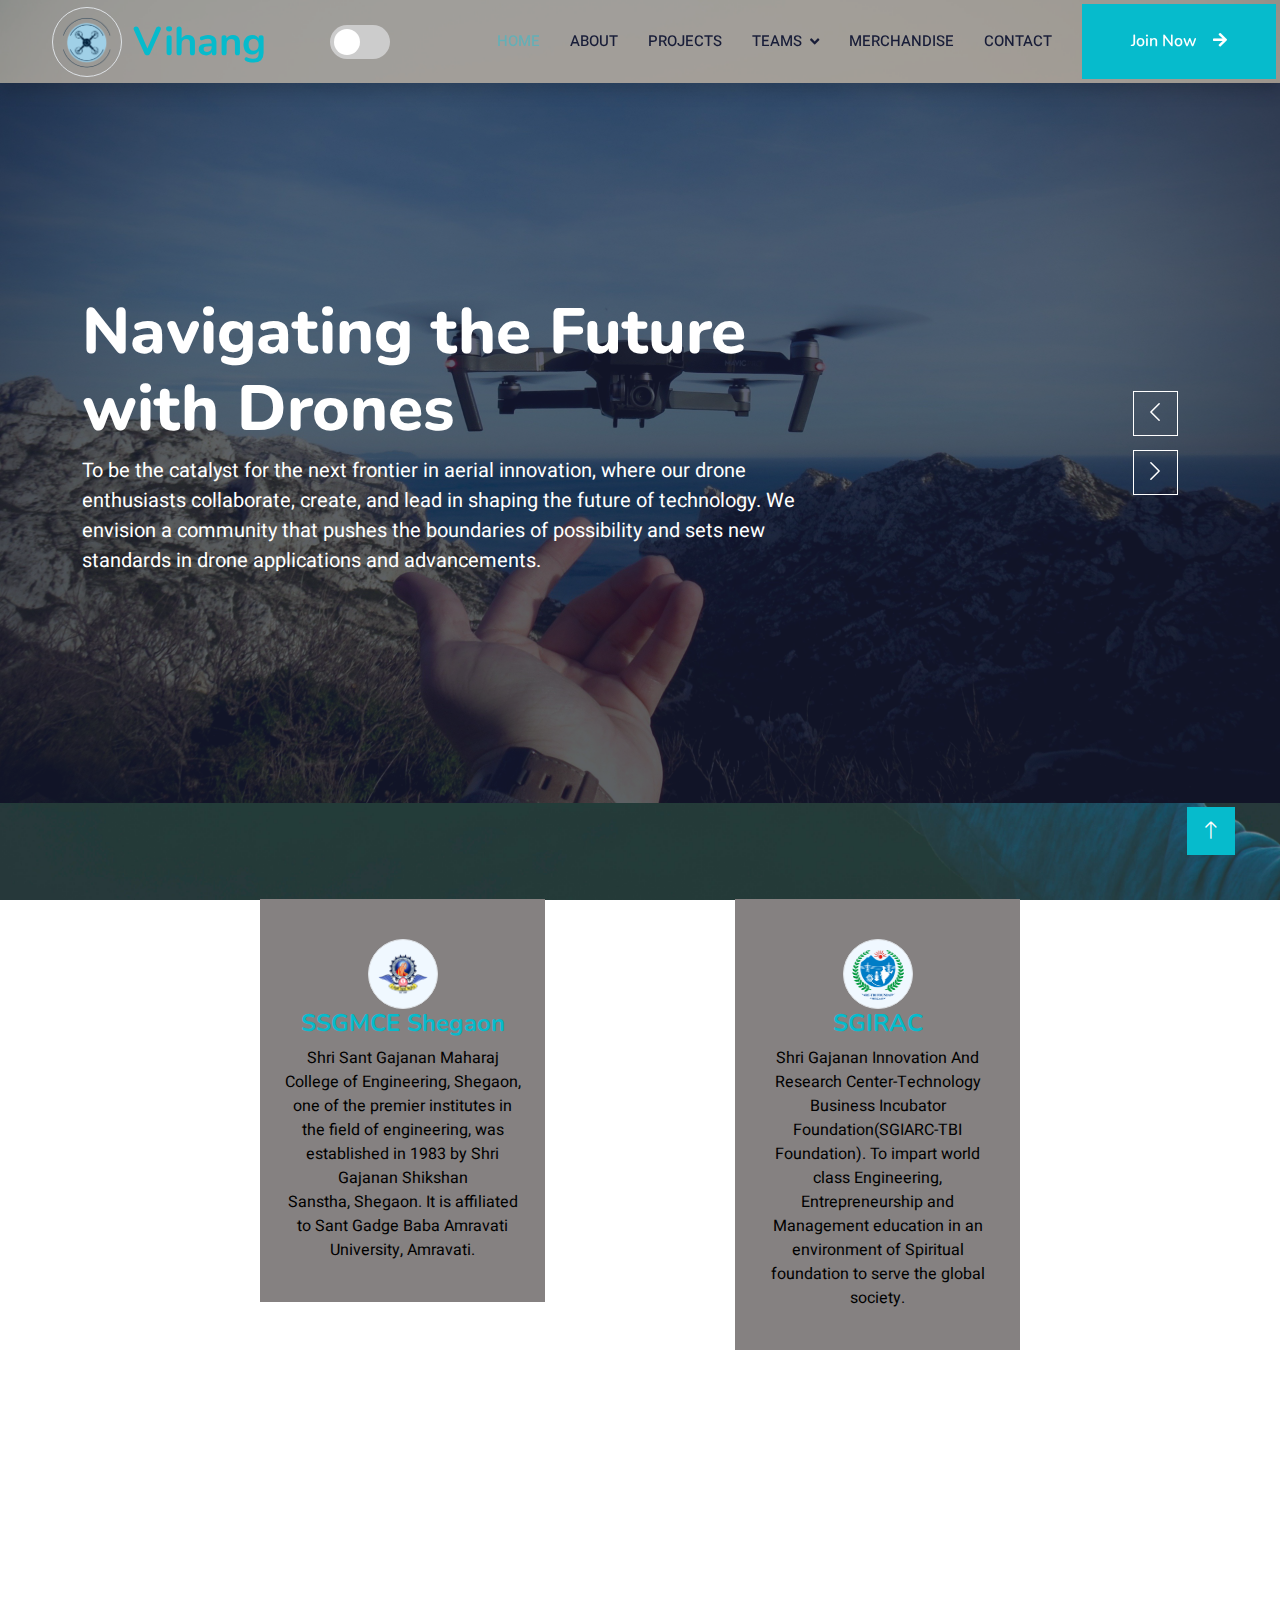
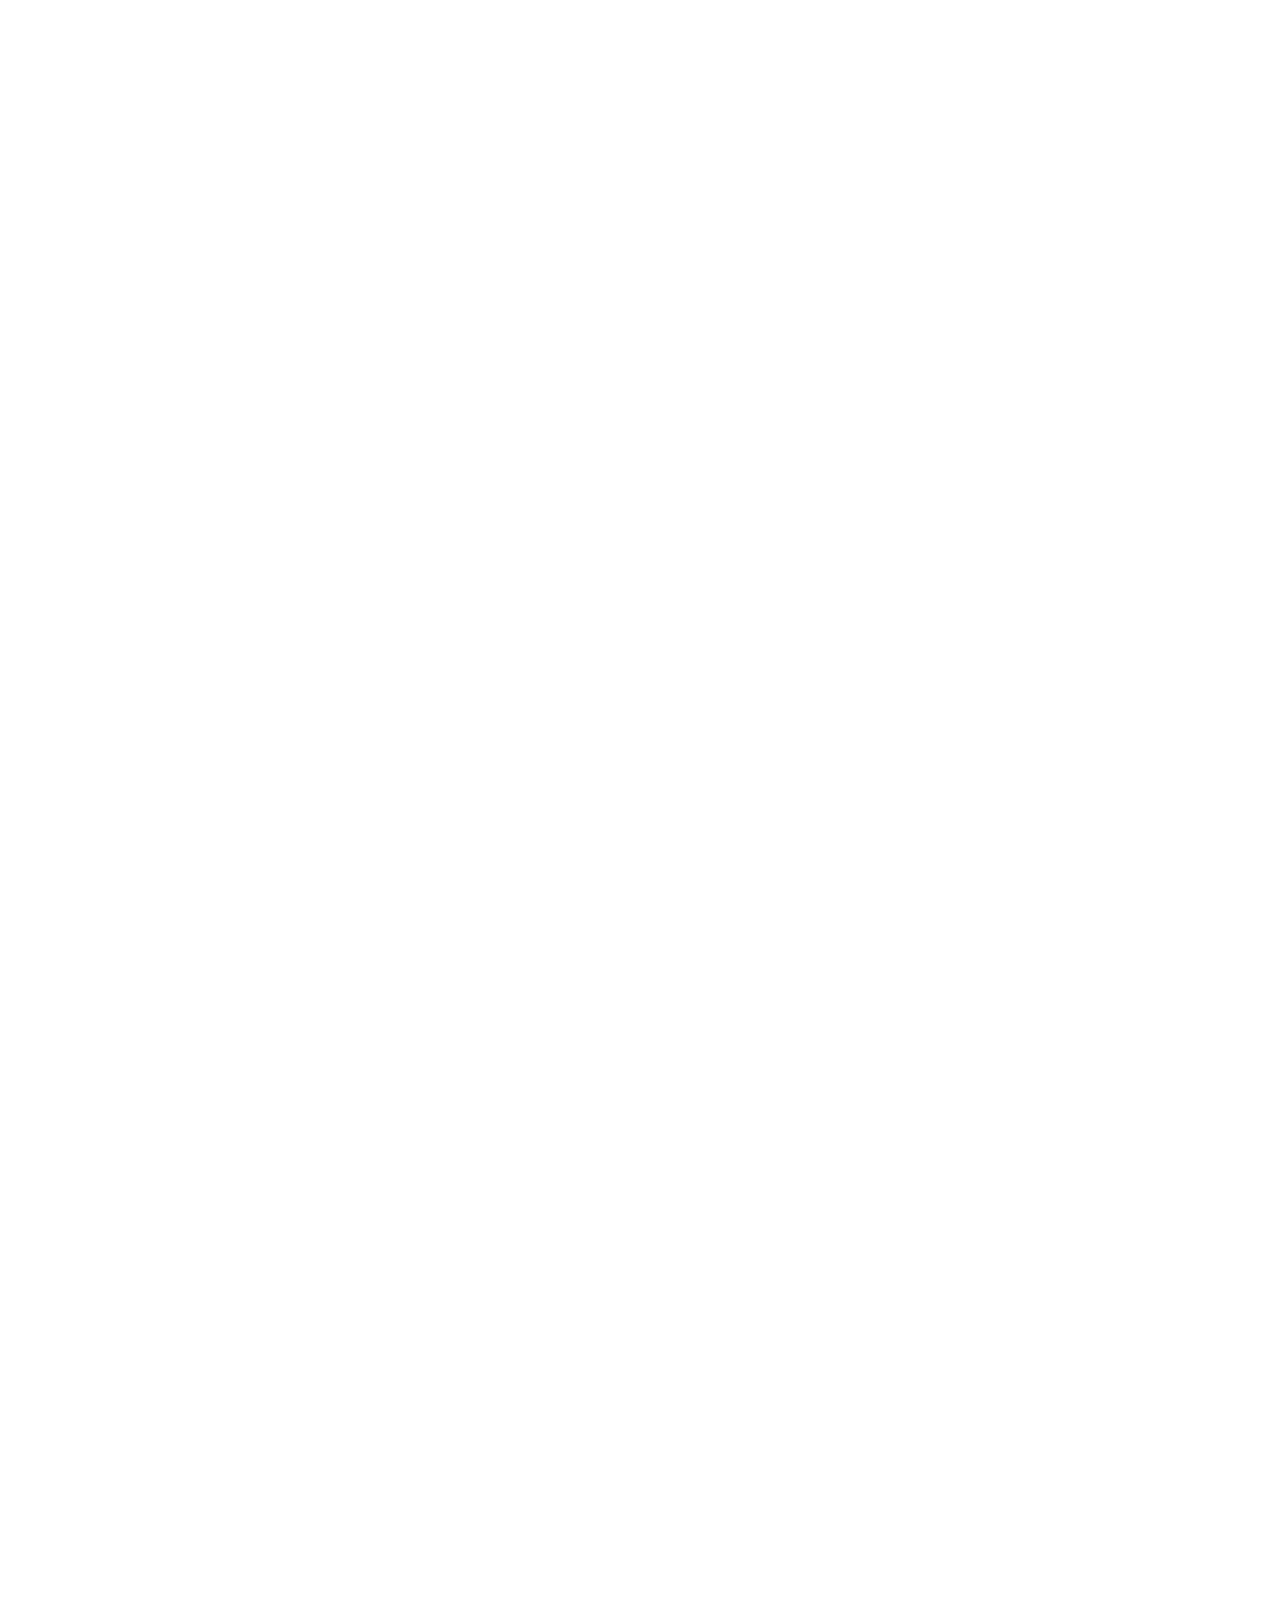
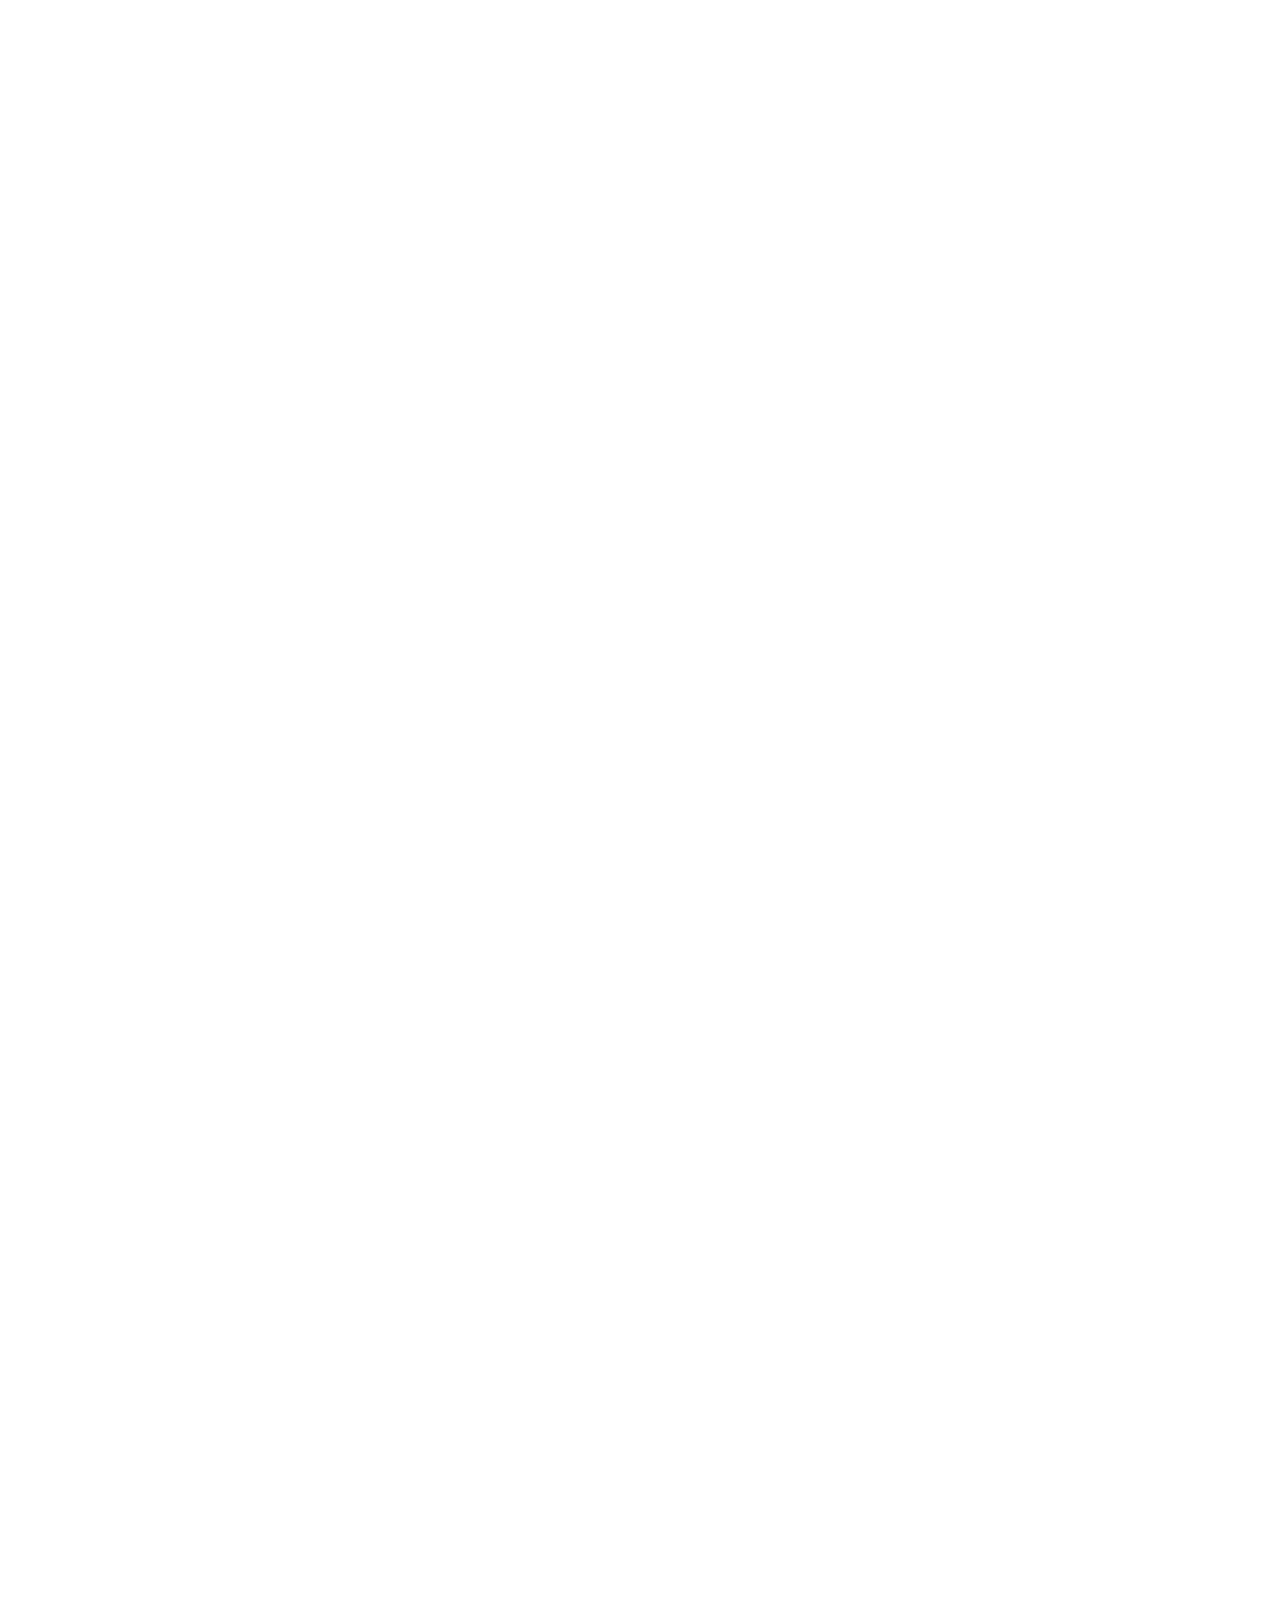
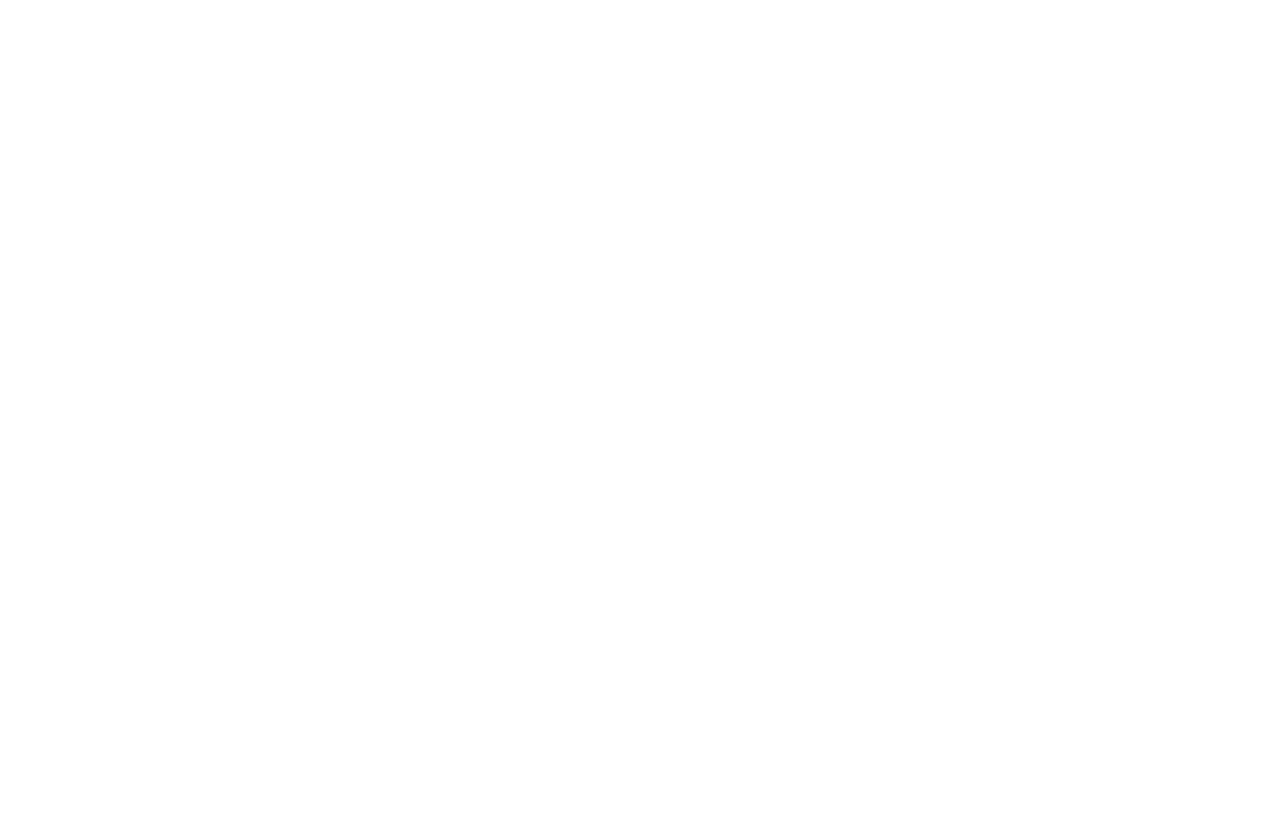
<file: index.html>
<!DOCTYPE html>
<html lang="en">

<head>
    <meta charset="utf-8">
    <title>Vihang | SSGMCE</title>
    <meta content="width=device-width, initial-scale=1.0" name="viewport">
    <meta content="" name="keywords">
    <meta content="" name="description">

    <!-- Favicon -->
    <link href="img/favicon.ico" rel="icon">

    <!-- Google Web Fonts -->
    <link rel="preconnect" href="https://fonts.googleapis.com">
    <link rel="preconnect" href="https://fonts.gstatic.com" crossorigin>
    <link
        href="https://fonts.googleapis.com/css2?family=Heebo:wght@400;500;600&family=Nunito:wght@600;700;800&display=swap"
        rel="stylesheet">

    <!-- Icon Font Stylesheet -->
    <link href="https://cdnjs.cloudflare.com/ajax/libs/font-awesome/5.10.0/css/all.min.css" rel="stylesheet">
    <link href="https://cdn.jsdelivr.net/npm/bootstrap-icons@1.4.1/font/bootstrap-icons.css" rel="stylesheet">

    <!-- Libraries Stylesheet -->
    <link href="lib/animate/animate.min.css" rel="stylesheet">
    <link href="lib/owlcarousel/assets/owl.carousel.min.css" rel="stylesheet">

    <!-- Customized Bootstrap Stylesheet -->
    <link href="css/bootstrap.min.css" rel="stylesheet">

    <!-- Template Stylesheet -->
    <link href="css/style.css" rel="stylesheet">
</head>

<body>
    <!-- Spinner Start -->
    <div id="spinner"
        class="show bg-white position-fixed translate-middle w-100 vh-100 top-50 start-50 d-flex align-items-center justify-content-center">
        <div class="spinner-border text-primary" style="width: 3rem; height: 3rem;" role="status">
            <span class="sr-only">Loading...</span>
        </div>
    </div>
    <!-- Spinner End -->


    <!-- Navbar Start -->
    <nav class="navbar navbar-expand-lg navbar-light shadow sticky-top p-1" style="background-color: rgba(120, 124, 129, 0.601);">
        <a href="index.html" class="navbar-brand d-flex align-items-center px-4 px-lg-5">
            <h1 class="m-0 text-primary"><img class="border rounded-circle p-2 mx-auto mb-0" src="img/Vihang.png"
                        style="width: 70px; height: 70px;"></i></h1>
            <h1 class="m-0 text-primary">&nbspVihang</h1>
        </a>

        
        <!-- <button id="checkDarkModeCookie()" onclick="myFunction()"> -->
        <!-- Rounded switch -->
            <label class="switch">
                <input type="checkbox" onclick="myFunction()">
                <span class="slider round"></span>
            </label>
        <!-- </button> -->
        
        <button type="button" class="navbar-toggler me-4" data-bs-toggle="collapse" data-bs-target="#navbarCollapse">
            <span class="navbar-toggler-icon"></span>
        </button>
        <div class="collapse navbar-collapse" id="navbarCollapse">
            <div class="navbar-nav ms-auto p-4 p-lg-0">
                <a href="index.html" class="nav-item nav-link active">Home</a>
                <a href="about.html" class="nav-item nav-link">About</a>
                <a href="projects.html" class="nav-item nav-link">Projects</a>
                <div class="nav-item dropdown">
                    <a href="#" class="nav-link dropdown-toggle" data-bs-toggle="dropdown">Teams</a>
                    <div class="dropdown-menu fade-down m-0">
                        <a href="team.html" class="dropdown-item">Our Team</a>
                        <a href="alumini.html" class="dropdown-item">Our Alumini</a>
                        <!-- <a href="testimonial.html" class="dropdown-item">Test</a> 
                        <a href="404.html" class="dropdown-item">404 Page</a> -->
                    </div>
                </div>
                <a href="merchandise.html" class="nav-item nav-link">Merchandise</a>
                <a href="contact.html" class="nav-item nav-link">Contact</a>
            </div>
            <a href="" class="btn btn-primary py-4 px-lg-5 d-none d-lg-block">Join Now<i
                    class="fa fa-arrow-right ms-3"></i></a>
        </div>
    </nav>
    <!-- Navbar End -->


    <!-- Carousel Start -->
    <div class="container-fluid p-0 mb-5">
        <div class="owl-carousel header-carousel position-relative">
            <div class="owl-carousel-item position-relative">
                <img class="img-fluid" src="img/carousel-1.jpg" alt="">
                <div class="position-absolute top-0 start-0 w-100 h-100 d-flex align-items-center"
                    style="background: rgba(24, 29, 56, .7);">
                    <div class="container">
                        <div class="row justify-content-start">
                            <div class="col-sm-10 col-lg-8">
                                <h5 class="text-primary text-uppercase mb-3 animated slideInDown">
                                </h5>
                                <h1 class="display-3 text-white animated slideInDown">Navigating the Future with Drones
                                </h1>
                                <p class="fs-5 text-white mb-4 pb-2 animated slideInUp">To be the catalyst for the next frontier in aerial innovation, where our drone enthusiasts collaborate, create, and lead in shaping the future of technology. We envision a community that pushes the boundaries of possibility and sets new standards in drone applications and advancements.</p>
                                <!-- <a href="" class="btn btn-primary py-md-3 px-md-5 me-3 animated slideInLeft">Read
                                    More</a>
                                <a href="" class="btn btn-light py-md-3 px-md-5 animated slideInRight">Join Now</a> -->
                            </div>
                        </div>
                    </div>
                </div>
            </div>
            <div class="owl-carousel-item position-relative">
                <img class="img-fluid" src="img/carousel-2.jpg" alt="">
                <div class="position-absolute top-0 start-0 w-100 h-100 d-flex align-items-center"
                    style="background: rgba(24, 29, 56, .7);">
                    <div class="container">
                        <div class="row justify-content-start">
                            <div class="col-sm-10 col-lg-8">
                                <h5 class="text-primary text-uppercase mb-3 animated slideInDown">
                                </h5>
                                <h1 class="display-3 text-white animated slideInDown">Innovate. Navigate. Elevate
                                </h1>
                                <p class="fs-5 text-white mb-4 pb-2 animated slideInUp">Fostering Innovation, Advancing Drones: Our vision is to lead in the exploration and application of drone technology, driving progress, and shaping a future where unmanned systems enhance efficiency, safety, and connectivity across diverse industries.</p>
                               
                            </div>
                        </div>
                    </div>
                </div>
            </div>
        </div>
    </div>
    <!-- Carousel End -->


    <!-- Service Start -->
    <div class="container-xxl py-5">
        <div class="container">
            <div class="row g-4">
                <ol class="breadcrumb justify-content-lg-evenly">
                 <div class="col-lg-3 col-sm-6 wow fadeInUp" data-wow-delay="0.1s">
                    <div class="service-item text-center pt-3" style="background-color: rgb(133, 129, 129);">
                        <div class="p-4">
                            <h1 class="m-0 text-primary"><img class="border rounded-circle p-2 mx-auto mb-0" src="img/SSGMCE.png"
                        style="width: 70px; height: 70px; background-color: aliceblue;"></h1></h1>
                            <h4><a class="" href="https://www.ssgmce.ac.in/">SSGMCE Shegaon</a></h4>
                            <p>Shri Sant Gajanan Maharaj College of Engineering, Shegaon, one of the premier institutes in the field of engineering, was established in 1983 by Shri Gajanan Shikshan Sanstha, Shegaon. It is affiliated to Sant Gadge Baba Amravati University, Amravati.</p>
                        </div>
                    </div>
                 </div>
                <!-- <div class="col-lg-3 col-sm-6 wow fadeInUp" data-wow-delay="0.3s">
                    <div class="service-item text-center pt-3">
                        <class class="p-4">
                            <i class="fa fa-3x fa-globe text-primary mb-4"></i>
                            <h5 class="mb-3">Online Classes</h5>
                            <p>Diam elitr kasd sed at elitr sed ipsum justo dolor sed clita amet diam</p>
                        </class>
                    </div>
                </div> -->
                <!-- <div class="col-lg-3 col-sm-6 wow fadeInUp" data-wow-delay="0.5s">
                    <div class="service-item text-center pt-3">
                        <div class="p-4">
                            <i class="fa fa-3x fa-home text-primary mb-4"></i>
                            <h5 class="mb-3">Home Projects</h5>
                            <p>Diam elitr kasd sed at elitr sed ipsum justo dolor sed clita amet diam</p>
                            <div
                        </div>
                    </div>
                </div> -->
                <div class="col-lg-3 col-sm-6 wow fadeInUp" data-wow-delay="0.3s">
                    <div class="service-item text-center pt-3" style="background-color: rgb(133, 129, 129);">
                        <div class="p-4">
                            <h1 class="m-0 text-primary"><img class="border rounded-circle p-2 mx-auto mb-0" src="img/SGIRAC.png"
                        style="width: 70px; height: 70px; background-color: aliceblue;"></i></h1>
                            <h4><a class="" href="https://www.sgiarctbi.com/">SGIRAC</a></h4>
                            <p>Shri Gajanan Innovation And Research Center-Technology Business Incubator Foundation(SGIARC-TBI Foundation). To impart world class Engineering, Entrepreneurship and Management education in an environment of Spiritual foundation to serve the global society.</p>
                        </div>
                    </div>
                </div>
                </ol>
            </div>
        </div>
    </div>
    <!-- Service End -->


    <!-- About Start -->
    <div class="container-xxl py-5">
        <div class="container">
            <div class="row g-5">
                <div class="text-center wow fadeInUp" data-wow-delay="0.3s">
                    <!-- <h6 class="section-title bg-white text-center text-primary px-3">
                        <a class="" href="about.html"> About Us</a>
                    </h6> -->
                    <h2>
                        <a class="" href="about.html">ABOUT</a> 
                    </h2>
                    <h6 class="section-title bg-white text-center text-primary px-3">
                        <!-- <a class="" href="about.html"> About Us</a> -->
                    </h6>
                </div>
                <!-- <div class="text-center wow fadeInUp" data-wow-delay="0.3s">
                    <h6 class="section-title bg-white text-center text-primary pe-3">
                         <a class="" href="about.html"> About Us</a>  
                     </h6>
                </div> -->
                <div class="col-lg-6 wow fadeInUp" data-wow-delay="0.1s" style="min-height: 400px;">
                    <div class="position-relative h-100">
                        <img class="img-fluid position-absolute w-100 h-100" src="img/about.jpg" alt=""
                            style="object-fit: cover;">
                    </div>
                </div>
                <div class="col-lg-6 wow fadeInUp" data-wow-delay="0.3s">
                   
                    <h1 class="mb-4">Welcome to Vihang</h1>
                    <p class="mb-4">Agricultural drones, also known as agricultural UAVs (Unmanned Aerial Vehicles) or ag drones,
                         are unmanned aircraft systems used in agriculture for various applications. These drones have gained 
                         popularity in the farming industry due to their ability to collect valuable data, monitor crops, and perform tasks that
                          can enhance efficiency and crop yields.</p>
                    <p class="mb-4">Agricultural drones continue to evolve, incorporating advanced technologies such as artificial 
                        intelligence and machine learning for more sophisticated data analysis and decision-making in farm management. </p>
                    <!-- <div class="row gy-2 gx-4 mb-4">
                        <div class="col-sm-6">
                            <p class="mb-0"><i class="fa fa-arrow-right text-primary me-2"></i>Skilled Instructors</p>
                        </div> -->
                        <!-- <div class="col-sm-6">
                            <p class="mb-0"><i class="fa fa-arrow-right text-primary me-2"></i>Online Classes</p>
                        </div> -->
                        <!-- <div class="col-sm-6">
                            <p class="mb-0"><i class="fa fa-arrow-right text-primary me-2"></i>International Certificate
                            </p>
                        </div>
                        <div class="col-sm-6">
                            <p class="mb-0"><i class="fa fa-arrow-right text-primary me-2"></i>Skilled Instructors</p>
                        </div>
                        <div class="col-sm-6">
                            <p class="mb-0"><i class="fa fa-arrow-right text-primary me-2"></i>Online Classes</p>
                        </div>
                        <div class="col-sm-6">
                            <p class="mb-0"><i class="fa fa-arrow-right text-primary me-2"></i>International Certificate
                            </p>
                        </div>
                    </div> -->
                    <!-- <a class="btn btn-primary py-3 px-5 mt-2" href="">Read More</a> -->
                </div>
            </div>
        </div>
    </div>
    <!-- About End -->


    <!-- Categories Start -->
    <div class="container-xxl py-5 category">
        <div class="container">
            <!-- <div class="text-center wow fadeInUp" data-wow-delay="0.1s">
                <h6 class="section-title bg-white text-center text-primary px-3">Gallery</h6>
                <h1 class="mb-5">Drone Images</h1>
            </div> -->
            <div class="text-center wow fadeInUp" data-wow-delay="0.3s">
                <!-- <h6 class="section-title bg-white text-center text-primary px-3">
                    <a class="" href=""> About Us</a>
                </h6> -->
                <h2>
                    <a class="" href="about.html">GALLERY</a> 
                </h2>
                <h6 class="section-title bg-white text-center text-primary px-3">
                    <!-- <a class="" href="about.html"> About Us</a> -->
                </h6>
            </div>
            <div class="row g-3">
                <div class="col-lg-7 col-md-6">
                    <div class="row g-3">
                        <div class="col-lg-12 col-md-12 wow zoomIn" data-wow-delay="0.1s">
                            <a class="position-relative d-block overflow-hidden" >
                                <img class="img-fluid" src="img/cat-1.jpg" alt="">
                                <!-- <div class="bg-white text-center position-absolute bottom-0 end-0 py-2 px-3"
                                    style="margin: 1px;"> -->
                                    <!-- <h5 class="m-0">Web Design</h5>
                                    <small class="text-primary">49 Courses</small> -->
                                <!-- </div> -->
                            </a>
                        </div>
                        <div class="col-lg-6 col-md-12 wow zoomIn" data-wow-delay="0.3s">
                            <a class="position-relative d-block overflow-hidden" >
                                <img class="img-fluid" src="img/cat-2.jpg" alt="">
                                <!-- <div class="bg-white text-center position-absolute bottom-0 end-0 py-2 px-3"
                                    style="margin: 1px;">
                                    <h5 class="m-0">Graphic Design</h5>
                                    <small class="text-primary">49 Courses</small>
                                </div> -->
                            </a>
                        </div>
                        <div class="col-lg-6 col-md-12 wow zoomIn" data-wow-delay="0.5s">
                            <a class="position-relative d-block overflow-hidden" >
                                <img class="img-fluid" src="img/cat-3.jpg" alt="">
                                <!-- <div class="bg-white text-center position-absolute bottom-0 end-0 py-2 px-3"
                                    style="margin: 1px;"> -->
                                    <!-- <h5 class="m-0">Video Editing</h5>
                                    <small class="text-primary">49 Courses</small> -->
                                <!-- </div> -->
                            </a>
                        </div>
                    </div>
                </div>
                <div class="col-lg-5 col-md-6 wow zoomIn" data-wow-delay="0.7s" style="min-height: 350px;">
                    <a class="position-relative d-block h-100 overflow-hidden" >
                        <img class="img-fluid position-absolute w-100 h-100" src="img/cat-4.jpg" alt=""
                            style="object-fit: cover;">
                        <!-- <div class="bg-white text-center position-absolute bottom-0 end-0 py-2 px-3"
                            style="margin:  1px;"> -->
                            <!-- <h5 class="m-0">Online Marketing</h5>
                            <small class="text-primary">49 Courses</small> -->
                        <!-- </div> -->
                    </a>
                </div>
            </div>
        </div>
    </div>
    <!-- Categories Start -->


    <!-- Courses Start -->
    <div class="container-xxl py-5">
        <div class="container">
            <div class="text-center wow fadeInUp" data-wow-delay="0.1s">
                <!-- <h6 class="section-title bg-white text-center text-primary px-3">
                    <a class="" href="projects.html">Projects</a>  
                </h6> -->
                <div class="text-center wow fadeInUp" data-wow-delay="0.3s">
                    <!-- <h6 class="section-title bg-white text-center text-primary px-3">
                        <a class="" href="about.html"> About Us</a>
                    </h6> -->
                    <h2>
                        <a class="" href="projects.html">PROJECTS</a> 
                    </h2>
                    <h6 class="section-title bg-white text-center text-primary px-3">
                        <!-- <a class="" href="about.html"> About Us</a> -->
                    </h6>
                </div>
                <h1 class="mb-5">Popular Projects</h1>
            </div>
            <div class="row g-4 justify-content-center">
                <div class="col-lg-4 col-md-6 wow fadeInUp" data-wow-delay="0.1s">
                    <div class="course-item bg-light">
                        <div class="position-relative overflow-hidden">
                            <img class="img-fluid" src="img/course-1.jpg" alt="">
                            <div class="w-100 d-flex justify-content-center position-absolute bottom-0 start-0 mb-4">
                                <!-- <a href="#" class="flex-shrink-0 btn btn-sm btn-primary px-3 border-end"
                                    style="border-radius: 30px 0 0 30px;">Read More</a>
                                <a href="#" class="flex-shrink-0 btn btn-sm btn-primary px-3"
                                    style="border-radius: 0 30px 30px 0;">Join Now</a> -->
                            </div>
                        </div>
                        <div class="text-center p-4 pb-0">
                            <!-- <h3 class="mb-0">$149.00</h3> -->
                            <!-- <div class="mb-3">
                                <small class="fa fa-star text-primary"></small>
                                <small class="fa fa-star text-primary"></small>
                                <small class="fa fa-star text-primary"></small>
                                <small class="fa fa-star text-primary"></small>
                                <small class="fa fa-star text-primary"></small>
                                <small>(123)</small>
                            </div> -->
                            <h4 class="mb-4">Analysis of Problem and Objectives</h4>
                            <a href="projects.html" class="flex-shrink-0 btn btn-sm btn-primary px-3 border-end" style="border-radius: 30px 30px 30px 30px;"> Read More  </a>
                        </div>
                        <!-- <div class="d-flex border-top">
                            <small class="flex-fill text-center border-end py-2"><i
                                    class="fa fa-user-tie text-primary me-2"></i>John Doe</small>
                            <small class="flex-fill text-center border-end py-2"><i
                                    class="fa fa-clock text-primary me-2"></i>1.49 Hrs</small>
                            <small class="flex-fill text-center py-2"><i class="fa fa-user text-primary me-2"></i>30
                                Students</small>
                        </div> -->
                    </div>
                </div>
                <div class="col-lg-4 col-md-6 wow fadeInUp" data-wow-delay="0.3s">
                    <div class="course-item bg-light">
                        <div class="position-relative overflow-hidden">
                            <img class="img-fluid" src="img/course-2.jpg" alt="">
                            <!-- <div class="w-100 d-flex justify-content-center position-absolute bottom-0 start-0 mb-4">
                                <a href="#" class="flex-shrink-0 btn btn-sm btn-primary px-3 border-end"
                                    style="border-radius: 30px 0 0 30px;">Read More</a>
                                <a href="#" class="flex-shrink-0 btn btn-sm btn-primary px-3"
                                    style="border-radius: 0 30px 30px 0;">Join Now</a>
                            </div> -->
                        </div>
                        <div class="text-center p-4 pb-0">
                            <!-- <h3 class="mb-0">$149.00</h3> -->
                            <!-- <div class="mb-3">
                                <small class="fa fa-star text-primary"></small>
                                <small class="fa fa-star text-primary"></small>
                                <small class="fa fa-star text-primary"></small>
                                <small class="fa fa-star text-primary"></small>
                                <small class="fa fa-star text-primary"></small>
                                <small>(123)</small>
                            </div> -->
                            <h4 class="mb-4"><br>Development of Racing Drone</h4>
                            <a href="projects.html" class="flex-shrink-0 btn btn-sm btn-primary px-3 border-end" style="border-radius: 30px 30px 30px 30px;"> Read More </a>
                        </div>
                        <!-- <div class="d-flex border-top">
                            <small class="flex-fill text-center border-end py-2"><i
                                    class="fa fa-user-tie text-primary me-2"></i>John Doe</small>
                            <small class="flex-fill text-center border-end py-2"><i
                                    class="fa fa-clock text-primary me-2"></i>1.49 Hrs</small>
                            <small class="flex-fill text-center py-2"><i class="fa fa-user text-primary me-2"></i>30
                                Students</small>
                        </div> -->
                    </div>
                </div>
                <div class="col-lg-4 col-md-6 wow fadeInUp" data-wow-delay="0.5s">
                    <div class="course-item bg-light">
                        <div class="position-relative overflow-hidden">
                            <img class="img-fluid" src="img/course-3.jpg" alt="">
                            <!-- <div class="w-100 d-flex justify-content-center position-absolute bottom-0 start-0 mb-4">
                                <a href="#" class="flex-shrink-0 btn btn-sm btn-primary px-3 border-end"
                                    style="border-radius: 30px 0 0 30px;">Read More</a>
                                <a href="#" class="flex-shrink-0 btn btn-sm btn-primary px-3"
                                    style="border-radius: 0 30px 30px 0;">Join Now</a>
                            </div> -->
                        </div>
                        <div class="text-center p-4 pb-0">
                            <!-- <h3 class="mb-0">$149.00</h3> -->
                            <!-- <div class="mb-3">
                                <small class="fa fa-star text-primary"></small>
                                <small class="fa fa-star text-primary"></small>
                                <small class="fa fa-star text-primary"></small>
                                <small class="fa fa-star text-primary"></small>
                                <small class="fa fa-star text-primary"></small>
                                <small>(123)</small>
                            </div> -->
                            <h4 class="mb-4"><br>Development of Spraying Drone</h4>
                            <a href="projects.html" class="flex-shrink-0 btn btn-sm btn-primary px-3 border-end" style="border-radius: 30px 30px 30px 30px;"> Read More </a>
                        </div>
                        <!-- <div class="d-flex border-top">
                            <small class="flex-fill text-center border-end py-2"><i
                                    class="fa fa-user-tie text-primary me-2"></i>John Doe</small>
                            <small class="flex-fill text-center border-end py-2"><i
                                    class="fa fa-clock text-primary me-2"></i>1.49 Hrs</small>
                            <small class="flex-fill text-center py-2"><i class="fa fa-user text-primary me-2"></i>30
                                Students</small>
                        </div> -->
                    </div>
                </div>
            </div>
        </div>
    </div>
    <!-- Courses End -->


    <!-- Team Start -->
    <div class="container-xxl py-5">
        <div class="container">
            <div class="text-center wow fadeInUp" data-wow-delay="0.1s">
                <!-- <h6 class="section-title bg-white text-center text-primary px-3">
                    <a class="" href="team.html">Teams</a>  
                    </h6> -->
                    <div class="text-center wow fadeInUp" data-wow-delay="0.3s">
                        <!-- <h6 class="section-title bg-white text-center text-primary px-3">
                            <a class="" href="about.html"> About Us</a>
                        </h6> -->
                        <h2>
                            <a class="" href="team.html">TEAM</a> 
                        </h2>
                        <h6 class="section-title bg-white text-center text-primary px-3">
                            <!-- <a class="" href="about.html"> About Us</a> -->
                        </h6>
                    </div>
                <h1 class="mb-5">Expert Instructors</h1>
            </div>
            <div class="row g-4">
                <ol class="breadcrumb justify-content-center">
                    <div class="col-lg-3 col-md-6 wow fadeInUp" aria-hidden="true" data-wow-delay="0.1s">
                        <div class="team-item bg-light">
                            <div class="overflow-hidden">
                                <img class="img-fluid" src="img/team-0.jpg" alt="">
                            </div>
                            <!-- <div class="position-relative d-flex justify-content-center" style="margin-top: -23px;">
                                            <div class="bg-light d-flex justify-content-center pt-2 px-1">
                                                <a class="btn btn-sm-square btn-primary mx-1" href=""><i
                                                        class="fab fa-facebook-f"></i></a>
                                                <a class="btn btn-sm-square btn-primary mx-1" href=""><i class="fab fa-twitter"></i></a>
                                                <a class="btn btn-sm-square btn-primary mx-1" href=""><i
                                                        class="fab fa-instagram"></i></a>
                                            </div>
                                        </div> -->
                            <div class="text-center p-4">
                                <h5 class="mb-0">Dr S. B. Somani</h5>
                                <h6>Principal</h6>
                            </div>
                        </div>
                    </div>
                </ol>
                <ol class="breadcrumb justify-content-lg-around">
                <div class="col-lg-3 col-md-6 wow fadeInUp" data-wow-delay="0.1s">
                    <div class="team-item bg-light">
                        <div class="overflow-hidden">
                            <img class="img-fluid" src="img/team-1.jpg" alt="">
                        </div>
                        <!-- <div class="position-relative d-flex justify-content-center" style="margin-top: -23px;">
                            <div class="bg-light d-flex justify-content-center pt-2 px-1">
                                <a class="btn btn-sm-square btn-primary mx-1" href=""><i
                                        class="fab fa-facebook-f"></i></a>
                                <a class="btn btn-sm-square btn-primary mx-1" href=""><i class="fab fa-twitter"></i></a>
                                <a class="btn btn-sm-square btn-primary mx-1" href=""><i
                                        class="fab fa-instagram"></i></a>
                            </div>
                        </div> -->
                        <div class="text-center p-4">
                            <h5 class="mb-0">Dr. S. B. Patil</h5>
                            <h6>President</h6>
                        </div>
                    </div>
                </div>
                <div class="col-lg-3 col-md-6 wow fadeInUp" data-wow-delay="0.3s">
                    <div class="team-item bg-light">
                        <div class="overflow-hidden">
                            <img class="img-fluid" src="img/team-2.jpg" alt="">
                        </div>
                        <!-- <div class="position-relative d-flex justify-content-center" style="margin-top: -23px;">
                            <div class="bg-light d-flex justify-content-center pt-2 px-1">
                                <a class="btn btn-sm-square btn-primary mx-1" href=""><i
                                        class="fab fa-facebook-f"></i></a>
                                <a class="btn btn-sm-square btn-primary mx-1" href=""><i class="fab fa-twitter"></i></a>
                                <a class="btn btn-sm-square btn-primary mx-1" href=""><i
                                        class="fab fa-instagram"></i></a>
                            </div>
                        </div> -->
                        <div class="text-center p-4">
                            <h5 class="mb-0">Prof. S. B. Pagrut</h5>
                            <h6>Vice-President</h6>
                        </div>
                    </div>
                </div>
                </ol>
                <!-- <div class="col-lg-3 col-md-6 wow fadeInUp" data-wow-delay="0.5s">
                    <div class="team-item bg-light">
                        <div class="overflow-hidden">
                            <img class="img-fluid" src="img/team-3.jpg" alt="">
                        </div>
                        <div class="position-relative d-flex justify-content-center" style="margin-top: -23px;">
                            <div class="bg-light d-flex justify-content-center pt-2 px-1">
                                <a class="btn btn-sm-square btn-primary mx-1" href=""><i
                                        class="fab fa-facebook-f"></i></a>
                                <a class="btn btn-sm-square btn-primary mx-1" href=""><i class="fab fa-twitter"></i></a>
                                <a class="btn btn-sm-square btn-primary mx-1" href=""><i
                                        class="fab fa-instagram"></i></a>
                            </div>
                        </div>
                        <div class="text-center p-4">
                            <h5 class="mb-0">Instructor Name</h5>
                            <small>Chairperson</small>
                        </div>
                    </div>
                </div> -->
                <!-- <div class="col-lg-3 col-md-6 wow fadeInUp" data-wow-delay="0.7s">
                    <div class="team-item bg-light">
                        <div class="overflow-hidden">
                            <img class="img-fluid" src="img/team-4.jpg" alt="">
                        </div>
                        <div class="position-relative d-flex justify-content-center" style="margin-top: -23px;">
                            <div class="bg-light d-flex justify-content-center pt-2 px-1">
                                <a class="btn btn-sm-square btn-primary mx-1" href=""><i
                                        class="fab fa-facebook-f"></i></a>
                                <a class="btn btn-sm-square btn-primary mx-1" href=""><i class="fab fa-twitter"></i></a>
                                <a class="btn btn-sm-square btn-primary mx-1" href=""><i
                                        class="fab fa-instagram"></i></a>
                            </div>
                        </div>
                        <div class="text-center p-4">
                            <h5 class="mb-0">Instructor Name</h5>
                            <small>Vice-Chaiperson</small>
                        </div>
                    </div>
                </div> -->
            </div>
        </div>
    </div>
    <!-- Team End -->


    <!-- Testimonial Start -->
    <div class="container-xxl py-5 wow fadeInUp" data-wow-delay="0.1s">
        <div class="container">
            <div class="text-center">
                <!-- <h6 class="section-title bg-white text-center text-primary px-3">Sponsers</h6> -->
                <div class="text-center wow fadeInUp" data-wow-delay="0.3s">
                    <!-- <h6 class="section-title bg-white text-center text-primary px-3">
                        <a class="" href="about.html"> About Us</a>
                    </h6> -->
                    <h2>
                        <a class="" href="">SPONSERS</a> 
                    </h2>
                    <h6 class="section-title bg-white text-center text-primary px-3">
                        <!-- <a class="" href="about.html"> About Us</a> -->
                    </h6>
                </div>
                 <h1 class="mb-5">A Word From our Sponsers</h1>
            </div>
            <div class="owl-carousel testimonial-carousel position-relative">
                
                <div class="testimonial-item text-center">
                    <img class="border rounded-circle p-2 mx-auto mb-3" src="img/testimonial-1.jpg"
                        style="width: 120px; height: 120px;">
                    <h5 class="mb-0">Client Name</h5>
                    <p>Profession</p>
                    <div class="testimonial-text bg-light text-center p-4">
                        <p class="mb-0">Sponsers Information</p>
                    </div>
                </div>
                <div class="testimonial-item text-center">
                    <img class="border rounded-circle p-2 mx-auto mb-3" src="img/testimonial-2.jpg"
                        style="width: 120px; height: 120px;">
                    <h5 class="mb-0">Client Name</h5>
                    <p>Profession</p>
                    <div class="testimonial-text bg-light text-center p-4">
                        <p class="mb-0">Sponsers Information</p>
                    </div>
                </div>
                <div class="testimonial-item text-center">
                    <img class="border rounded-circle p-2 mx-auto mb-3" src="img/testimonial-3.jpg"
                        style="width: 120px; height: 120px;">
                    <h5 class="mb-0">Client Name</h5>
                    <p>Profession</p>
                    <div class="testimonial-text bg-light text-center p-4">
                        <p class="mb-0">Sponsers Information</p>
                    </div>
                </div>
                <div class="testimonial-item text-center">
                    <img class="border rounded-circle p-2 mx-auto mb-3" src="img/testimonial-4.jpg"
                        style="width: 120px; height: 120px;">
                    <h5 class="mb-0">Client Name</h5>
                    <p>Profession</p>
                    <div class="testimonial-text bg-light text-center p-4">
                        <p class="mb-0">Sponsers Information</p>
                    </div>
                </div>
                <div class="testimonial-item text-center">
                    <img class="border rounded-circle p-2 mx-auto mb-3" src="img/testimonial-5.jpg"
                        style="width: 120px; height: 120px;">
                    <h5 class="mb-0">Client Name</h5>
                    <p>Profession</p>
                    <div class="testimonial-text bg-light text-center p-4">
                        <p class="mb-0">Sponsers Information</p>
                    </div>
                </div>
                <div class="testimonial-item text-center">
                    <img class="border rounded-circle p-2 mx-auto mb-3" src="img/testimonial-6.jpg"
                        style="width: 120px; height: 120px;">
                    <h5 class="mb-0">Client Name</h5>
                    <p>Profession</p>
                    <div class="testimonial-text bg-light text-center p-4">
                        <p class="mb-0">Sponsers Information</p>
                    </div>
                </div>
                <div class="testimonial-item text-center">
                    <img class="border rounded-circle p-2 mx-auto mb-3" src="img/testimonial-7.jpg"
                        style="width: 120px; height: 120px;">
                    <h5 class="mb-0">Client Name</h5>
                    <p>Profession</p>
                    <div class="testimonial-text bg-light text-center p-4">
                        <p class="mb-0">Sponsers Information</p>
                    </div>
                </div>
            </div>
        </div>
    </div>
    <!-- Testimonial End -->


    <!-- Footer Start -->
    <div class="container-fluid bg-dark text-light footer pt-5 mt-5 wow fadeIn" data-wow-delay="0.1s">
        <div class="container py-5">
            <div class="row g-5">
                <ol class="breadcrumb justify-content-center">
                <div class="col-lg-3 col-md-6">
                    <h4 class="text-white mb-3">Quick Link</h4>
                    <a class="btn btn-link" href="">About Us</a>
                    <a class="btn btn-link" href="contact.html">Contact Us</a>
                    <a class="btn btn-link" href="">Privacy Policy</a>
                    <a class="btn btn-link" href="">Terms & Condition</a>
                    <a class="btn btn-link" href="">FAQs & Help</a>
                </div>
                <div class="col-lg-3 col-md-6">
                    <h4 class="text-white mb-3">Contact</h4>
                    <p class="mb-2"><i class="fa fa-map-marker-alt me-3"></i>SSGMCE, SBI Colony, Shegaon, Maharashtra 444203</p>
                    <p class="mb-2"><i class="fa fa-phone-alt me-3"></i>+91 8669638081/82</p>
                    <p class="mb-2"><i class="fa fa-envelope me-3"></i>principal@ssgmce.ac.in</p>
                    <div class="d-flex pt-2">
                        <a class="btn btn-outline-light btn-social" href=""><i class="fab fa-twitter"></i></a>
                        <a class="btn btn-outline-light btn-social" href=""><i class="fab fa-facebook-f"></i></a>
                        <a class="btn btn-outline-light btn-social" href=""><i class="fab fa-youtube"></i></a>
                        <a class="btn btn-outline-light btn-social" href=""><i class="fab fa-linkedin-in"></i></a>
                    </div>
                </div>
                <div class="col-lg-3 col-md-6">
                    <h4 class="text-white mb-3">Gallery</h4>
                    <div class="row g-2 pt-2">
                        <div class="col-4">
                            <img class="img-fluid bg-light p-1" src="img/course-1.jpg" alt="">
                        </div>
                        <div class="col-4">
                            <img class="img-fluid bg-light p-1" src="img/course-2.jpg" alt="">
                        </div>
                        <div class="col-4">
                            <img class="img-fluid bg-light p-1" src="img/course-3.jpg" alt="">
                        </div>
                        <div class="col-4">
                            <img class="img-fluid bg-light p-1" src="img/course-2.jpg" alt="">
                        </div>
                        <div class="col-4">
                            <img class="img-fluid bg-light p-1" src="img/course-3.jpg" alt="">
                        </div>
                        <div class="col-4">
                            <img class="img-fluid bg-light p-1" src="img/course-1.jpg" alt="">
                        </div>
                    </div>
                </div>
                </ol>
                <!-- <div class="col-lg-3 col-md-6">
                    <h4 class="text-white mb-3">Newsletter</h4>
                    <p>Dolor amet sit justo amet elitr clita ipsum elitr est.</p>
                    <div class="position-relative mx-auto" style="max-width: 400px;">
                        <input class="form-control border-0 w-100 py-3 ps-4 pe-5" type="text" placeholder="Your email">
                        <button type="button"
                            class="btn btn-primary py-2 position-absolute top-0 end-0 mt-2 me-2">SignUp</button>
                    </div>
                </div> -->
            </div>
        </div>
        <div class="container">
            <div class="copyright">
                <div class="row">
                    <ol class="breadcrumb justify-content-center">
                    <div class="col-md-6 text-center text-md-start mb-3 mb-md-0">
                        &copy; <a class="border-bottom" href="#">Vihang SSGMCE</a>, All Right Reserved.
                        <!--/*** This template is free as long as you keep the footer author’s credit link/attribution link/backlink. If you'd like to use the template without the footer author’s credit link/attribution link/backlink, you can purchase the Credit Removal License from "https://htmlcodex.com/credit-removal". Thank you for your support. ***/-->
                        Designed By 
                        <a class="border-bottom" href="https://www.linkedin.com/in/adityakulkarni2004/">Aditya</a>
                        <a>,</a>
                        <a class="border-bottom" href="https://www.linkedin.com/in/gauravghatol/">Gaurav</a>
                        <a>,</a>
                        <a class="border-bottom" href="https://www.linkedin.com/in/prajwal-kathole-455799251">Prajwal</a>
                        <a>&</a>
                        <a class="border-bottom" href="https://www.linkedin.com/in/sagarpalhade2442/">Sagar</a>
                    </div>
                    </ol>
                    <!-- <div class="col-md-6 text-center text-md-end">
                        <div class="footer-menu">
                            <a href="">Home</a>
                            <a href="">Cookies</a>
                            <a href="">Help</a>
                            <a href="">FQAs</a>
                        </div>
                    </div> -->
                </div>
            </div>
        </div>
    </div>
    <!-- Footer End -->


    <!-- Back to Top -->
    <a href="#" class="btn btn-lg btn-primary btn-lg-square back-to-top"><i class="bi bi-arrow-up"></i></a>


    <!-- JavaScript Libraries -->
    <script src="https://code.jquery.com/jquery-3.4.1.min.js"></script>
    <script src="https://cdn.jsdelivr.net/npm/bootstrap@5.0.0/dist/js/bootstrap.bundle.min.js"></script>
    <script src="lib/wow/wow.min.js"></script>
    <script src="lib/easing/easing.min.js"></script>
    <script src="lib/waypoints/waypoints.min.js"></script>
    <script src="lib/owlcarousel/owl.carousel.min.js"></script>

    <!-- Template Javascript -->
    <script src="js/main.js"></script>
</body>

</html>
</file>
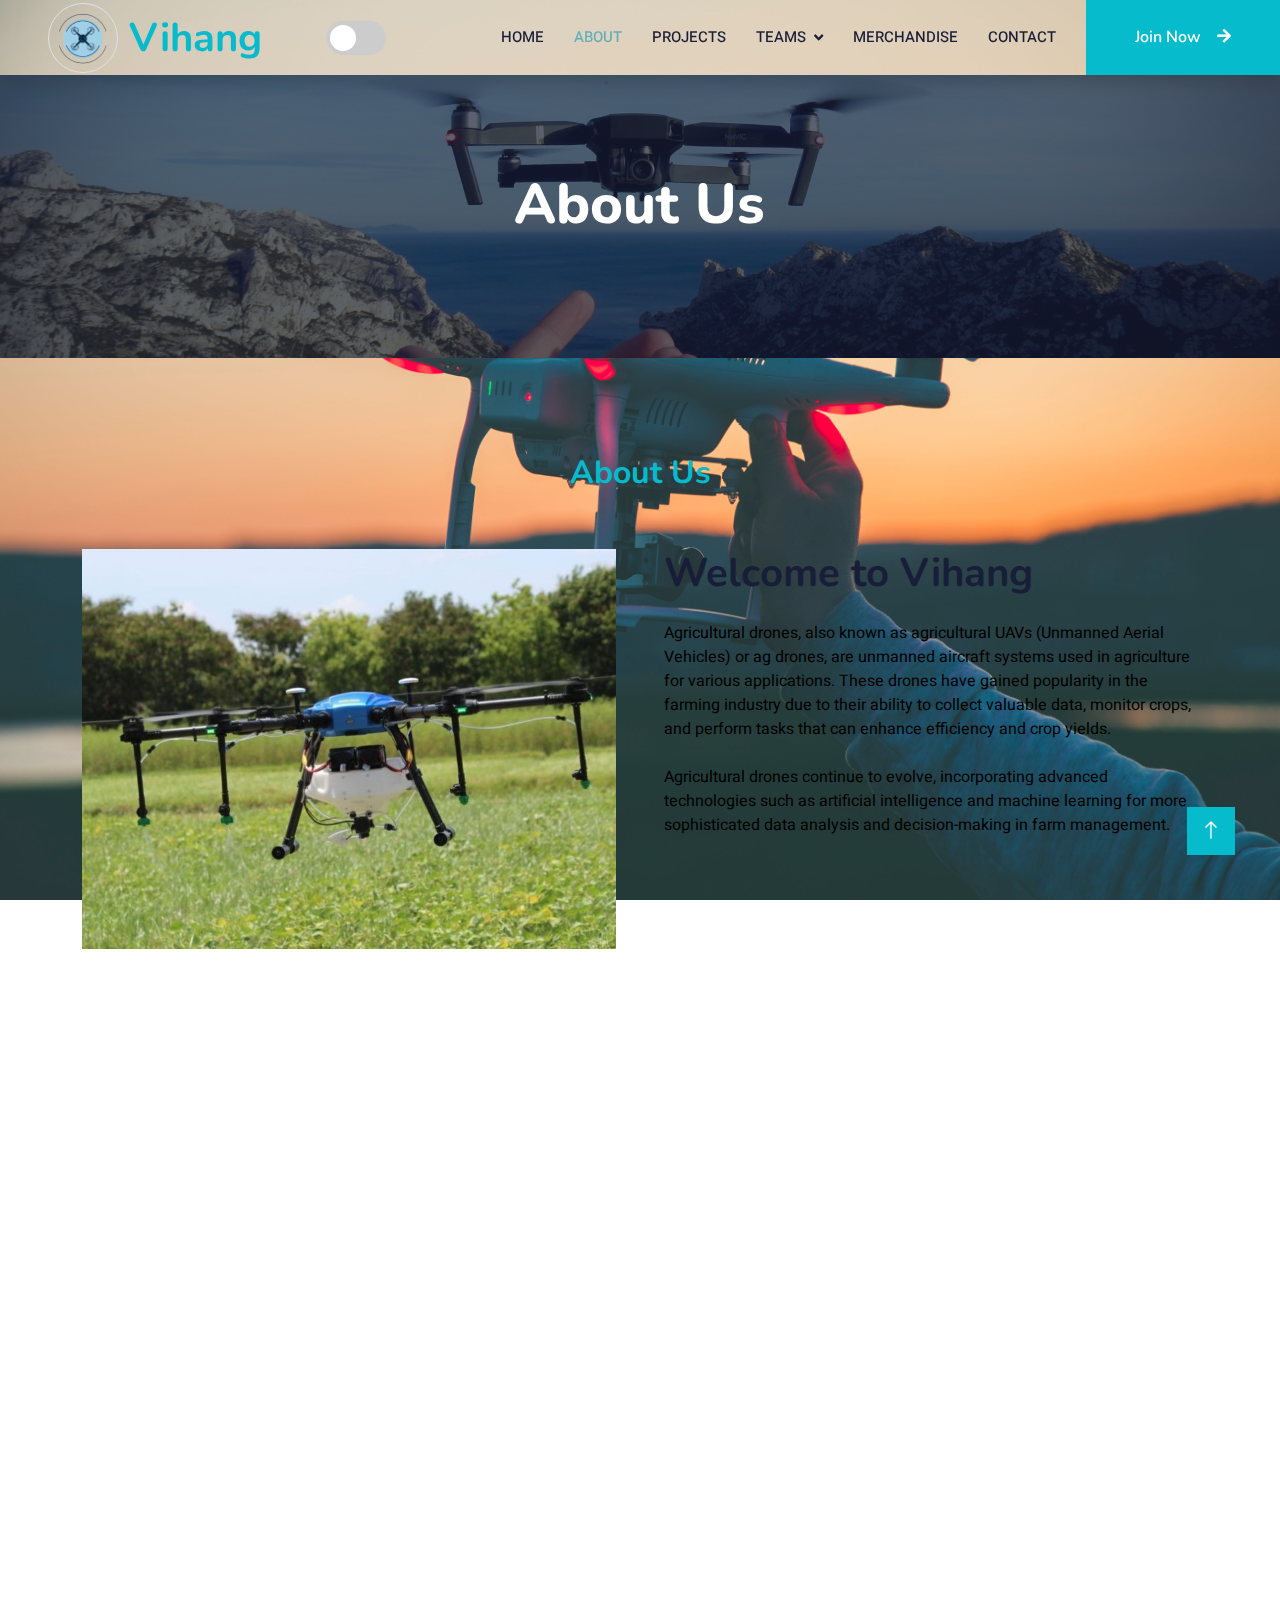
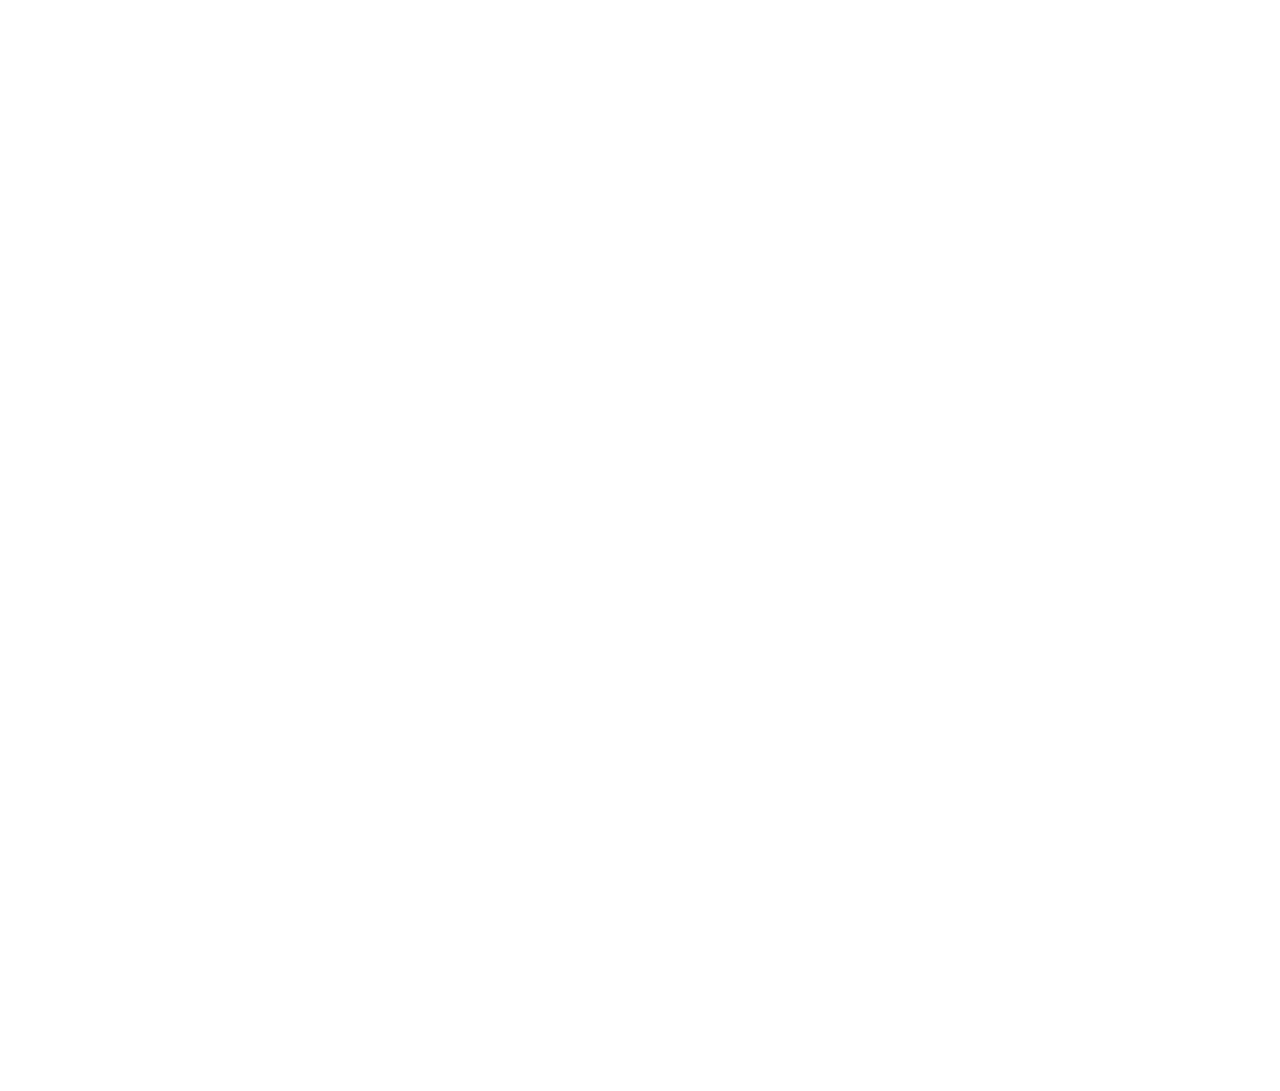
<file: about.html>
<!DOCTYPE html>
<html lang="en">

<head>
    <meta charset="utf-8">
    <title>Vihang | SSGMCE</title>
    <meta content="width=device-width, initial-scale=1.0" name="viewport">
    <meta content="" name="keywords">
    <meta content="" name="description">

    <!-- Favicon -->
    <link href="img/favicon.ico" rel="icon">

    <!-- Google Web Fonts -->
    <link rel="preconnect" href="https://fonts.googleapis.com">
    <link rel="preconnect" href="https://fonts.gstatic.com" crossorigin>
    <link
        href="https://fonts.googleapis.com/css2?family=Heebo:wght@400;500;600&family=Nunito:wght@600;700;800&display=swap"
        rel="stylesheet">

    <!-- Icon Font Stylesheet -->
    <link href="https://cdnjs.cloudflare.com/ajax/libs/font-awesome/5.10.0/css/all.min.css" rel="stylesheet">
    <link href="https://cdn.jsdelivr.net/npm/bootstrap-icons@1.4.1/font/bootstrap-icons.css" rel="stylesheet">

    <!-- Libraries Stylesheet -->
    <link href="lib/animate/animate.min.css" rel="stylesheet">
    <link href="lib/owlcarousel/assets/owl.carousel.min.css" rel="stylesheet">

    <!-- Customized Bootstrap Stylesheet -->
    <link href="css/bootstrap.min.css" rel="stylesheet">

    <!-- Template Stylesheet -->
    <link href="css/style.css" rel="stylesheet">
</head>

<body>
    <!-- Spinner Start -->
    <div id="spinner"
        class="show bg-white position-fixed translate-middle w-100 vh-100 top-50 start-50 d-flex align-items-center justify-content-center">
        <div class="spinner-border text-primary" style="width: 3rem; height: 3rem;" role="status">
            <span class="sr-only">Loading...</span>
        </div>
    </div>
    <!-- Spinner End -->


    <!-- Navbar Start -->
    <nav class="navbar navbar-expand-lg navbar-light shadow sticky-top p-0">
        <a href="index.html" class="navbar-brand d-flex align-items-center px-4 px-lg-5">
            <h1 class="m-0 text-primary"><img class="border rounded-circle p-2 mx-auto mb-0" src="img/Vihang.png"
                        style="width: 70px; height: 70px;"></i></h1>
            <h1 class="m-0 text-primary">&nbspVihang</h1>
        </a>

     <!-- <button onclick="myFunction()"> -->
        <!-- Rounded switch -->
        <label class="switch">
            <input type="checkbox" onclick="myFunction()">
            <span class="slider round"></span>
        </label>
     <!-- </button> -->

        <button type="button" class="navbar-toggler me-4" data-bs-toggle="collapse" data-bs-target="#navbarCollapse">
            <span class="navbar-toggler-icon"></span>
        </button>
        <div class="collapse navbar-collapse" id="navbarCollapse">
            <div class="navbar-nav ms-auto p-4 p-lg-0">
                <a href="index.html" class="nav-item nav-link">Home</a>
                <a href="about.html" class="nav-item nav-link active">About</a>
                <a href="projects.html" class="nav-item nav-link">Projects</a>
                <!-- <a href="merchandise.html" class="nav-item nav-link">Merchandise</a> -->
                <div class="nav-item dropdown">
                    <a href="#" class="nav-link dropdown-toggle" data-bs-toggle="dropdown">Teams</a>
                    <div class="dropdown-menu fade-down m-0">
                        <a href="team.html" class="dropdown-item">Our Team</a>
                        <a href="alumini.html" class="dropdown-item">Our Alumini</a>
                        <!-- <a href="testimonial.html" class="dropdown-item">Testimonial</a>
                        <a href="404.html" class="dropdown-item">404 Page</a> -->
                    </div>
                </div>
                <a href="merchandise.html" class="nav-item nav-link">Merchandise</a>
                <a href="contact.html" class="nav-item nav-link">Contact</a>
            </div>
            <a href="" class="btn btn-primary py-4 px-lg-5 d-none d-lg-block">Join Now<i
                    class="fa fa-arrow-right ms-3"></i></a>
        </div>
    </nav>
    <!-- Navbar End -->


    <!-- Header Start -->
    <div class="container-fluid bg-primary py-5 mb-5 page-header">
        <div class="container py-5">
            <div class="row justify-content-center">
                <div class="col-lg-10 text-center">
                    <h1 class="display-4 text-white animated slideInDown">About Us</h1>
                    <nav aria-label="breadcrumb">
                        <ol class="breadcrumb justify-content-center">
                            <!-- <li class="breadcrumb-item"><a class="text-white" href="index.html">Home</a></li>
                            <li class="breadcrumb-item"><a class="text-white" href="projects.html">Projects</a></li>
                            <li class="breadcrumb-item"><a class="text-white" href="team.html">Teams</a></li>
                            <li class="breadcrumb-item"><a class="text-white" href=".html">Contacts</a></li> -->
                        </ol>
                    </nav>
                </div>
            </div>
        </div>
    </div>
    <!-- Header End -->


    <!-- Service Start -->
    <!-- <div class="container-xxl py-5">
        <div class="container">
            <div class="row g-4">
                <div class="col-lg-3 col-sm-6 wow fadeInUp" data-wow-delay="0.1s">
                    <div class="service-item text-center pt-3">
                        <div class="p-4">
                            <i class="fa fa-3x fa-graduation-cap text-primary mb-4"></i>
                            <h5 class="mb-3">Skilled Instructors</h5>
                            <p>Diam elitr kasd sed at elitr sed ipsum justo dolor sed clita amet diam</p>
                        </div>
                    </div>
                </div>
                <div class="col-lg-3 col-sm-6 wow fadeInUp" data-wow-delay="0.3s">
                    <div class="service-item text-center pt-3">
                        <div class="p-4">
                            <i class="fa fa-3x fa-globe text-primary mb-4"></i>
                            <h5 class="mb-3">Online Classes</h5>
                            <p>Diam elitr kasd sed at elitr sed ipsum justo dolor sed clita amet diam</p>
                        </div>
                    </div>
                </div>
                <div class="col-lg-3 col-sm-6 wow fadeInUp" data-wow-delay="0.5s">
                    <div class="service-item text-center pt-3">
                        <div class="p-4">
                            <i class="fa fa-3x fa-home text-primary mb-4"></i>
                            <h5 class="mb-3">Home Projects</h5>
                            <p>Diam elitr kasd sed at elitr sed ipsum justo dolor sed clita amet diam</p>
                        </div>
                    </div>
                </div>
                <div class="col-lg-3 col-sm-6 wow fadeInUp" data-wow-delay="0.7s">
                    <div class="service-item text-center pt-3">
                        <div class="p-4">
                            <i class="fa fa-3x fa-book-open text-primary mb-4"></i>
                            <h5 class="mb-3">Book Library</h5>
                            <p>Diam elitr kasd sed at elitr sed ipsum justo dolor sed clita amet diam</p>
                        </div>
                    </div>
                </div>
            </div>
        </div>
    </div> -->
    <!-- Service End -->


    <!-- About Start -->
    <div class="container-xxl py-5">
        <div class="container">
            <div class="row g-5">
                <h2 class="bg-transparent text-center text-primary px-3;col-lg-6 wow fadeInUp " data-wow-delay="0.3">About Us</h2>
                <div class="col-lg-6 wow fadeInUp" data-wow-delay="0.1s" style="min-height: 400px;">
                    <div class="position-relative h-100">
                        <img class="img-fluid position-absolute w-100 h-100" src="img/about.jpg" alt=""
                            style="object-fit: cover;">
                    </div>
                </div>
                <div class="col-lg-6 wow fadeInUp" data-wow-delay="0.3s">
                    <!-- <h3 class="bg-transparent text-center text-primary px-3" st>About Us</h3> -->
                    <h1 class="mb-4">Welcome to Vihang</h1>
                    <p class="mb-4">Agricultural drones, also known as agricultural UAVs (Unmanned Aerial Vehicles) or
                        ag drones,
                        are unmanned aircraft systems used in agriculture for various applications. These drones have
                        gained
                        popularity in the farming industry due to their ability to collect valuable data, monitor crops,
                        and perform tasks that
                        can enhance efficiency and crop yields.</p>
                    <p class="mb-4">Agricultural drones continue to evolve, incorporating advanced technologies such as
                        artificial
                        intelligence and machine learning for more sophisticated data analysis and decision-making in
                        farm management.</p>
                     <!-- <div class="row gy-2 gx-4 mb-4">
                        <div class="col-sm-6">
                            <p class="mb-0"><i class="fa fa-arrow-right text-primary me-2"></i>Skilled Instructors</p>
                        </div>
                        <div class="col-sm-6">
                            <p class="mb-0"><i class="fa fa-arrow-right text-primary me-2"></i>Online Classes</p>
                        </div>
                        <div class="col-sm-6">
                            <p class="mb-0"><i class="fa fa-arrow-right text-primary me-2"></i>International Certificate</p>
                        </div>
                        <div class="col-sm-6">
                            <p class="mb-0"><i class="fa fa-arrow-right text-primary me-2"></i>Skilled Instructors</p>
                        </div>
                        <div class="col-sm-6">
                            <p class="mb-0"><i class="fa fa-arrow-right text-primary me-2"></i>Online Classes</p>
                        </div>
                        <div class="col-sm-6">
                            <p class="mb-0"><i class="fa fa-arrow-right text-primary me-2"></i>International Certificate</p>
                        </div>
                    </div>
                    <a class="btn btn-primary py-3 px-5 mt-2" href="">Read More</a> -->
                </div>
                </div>
            </div>
        </div>
        <!-- About End -->


        <!-- Team Start -->
        <div class="container-xxl py-5">
            <div class="container">
                <div class="text-center wow fadeInUp" data-wow-delay="0.1s">
                    <h2 class="text-center text-primary px-3">Instructors</h2>
                    <h1 class="mb-5">Expert Instructors</h1>
                </div>
                <div class="row g-4">
                    <ol class="breadcrumb justify-content-center">
                        <div class="col-lg-3 col-md-6 wow fadeInUp" aria-hidden="true"data-wow-delay="0.1s">
                            <div class="team-item bg-light">
                                <div class="overflow-hidden">
                                    <img class="img-fluid" src="img/team-0.jpg" alt="">
                                </div>
                                <!-- <div class="position-relative d-flex justify-content-center" style="margin-top: -23px;">
                                <div class="bg-light d-flex justify-content-center pt-2 px-1">
                                    <a class="btn btn-sm-square btn-primary mx-1" href=""><i
                                            class="fab fa-facebook-f"></i></a>
                                    <a class="btn btn-sm-square btn-primary mx-1" href=""><i class="fab fa-twitter"></i></a>
                                    <a class="btn btn-sm-square btn-primary mx-1" href=""><i
                                            class="fab fa-instagram"></i></a>
                                </div>
                            </div> -->
                                <div class="text-center p-4">
                                    <h5 class="mb-0">Dr S. B. Somani</h5>
                                    <small>Principal</small>
                                </div>
                            </div>
                        </div>
                    </ol>
                    <ol class="breadcrumb justify-content-lg-around">
                        <div class="col-lg-3 col-md-6 wow fadeInUp" data-wow-delay="0.3s">
                            <div class="team-item bg-light">
                                <div class="overflow-hidden">
                                    <img class="img-fluid" src="img/team-1.jpg" alt="">
                                </div>
                                <!-- <div class="position-relative d-flex justify-content-center" style="margin-top: -23px;">
                                <div class="bg-light d-flex justify-content-center pt-2 px-1">
                                    <a class="btn btn-sm-square btn-primary mx-1" href=""><i
                                            class="fab fa-facebook-f"></i></a>
                                    <a class="btn btn-sm-square btn-primary mx-1" href=""><i class="fab fa-twitter"></i></a>
                                    <a class="btn btn-sm-square btn-primary mx-1" href=""><i
                                            class="fab fa-instagram"></i></a>
                                </div>
                            </div> -->
                                <div class="text-center p-4">
                                    <h5 class="mb-0">Dr. S. B. Patil</h5>
                                    <small>President</small>
                                </div>
                            </div>
                        </div>
                        <div class="col-lg-3 col-md-6 wow fadeInUp" data-wow-delay="0.5s">
                            <div class="team-item bg-light">
                                <div class="overflow-hidden">
                                    <img class="img-fluid" src="img/team-2.jpg" alt="">
                                </div>
                                <!-- <div class="position-relative d-flex justify-content-center" style="margin-top: -23px;">
                                <div class="bg-light d-flex justify-content-center pt-2 px-1">
                                    <a class="btn btn-sm-square btn-primary mx-1" href=""><i
                                            class="fab fa-facebook-f"></i></a>
                                    <a class="btn btn-sm-square btn-primary mx-1" href=""><i class="fab fa-twitter"></i></a>
                                    <a class="btn btn-sm-square btn-primary mx-1" href=""><i
                                            class="fab fa-instagram"></i></a>
                                </div>
                            </div> -->
                                <div class="text-center p-4">
                                    <h5 class="mb-0">Prof. S. B. Pagrut</h5>
                                    <small>Vice - President</small>
                                </div>
                            </div>
                        </div>
                    </ol>
                <!-- <div class="text-center wow fadeInUp" data-wow-delay="0.1s">
                    <h2 class=" bg-transparent text-center text-primary px-3">Instructors</h2>
                    <h1 class="mb-5">Expert Instructors</h1>
                </div>
                <div class="row g-4">
                    <div class="col-lg-3 col-md-6 wow fadeInUp" data-wow-delay="0.1s">
                        <div class="team-item bg-light">
                            <div class="overflow-hidden">
                                <img class="img-fluid" src="img/team-1.jpg" alt="">
                            </div>
                            <div class="position-relative d-flex justify-content-center" style="margin-top: -23px;">
                                <div class="bg-light d-flex justify-content-center pt-2 px-1">
                                    <a class="btn btn-sm-square btn-primary mx-1" href=""><i
                                            class="fab fa-facebook-f"></i></a>
                                    <a class="btn btn-sm-square btn-primary mx-1" href=""><i
                                            class="fab fa-twitter"></i></a>
                                    <a class="btn btn-sm-square btn-primary mx-1" href=""><i
                                            class="fab fa-instagram"></i></a>
                                </div>
                            </div>
                            <div class="text-center p-4">
                                <h5 class="mb-0">Prof.S.B.Patil</h5>
                                <small>President</small>
                            </div>
                        </div>
                    </div>
                    <div class="col-lg-3 col-md-6 wow fadeInUp" data-wow-delay="0.3s">
                        <div class="team-item bg-light">
                            <div class="overflow-hidden">
                                <img class="img-fluid" src="img/team-2.jpg" alt="">
                            </div>
                            <div class="position-relative d-flex justify-content-center" style="margin-top: -23px;">
                                <div class="bg-light d-flex justify-content-center pt-2 px-1">
                                    <a class="btn btn-sm-square btn-primary mx-1" href=""><i
                                            class="fab fa-facebook-f"></i></a>
                                    <a class="btn btn-sm-square btn-primary mx-1" href=""><i
                                            class="fab fa-twitter"></i></a>
                                    <a class="btn btn-sm-square btn-primary mx-1" href=""><i
                                            class="fab fa-instagram"></i></a>
                                </div>
                            </div>
                            <div class="text-center p-4">
                                <h5 class="mb-0">Prof.S.B.Pagrut</h5>
                                <small>Vice-President</small>
                            </div>
                        </div>
                    </div>
                    <div class="col-lg-3 col-md-6 wow fadeInUp" data-wow-delay="0.5s">
                        <div class="team-item bg-light">
                            <div class="overflow-hidden">
                                <img class="img-fluid" src="img/team-3.jpg" alt="">
                            </div>
                            <div class="position-relative d-flex justify-content-center" style="margin-top: -23px;">
                                <div class="bg-light d-flex justify-content-center pt-2 px-1">
                                    <a class="btn btn-sm-square btn-primary mx-1" href=""><i
                                            class="fab fa-facebook-f"></i></a>
                                    <a class="btn btn-sm-square btn-primary mx-1" href=""><i
                                            class="fab fa-twitter"></i></a>
                                    <a class="btn btn-sm-square btn-primary mx-1" href=""><i
                                            class="fab fa-instagram"></i></a>
                                </div>
                            </div>
                            <div class="text-center p-4">
                                <h5 class="mb-0">Instructor Name</h5>
                                <small>Designation</small>
                            </div>
                        </div>
                    </div>
                    <div class="col-lg-3 col-md-6 wow fadeInUp" data-wow-delay="0.7s">
                        <div class="team-item bg-light">
                            <div class="overflow-hidden">
                                <img class="img-fluid" src="img/team-4.jpg" alt="">
                            </div>
                            <div class="position-relative d-flex justify-content-center" style="margin-top: -23px;">
                                <div class="bg-light d-flex justify-content-center pt-2 px-1">
                                    <a class="btn btn-sm-square btn-primary mx-1" href=""><i
                                            class="fab fa-facebook-f"></i></a>
                                    <a class="btn btn-sm-square btn-primary mx-1" href=""><i
                                            class="fab fa-twitter"></i></a>
                                    <a class="btn btn-sm-square btn-primary mx-1" href=""><i
                                            class="fab fa-instagram"></i></a>
                                </div>
                            </div>
                            <div class="text-center p-4">
                                <h5 class="mb-0">Instructor Name</h5>
                                <small>Designation</small>
                            </div>
                        </div>
                    </div>
                </div> -->
            </div></div>
        </div>
        <!-- Team End -->


        <!-- Footer Start -->
    <div class="container-fluid bg-dark text-light footer pt-5 mt-5 wow fadeIn" data-wow-delay="0.1s">
        <div class="container py-5">
            <div class="row g-5">
                <ol class="breadcrumb justify-content-center">
                <div class="col-lg-3 col-md-6">
                    <h4 class="text-white mb-3">Quick Link</h4>
                    <a class="btn btn-link" href="">About Us</a>
                    <a class="btn btn-link" href="">Contact Us</a>
                    <a class="btn btn-link" href="">Privacy Policy</a>
                    <a class="btn btn-link" href="">Terms & Condition</a>
                    <a class="btn btn-link" href="">FAQs & Help</a>
                </div>
                <div class="col-lg-3 col-md-6">
                    <h4 class="text-white mb-3">Contact</h4>
                    <p class="mb-2"><i class="fa fa-map-marker-alt me-3"></i>SSGMCE, SBI Colony, Shegaon, Maharashtra 444203</p>
                    <p class="mb-2"><i class="fa fa-phone-alt me-3"></i>+91 8669638081/82</p>
                    <p class="mb-2"><i class="fa fa-envelope me-3"></i>principal@ssgmce.ac.in</p>
                    <div class="d-flex pt-2">
                        <a class="btn btn-outline-light btn-social" href=""><i class="fab fa-twitter"></i></a>
                        <a class="btn btn-outline-light btn-social" href=""><i class="fab fa-facebook-f"></i></a>
                        <a class="btn btn-outline-light btn-social" href=""><i class="fab fa-youtube"></i></a>
                        <a class="btn btn-outline-light btn-social" href=""><i class="fab fa-linkedin-in"></i></a>
                    </div>
                </div>
                <div class="col-lg-3 col-md-6">
                    <h4 class="text-white mb-3">Gallery</h4>
                    <div class="row g-2 pt-2">
                        <div class="col-4">
                            <img class="img-fluid bg-light p-1" src="img/course-1.jpg" alt="">
                        </div>
                        <div class="col-4">
                            <img class="img-fluid bg-light p-1" src="img/course-2.jpg" alt="">
                        </div>
                        <div class="col-4">
                            <img class="img-fluid bg-light p-1" src="img/course-3.jpg" alt="">
                        </div>
                        <div class="col-4">
                            <img class="img-fluid bg-light p-1" src="img/course-2.jpg" alt="">
                        </div>
                        <div class="col-4">
                            <img class="img-fluid bg-light p-1" src="img/course-3.jpg" alt="">
                        </div>
                        <div class="col-4">
                            <img class="img-fluid bg-light p-1" src="img/course-1.jpg" alt="">
                        </div>
                    </div>
                </div>
                </ol>
                <!-- <div class="col-lg-3 col-md-6">
                     <h4 class="text-white mb-3">Newsletter</h4>
                    <p>Dolor amet sit justo amet elitr clita ipsum elitr est.</p>
                    <div class="position-relative mx-auto" style="max-width: 400px;">
                        <input class="form-control border-0 w-100 py-3 ps-4 pe-5" type="text" placeholder="Your email">
                        <button type="button"
                            class="btn btn-primary py-2 position-absolute top-0 end-0 mt-2 me-2">SignUp</button>
                    </div>
                </div> -->
            </div>
        </div>
        <div class="container">
            <div class="copyright">
                <div class="row">
                    <ol class="breadcrumb justify-content-center">
                    <div class="col-md-6 text-center text-md-start mb-3 mb-md-0">
                        &copy; <a class="border-bottom" href="#">Vihang SSGMCE</a>, All Right Reserved.

                        <!--/*** This template is free as long as you keep the footer author’s credit link/attribution link/backlink. If you'd like to use the template without the footer author’s credit link/attribution link/backlink, you can purchase the Credit Removal License from "https://htmlcodex.com/credit-removal". Thank you for your support. ***/-->
                        Designed By <a class="border-bottom"
                            href="https://www.linkedin.com/in/adityakulkarni2004/">Aditya</a>
                        <a>,</a>
                        <a class="border-bottom" href="https://www.linkedin.com/in/gauravghatol/">Gaurav</a>
                        <a>,</a>
                        <a class="border-bottom"
                            href="https://www.linkedin.com/in/prajwal-kathole-455799251">Prajwal</a>
                        <a>&</a>
                        <a class="border-bottom" href="https://www.linkedin.com/in/sagarpalhade2442/">Sagar</a>
                    </div>
                    </ol>
                    <!-- <div class="col-md-6 text-center text-md-end">
                        <div class="footer-menu">
                            <a href="">Home</a>
                            <a href="">Cookies</a>
                            <a href="">Help</a>
                            <a href="">FQAs</a>
                        </div>
                    </div> -->
                </div>
            </div>
        </div>
    </div>
    <!-- Footer End -->


        <!-- Back to Top -->
        <a href="#" class="btn btn-lg btn-primary btn-lg-square back-to-top"><i class="bi bi-arrow-up"></i></a>


        <!-- JavaScript Libraries -->
        <script src="https://code.jquery.com/jquery-3.4.1.min.js"></script>
        <script src="https://cdn.jsdelivr.net/npm/bootstrap@5.0.0/dist/js/bootstrap.bundle.min.js"></script>
        <script src="lib/wow/wow.min.js"></script>
        <script src="lib/easing/easing.min.js"></script>
        <script src="lib/waypoints/waypoints.min.js"></script>
        <script src="lib/owlcarousel/owl.carousel.min.js"></script>

        <!-- Template Javascript -->
        <script src="js/main.js"></script>
    </body>
</html>
</file>
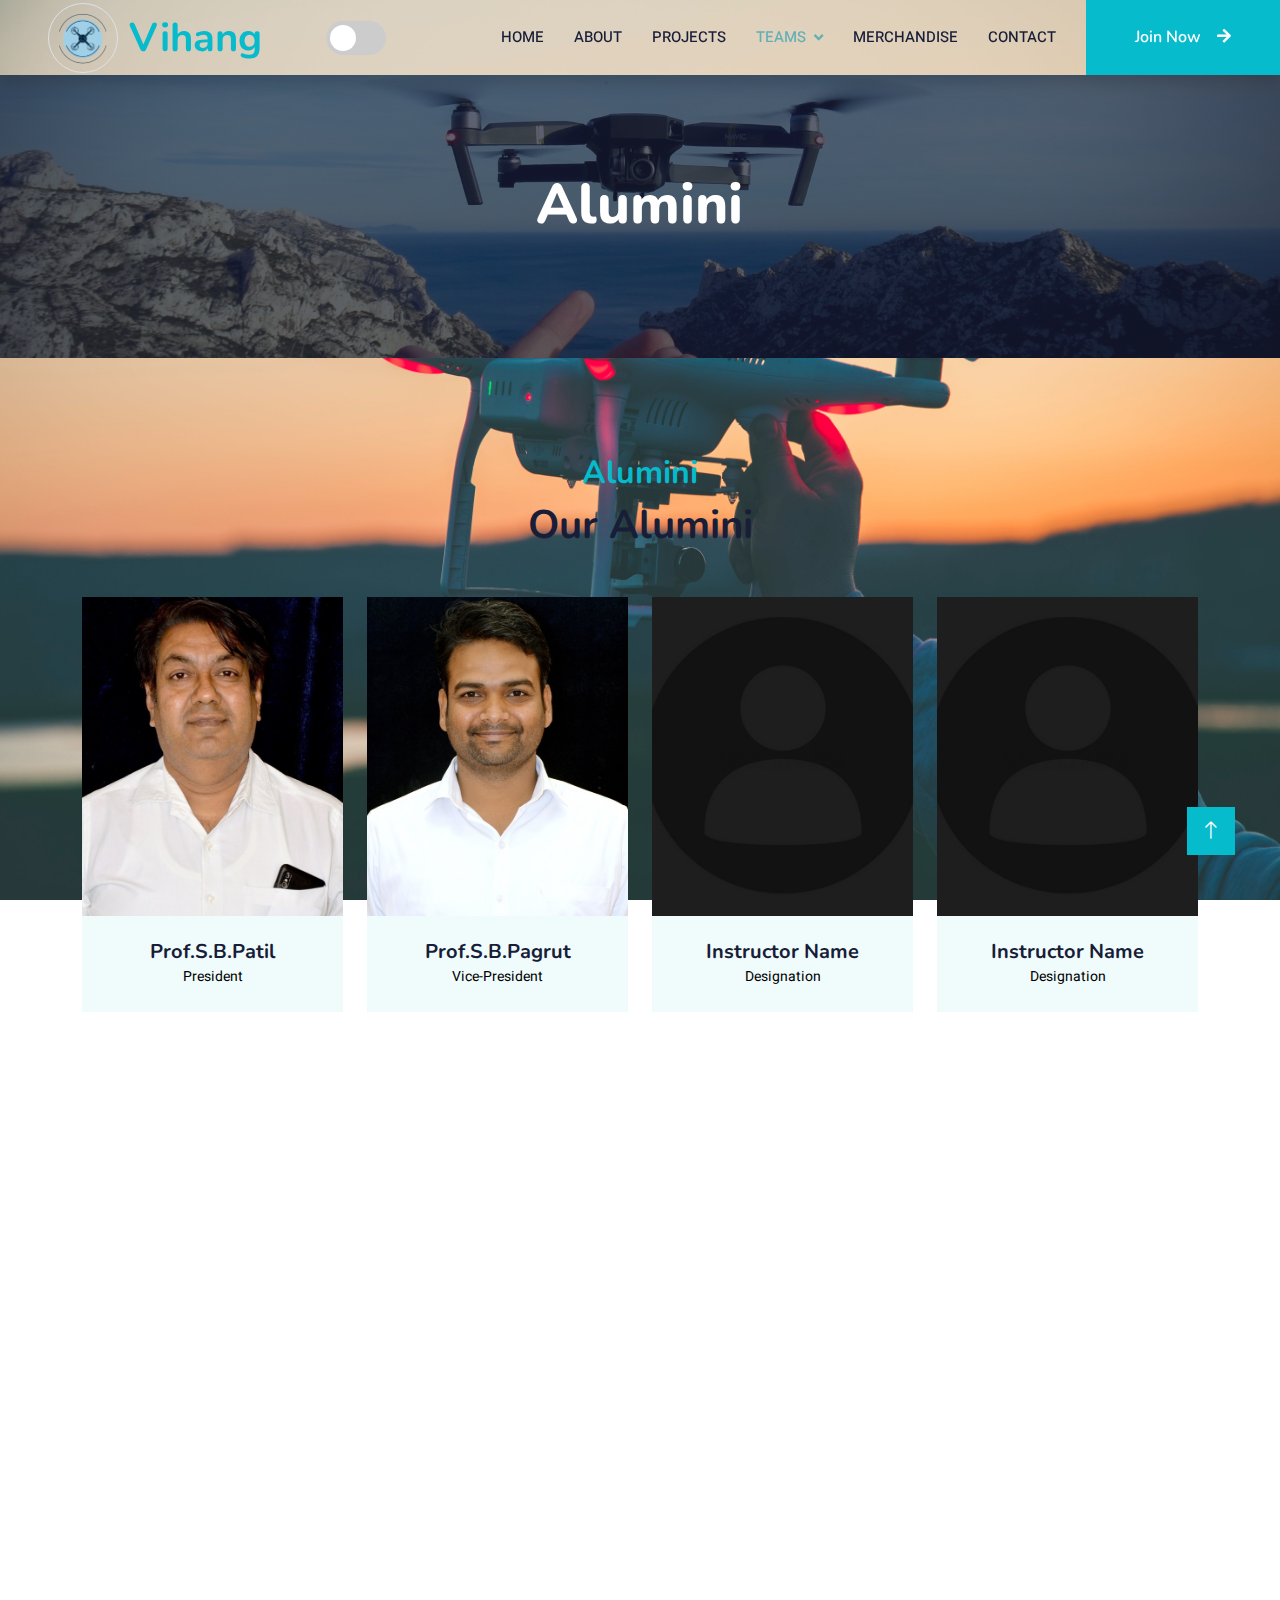
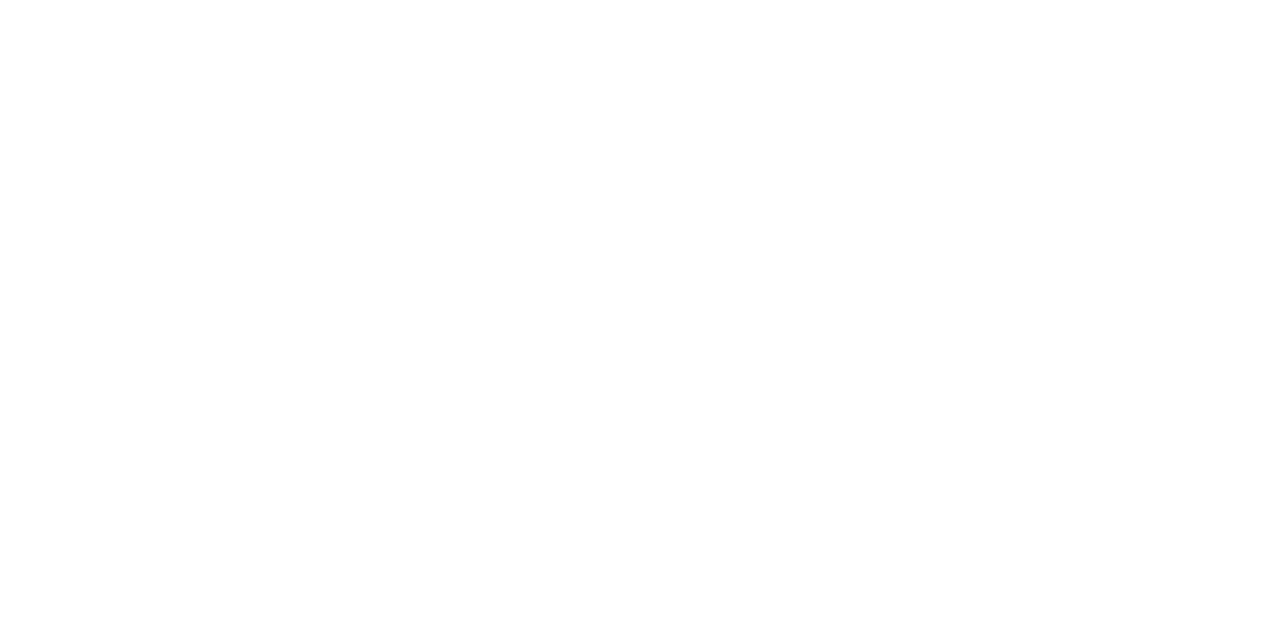
<file: alumini.html>
<!DOCTYPE html>
<html lang="en">

<head>
    <meta charset="utf-8">
    <title>Vihang | SSGMCE</title>
    <meta content="width=device-width, initial-scale=1.0" name="viewport">
    <meta content="" name="keywords">
    <meta content="" name="description">

    <!-- Favicon -->
    <link href="img/favicon.ico" rel="icon">

    <!-- Google Web Fonts -->
    <link rel="preconnect" href="https://fonts.googleapis.com">
    <link rel="preconnect" href="https://fonts.gstatic.com" crossorigin>
    <link
        href="https://fonts.googleapis.com/css2?family=Heebo:wght@400;500;600&family=Nunito:wght@600;700;800&display=swap"
        rel="stylesheet">

    <!-- Icon Font Stylesheet -->
    <link href="https://cdnjs.cloudflare.com/ajax/libs/font-awesome/5.10.0/css/all.min.css" rel="stylesheet">
    <link href="https://cdn.jsdelivr.net/npm/bootstrap-icons@1.4.1/font/bootstrap-icons.css" rel="stylesheet">

    <!-- Libraries Stylesheet -->
    <link href="lib/animate/animate.min.css" rel="stylesheet">
    <link href="lib/owlcarousel/assets/owl.carousel.min.css" rel="stylesheet">

    <!-- Customized Bootstrap Stylesheet -->
    <link href="css/bootstrap.min.css" rel="stylesheet">

    <!-- Template Stylesheet -->
    <link href="css/style.css" rel="stylesheet">
</head>

<body>
    <!-- Spinner Start -->
    <div id="spinner"
        class="show bg-white position-fixed translate-middle w-100 vh-100 top-50 start-50 d-flex align-items-center justify-content-center">
        <div class="spinner-border text-primary" style="width: 3rem; height: 3rem;" role="status">
            <span class="sr-only">Loading...</span>
        </div>
    </div>
    <!-- Spinner End -->


    <!-- Navbar Start -->
    <nav class="navbar navbar-expand-lg navbar-light shadow sticky-top p-0">
        <a href="index.html" class="navbar-brand d-flex align-items-center px-4 px-lg-5">
            <h1 class="m-0 text-primary"><img class="border rounded-circle p-2 mx-auto mb-0" src="img/Vihang.png"
                        style="width: 70px; height: 70px;"></i></h1>
            <h1 class="m-0 text-primary">&nbspVihang</h1>
        </a>

     <!-- <button onclick="myFunction()"> -->
        <!-- Rounded switch -->
        <label class="switch">
            <input type="checkbox" onclick="myFunction()">
            <span class="slider round"></span>
        </label>
     <!-- </button> -->

        <button type="button" class="navbar-toggler me-4" data-bs-toggle="collapse" data-bs-target="#navbarCollapse">
            <span class="navbar-toggler-icon"></span>
        </button>
        <div class="collapse navbar-collapse" id="navbarCollapse">
            <div class="navbar-nav ms-auto p-4 p-lg-0">
                <a href="index.html" class="nav-item nav-link">Home</a>
                <a href="about.html" class="nav-item nav-link">About</a>
                <a href="projects.html" class="nav-item nav-link">Projects</a>
                <!-- <a href="merchandise.html" class="nav-item nav-link">Merchandise</a> -->
                <div class="nav-item dropdown">
                    <a href="#" class="nav-link active dropdown-toggle" data-bs-toggle="dropdown">Teams</a>
                    <div class="dropdown-menu fade-down m-0">
                        <a href="team.html" class="dropdown-item">Our Team</a>
                        <a href="alumini.html" class="dropdown-item">Our Alumini</a>
                        <!-- <a href="testimonial.html" class="dropdown-item">Testimonial</a>
                        <a href="404.html" class="dropdown-item">404 Page</a> -->
                    </div>
                </div>
                <a href="merchandise.html" class="nav-item nav-link">Merchandise</a>
                <a href="contact.html" class="nav-item nav-link">Contact</a>
            </div>
            <a href="" class="btn btn-primary py-4 px-lg-5 d-none d-lg-block">Join Now<i
                    class="fa fa-arrow-right ms-3"></i></a>
        </div>
    </nav>
    <!-- Navbar End -->


    <!-- Header Start -->
    <div class="container-fluid bg-primary py-5 mb-5 page-header">
        <div class="container py-5">
            <div class="row justify-content-center">
                <div class="col-lg-10 text-center">
                    <h1 class="display-4 text-white animated slideInDown">Alumini</h1>
                    <nav aria-label="breadcrumb">
                        <ol class="breadcrumb justify-content-center">
                            <!-- <li class="breadcrumb-item"><a class="text-white" href="index.html">Home</a></li>
                            <li class="breadcrumb-item"><a class="text-white" href="projects.html">Projects</a></li>
                            <li class="breadcrumb-item"><a class="text-white" href="team.html">Teams</a></li>
                            <li class="breadcrumb-item"><a class="text-white" href=".html">Contacts</a></li> -->
                        </ol>
                    </nav>
                </div>
            </div>
        </div>
    </div>
    <!-- Header End -->


    <!-- Service Start -->
    <!-- <div class="container-xxl py-5">
        <div class="container">
            <div class="row g-4">
                <div class="col-lg-3 col-sm-6 wow fadeInUp" data-wow-delay="0.1s">
                    <div class="service-item text-center pt-3">
                        <div class="p-4">
                            <i class="fa fa-3x fa-graduation-cap text-primary mb-4"></i>
                            <h5 class="mb-3">Skilled Instructors</h5>
                            <p>Diam elitr kasd sed at elitr sed ipsum justo dolor sed clita amet diam</p>
                        </div>
                    </div>
                </div>
                <div class="col-lg-3 col-sm-6 wow fadeInUp" data-wow-delay="0.3s">
                    <div class="service-item text-center pt-3">
                        <div class="p-4">
                            <i class="fa fa-3x fa-globe text-primary mb-4"></i>
                            <h5 class="mb-3">Online Classes</h5>
                            <p>Diam elitr kasd sed at elitr sed ipsum justo dolor sed clita amet diam</p>
                        </div>
                    </div>
                </div>
                <div class="col-lg-3 col-sm-6 wow fadeInUp" data-wow-delay="0.5s">
                    <div class="service-item text-center pt-3">
                        <div class="p-4">
                            <i class="fa fa-3x fa-home text-primary mb-4"></i>
                            <h5 class="mb-3">Home Projects</h5>
                            <p>Diam elitr kasd sed at elitr sed ipsum justo dolor sed clita amet diam</p>
                        </div>
                    </div>
                </div>
                <div class="col-lg-3 col-sm-6 wow fadeInUp" data-wow-delay="0.7s">
                    <div class="service-item text-center pt-3">
                        <div class="p-4">
                            <i class="fa fa-3x fa-book-open text-primary mb-4"></i>
                            <h5 class="mb-3">Book Library</h5>
                            <p>Diam elitr kasd sed at elitr sed ipsum justo dolor sed clita amet diam</p>
                        </div>
                    </div>
                </div>
            </div>
        </div>
    </div> -->
    <!-- Service End -->


    <!-- About Start -->
    <!-- <div class="container-xxl py-5">
        <div class="container">
            <div class="row g-5">
                <div class="col-lg-6 wow fadeInUp" data-wow-delay="0.1s" style="min-height: 400px;">
                    <div class="position-relative h-100">
                        <img class="img-fluid position-absolute w-100 h-100" src="img/about.jpg" alt=""
                            style="object-fit: cover;">
                    </div>
                </div>
                <div class="col-lg-6 wow fadeInUp" data-wow-delay="0.3s">
                    <h6 class="section-title bg-white text-start text-primary pe-3">About Us</h6>
                    <h1 class="mb-4">Welcome to Vihang</h1>
                    <p class="mb-4">Agricultural drones, also known as agricultural UAVs (Unmanned Aerial Vehicles) or
                        ag drones,
                        are unmanned aircraft systems used in agriculture for various applications. These drones have
                        gained
                        popularity in the farming industry due to their ability to collect valuable data, monitor crops,
                        and perform tasks that
                        can enhance efficiency and crop yields.</p>
                    <p class="mb-4">Agricultural drones continue to evolve, incorporating advanced technologies such as
                        artificial
                        intelligence and machine learning for more sophisticated data analysis and decision-making in
                        farm management.</p>
                     <div class="row gy-2 gx-4 mb-4">
                        <div class="col-sm-6">
                            <p class="mb-0"><i class="fa fa-arrow-right text-primary me-2"></i>Skilled Instructors</p>
                        </div>
                        <div class="col-sm-6">
                            <p class="mb-0"><i class="fa fa-arrow-right text-primary me-2"></i>Online Classes</p>
                        </div>
                        <div class="col-sm-6">
                            <p class="mb-0"><i class="fa fa-arrow-right text-primary me-2"></i>International Certificate</p>
                        </div>
                        <div class="col-sm-6">
                            <p class="mb-0"><i class="fa fa-arrow-right text-primary me-2"></i>Skilled Instructors</p>
                        </div>
                        <div class="col-sm-6">
                            <p class="mb-0"><i class="fa fa-arrow-right text-primary me-2"></i>Online Classes</p>
                        </div>
                        <div class="col-sm-6">
                            <p class="mb-0"><i class="fa fa-arrow-right text-primary me-2"></i>International Certificate</p>
                        </div>
                    </div>
                    <a class="btn btn-primary py-3 px-5 mt-2" href="">Read More</a>
                </div>
                </div>
            </div>
        </div> -->
        <!-- About End -->


        <!-- Team Start -->
        <div class="container-xxl py-5">
            <div class="container">
                <div class="text-center wow fadeInUp" data-wow-delay="0.1s">
                    <h2 class="text-center text-primary px-3">Alumini</h2>
                    <h1 class="mb-5">Our Alumini</h1>
                </div>
                <div class="row g-4">
                    <div class="col-lg-3 col-md-6 wow fadeInUp" data-wow-delay="0.1s">
                        <div class="team-item bg-light">
                            <div class="overflow-hidden">
                                <img class="img-fluid" src="img/team-1.jpg" alt="">
                            </div>
                            <!-- <div class="position-relative d-flex justify-content-center" style="margin-top: -23px;">
                                <div class="bg-light d-flex justify-content-center pt-2 px-1">
                                    <a class="btn btn-sm-square btn-primary mx-1" href=""><i
                                            class="fab fa-facebook-f"></i></a>
                                    <a class="btn btn-sm-square btn-primary mx-1" href=""><i
                                            class="fab fa-twitter"></i></a>
                                    <a class="btn btn-sm-square btn-primary mx-1" href=""><i
                                            class="fab fa-instagram"></i></a>
                                </div>
                            </div> -->
                            <div class="text-center p-4">
                                <h5 class="mb-0">Prof.S.B.Patil</h5>
                                <small>President</small>
                            </div>
                        </div>
                    </div>
                    <div class="col-lg-3 col-md-6 wow fadeInUp" data-wow-delay="0.3s">
                        <div class="team-item bg-light">
                            <div class="overflow-hidden">
                                <img class="img-fluid" src="img/team-2.jpg" alt="">
                            </div>
                            <!-- <div class="position-relative d-flex justify-content-center" style="margin-top: -23px;">
                                <div class="bg-light d-flex justify-content-center pt-2 px-1">
                                    <a class="btn btn-sm-square btn-primary mx-1" href=""><i
                                            class="fab fa-facebook-f"></i></a>
                                    <a class="btn btn-sm-square btn-primary mx-1" href=""><i
                                            class="fab fa-twitter"></i></a>
                                    <a class="btn btn-sm-square btn-primary mx-1" href=""><i
                                            class="fab fa-instagram"></i></a>
                                </div>
                            </div> -->
                            <div class="text-center p-4">
                                <h5 class="mb-0">Prof.S.B.Pagrut</h5>
                                <small>Vice-President</small>
                            </div>
                        </div>
                    </div>
                    <div class="col-lg-3 col-md-6 wow fadeInUp" data-wow-delay="0.5s">
                        <div class="team-item bg-light">
                            <div class="overflow-hidden">
                                <img class="img-fluid" src="img/team-3.jpg" alt="">
                            </div>
                            <!-- <div class="position-relative d-flex justify-content-center" style="margin-top: -23px;">
                                <div class="bg-light d-flex justify-content-center pt-2 px-1">
                                    <a class="btn btn-sm-square btn-primary mx-1" href=""><i
                                            class="fab fa-facebook-f"></i></a>
                                    <a class="btn btn-sm-square btn-primary mx-1" href=""><i
                                            class="fab fa-twitter"></i></a>
                                    <a class="btn btn-sm-square btn-primary mx-1" href=""><i
                                            class="fab fa-instagram"></i></a>
                                </div>
                            </div> -->
                            <div class="text-center p-4">
                                <h5 class="mb-0">Instructor Name</h5>
                                <small>Designation</small>
                            </div>
                        </div>
                    </div>
                    <div class="col-lg-3 col-md-6 wow fadeInUp" data-wow-delay="0.7s">
                        <div class="team-item bg-light">
                            <div class="overflow-hidden">
                                <img class="img-fluid" src="img/team-4.jpg" alt="">
                            </div>
                            <!-- <div class="position-relative d-flex justify-content-center" style="margin-top: -23px;">
                                <div class="bg-light d-flex justify-content-center pt-2 px-1">
                                    <a class="btn btn-sm-square btn-primary mx-1" href=""><i
                                            class="fab fa-facebook-f"></i></a>
                                    <a class="btn btn-sm-square btn-primary mx-1" href=""><i
                                            class="fab fa-twitter"></i></a>
                                    <a class="btn btn-sm-square btn-primary mx-1" href=""><i
                                            class="fab fa-instagram"></i></a>
                                </div>
                            </div> -->
                            <div class="text-center p-4">
                                <h5 class="mb-0">Instructor Name</h5>
                                <small>Designation</small>
                            </div>
                        </div>
                    </div>
                </div>
            </div>
        </div>

        <div class="container-xxl py-5">
            <div class="container">
                <div class="text-center wow fadeInUp" data-wow-delay="0.1s">
                    <h2 class="text-center text-primary px-3">Alumini</h2>
                    <h1 class="mb-5">Our Alumini</h1>
                </div>
                <div class="row g-4">
                    <div class="col-lg-3 col-md-6 wow fadeInUp" data-wow-delay="0.1s">
                        <div class="team-item bg-light">
                            <div class="overflow-hidden">
                                <img class="img-fluid" src="img/team-1.jpg" alt="">
                            </div>
                            <!-- <div class="position-relative d-flex justify-content-center" style="margin-top: -23px;">
                                <div class="bg-light d-flex justify-content-center pt-2 px-1">
                                    <a class="btn btn-sm-square btn-primary mx-1" href=""><i
                                            class="fab fa-facebook-f"></i></a>
                                    <a class="btn btn-sm-square btn-primary mx-1" href=""><i
                                            class="fab fa-twitter"></i></a>
                                    <a class="btn btn-sm-square btn-primary mx-1" href=""><i
                                            class="fab fa-instagram"></i></a>
                                </div>
                            </div> -->
                            <div class="text-center p-4">
                                <h5 class="mb-0">Prof.S.B.Patil</h5>
                                <small>President</small>
                            </div>
                        </div>
                    </div>
                    <div class="col-lg-3 col-md-6 wow fadeInUp" data-wow-delay="0.3s">
                        <div class="team-item bg-light">
                            <div class="overflow-hidden">
                                <img class="img-fluid" src="img/team-2.jpg" alt="">
                            </div>
                            <!-- <div class="position-relative d-flex justify-content-center" style="margin-top: -23px;">
                                <div class="bg-light d-flex justify-content-center pt-2 px-1">
                                    <a class="btn btn-sm-square btn-primary mx-1" href=""><i
                                            class="fab fa-facebook-f"></i></a>
                                    <a class="btn btn-sm-square btn-primary mx-1" href=""><i
                                            class="fab fa-twitter"></i></a>
                                    <a class="btn btn-sm-square btn-primary mx-1" href=""><i
                                            class="fab fa-instagram"></i></a>
                                </div>
                            </div> -->
                            <div class="text-center p-4">
                                <h5 class="mb-0">Prof.S.B.Pagrut</h5>
                                <small>Vice-President</small>
                            </div>
                        </div>
                    </div>
                    <div class="col-lg-3 col-md-6 wow fadeInUp" data-wow-delay="0.5s">
                        <div class="team-item bg-light">
                            <div class="overflow-hidden">
                                <img class="img-fluid" src="img/team-3.jpg" alt="">
                            </div>
                            <!-- <div class="position-relative d-flex justify-content-center" style="margin-top: -23px;">
                                <div class="bg-light d-flex justify-content-center pt-2 px-1">
                                    <a class="btn btn-sm-square btn-primary mx-1" href=""><i
                                            class="fab fa-facebook-f"></i></a>
                                    <a class="btn btn-sm-square btn-primary mx-1" href=""><i
                                            class="fab fa-twitter"></i></a>
                                    <a class="btn btn-sm-square btn-primary mx-1" href=""><i
                                            class="fab fa-instagram"></i></a>
                                </div>
                            </div> -->
                            <div class="text-center p-4">
                                <h5 class="mb-0">Instructor Name</h5>
                                <small>Designation</small>
                            </div>
                        </div>
                    </div>
                    <div class="col-lg-3 col-md-6 wow fadeInUp" data-wow-delay="0.7s">
                        <div class="team-item bg-light">
                            <div class="overflow-hidden">
                                <img class="img-fluid" src="img/team-4.jpg" alt="">
                            </div>
                            <!-- <div class="position-relative d-flex justify-content-center" style="margin-top: -23px;">
                                <div class="bg-light d-flex justify-content-center pt-2 px-1">
                                    <a class="btn btn-sm-square btn-primary mx-1" href=""><i
                                            class="fab fa-facebook-f"></i></a>
                                    <a class="btn btn-sm-square btn-primary mx-1" href=""><i
                                            class="fab fa-twitter"></i></a>
                                    <a class="btn btn-sm-square btn-primary mx-1" href=""><i
                                            class="fab fa-instagram"></i></a>
                                </div>
                            </div> -->
                            <div class="text-center p-4">
                                <h5 class="mb-0">Instructor Name</h5>
                                <small>Designation</small>
                            </div>
                        </div>
                    </div>
                </div>
            </div>
        </div>
        <!-- Team End -->


        <!-- Footer Start -->
    <div class="container-fluid bg-dark text-light footer pt-5 mt-5 wow fadeIn" data-wow-delay="0.1s">
        <div class="container py-5">
            <div class="row g-5">
                <ol class="breadcrumb justify-content-center">
                <div class="col-lg-3 col-md-6">
                    <h4 class="text-white mb-3">Quick Link</h4>
                    <a class="btn btn-link" href="">About Us</a>
                    <a class="btn btn-link" href="">Contact Us</a>
                    <a class="btn btn-link" href="">Privacy Policy</a>
                    <a class="btn btn-link" href="">Terms & Condition</a>
                    <a class="btn btn-link" href="">FAQs & Help</a>
                </div>
                <div class="col-lg-3 col-md-6">
                    <h4 class="text-white mb-3">Contact</h4>
                    <p class="mb-2"><i class="fa fa-map-marker-alt me-3"></i>SSGMCE, SBI Colony, Shegaon, Maharashtra 444203</p>
                    <p class="mb-2"><i class="fa fa-phone-alt me-3"></i>+91 8669638081/82</p>
                    <p class="mb-2"><i class="fa fa-envelope me-3"></i>principal@ssgmce.ac.in</p>
                    <div class="d-flex pt-2">
                        <a class="btn btn-outline-light btn-social" href=""><i class="fab fa-twitter"></i></a>
                        <a class="btn btn-outline-light btn-social" href=""><i class="fab fa-facebook-f"></i></a>
                        <a class="btn btn-outline-light btn-social" href=""><i class="fab fa-youtube"></i></a>
                        <a class="btn btn-outline-light btn-social" href=""><i class="fab fa-linkedin-in"></i></a>
                    </div>
                </div>
                <div class="col-lg-3 col-md-6">
                    <h4 class="text-white mb-3">Gallery</h4>
                    <div class="row g-2 pt-2">
                        <div class="col-4">
                            <img class="img-fluid bg-light p-1" src="img/course-1.jpg" alt="">
                        </div>
                        <div class="col-4">
                            <img class="img-fluid bg-light p-1" src="img/course-2.jpg" alt="">
                        </div>
                        <div class="col-4">
                            <img class="img-fluid bg-light p-1" src="img/course-3.jpg" alt="">
                        </div>
                        <div class="col-4">
                            <img class="img-fluid bg-light p-1" src="img/course-2.jpg" alt="">
                        </div>
                        <div class="col-4">
                            <img class="img-fluid bg-light p-1" src="img/course-3.jpg" alt="">
                        </div>
                        <div class="col-4">
                            <img class="img-fluid bg-light p-1" src="img/course-1.jpg" alt="">
                        </div>
                    </div>
                </div>
                </ol>
                <!-- <div class="col-lg-3 col-md-6">
                     <h4 class="text-white mb-3">Newsletter</h4>
                    <p>Dolor amet sit justo amet elitr clita ipsum elitr est.</p>
                    <div class="position-relative mx-auto" style="max-width: 400px;">
                        <input class="form-control border-0 w-100 py-3 ps-4 pe-5" type="text" placeholder="Your email">
                        <button type="button"
                            class="btn btn-primary py-2 position-absolute top-0 end-0 mt-2 me-2">SignUp</button>
                    </div>
                </div> -->
            </div>
        </div>
        <div class="container">
            <div class="copyright">
                <div class="row">
                    <ol class="breadcrumb justify-content-center">
                    <div class="col-md-6 text-center text-md-start mb-3 mb-md-0">
                        &copy; <a class="border-bottom" href="#">Vihang SSGMCE</a>, All Right Reserved.

                        <!--/*** This template is free as long as you keep the footer author’s credit link/attribution link/backlink. If you'd like to use the template without the footer author’s credit link/attribution link/backlink, you can purchase the Credit Removal License from "https://htmlcodex.com/credit-removal". Thank you for your support. ***/-->
                        Designed By <a class="border-bottom"
                            href="https://www.linkedin.com/in/adityakulkarni2004/">Aditya</a>
                        <a>,</a>
                        <a class="border-bottom" href="https://www.linkedin.com/in/gauravghatol/">Gaurav</a>
                        <a>,</a>
                        <a class="border-bottom"
                            href="https://www.linkedin.com/in/prajwal-kathole-455799251">Prajwal</a>
                        <a>&</a>
                        <a class="border-bottom" href="https://www.linkedin.com/in/sagarpalhade2442/">Sagar</a>
                    </div>
                    </ol>
                    <!-- <div class="col-md-6 text-center text-md-end">
                        <div class="footer-menu">
                            <a href="">Home</a>
                            <a href="">Cookies</a>
                            <a href="">Help</a>
                            <a href="">FQAs</a>
                        </div>
                    </div> -->
                </div>
            </div>
        </div>
    </div>
    <!-- Footer End -->


        <!-- Back to Top -->
        <a href="#" class="btn btn-lg btn-primary btn-lg-square back-to-top"><i class="bi bi-arrow-up"></i></a>


        <!-- JavaScript Libraries -->
        <script src="https://code.jquery.com/jquery-3.4.1.min.js"></script>
        <script src="https://cdn.jsdelivr.net/npm/bootstrap@5.0.0/dist/js/bootstrap.bundle.min.js"></script>
        <script src="lib/wow/wow.min.js"></script>
        <script src="lib/easing/easing.min.js"></script>
        <script src="lib/waypoints/waypoints.min.js"></script>
        <script src="lib/owlcarousel/owl.carousel.min.js"></script>

        <!-- Template Javascript -->
        <script src="js/main.js"></script>
    </body>
</html>
</file>
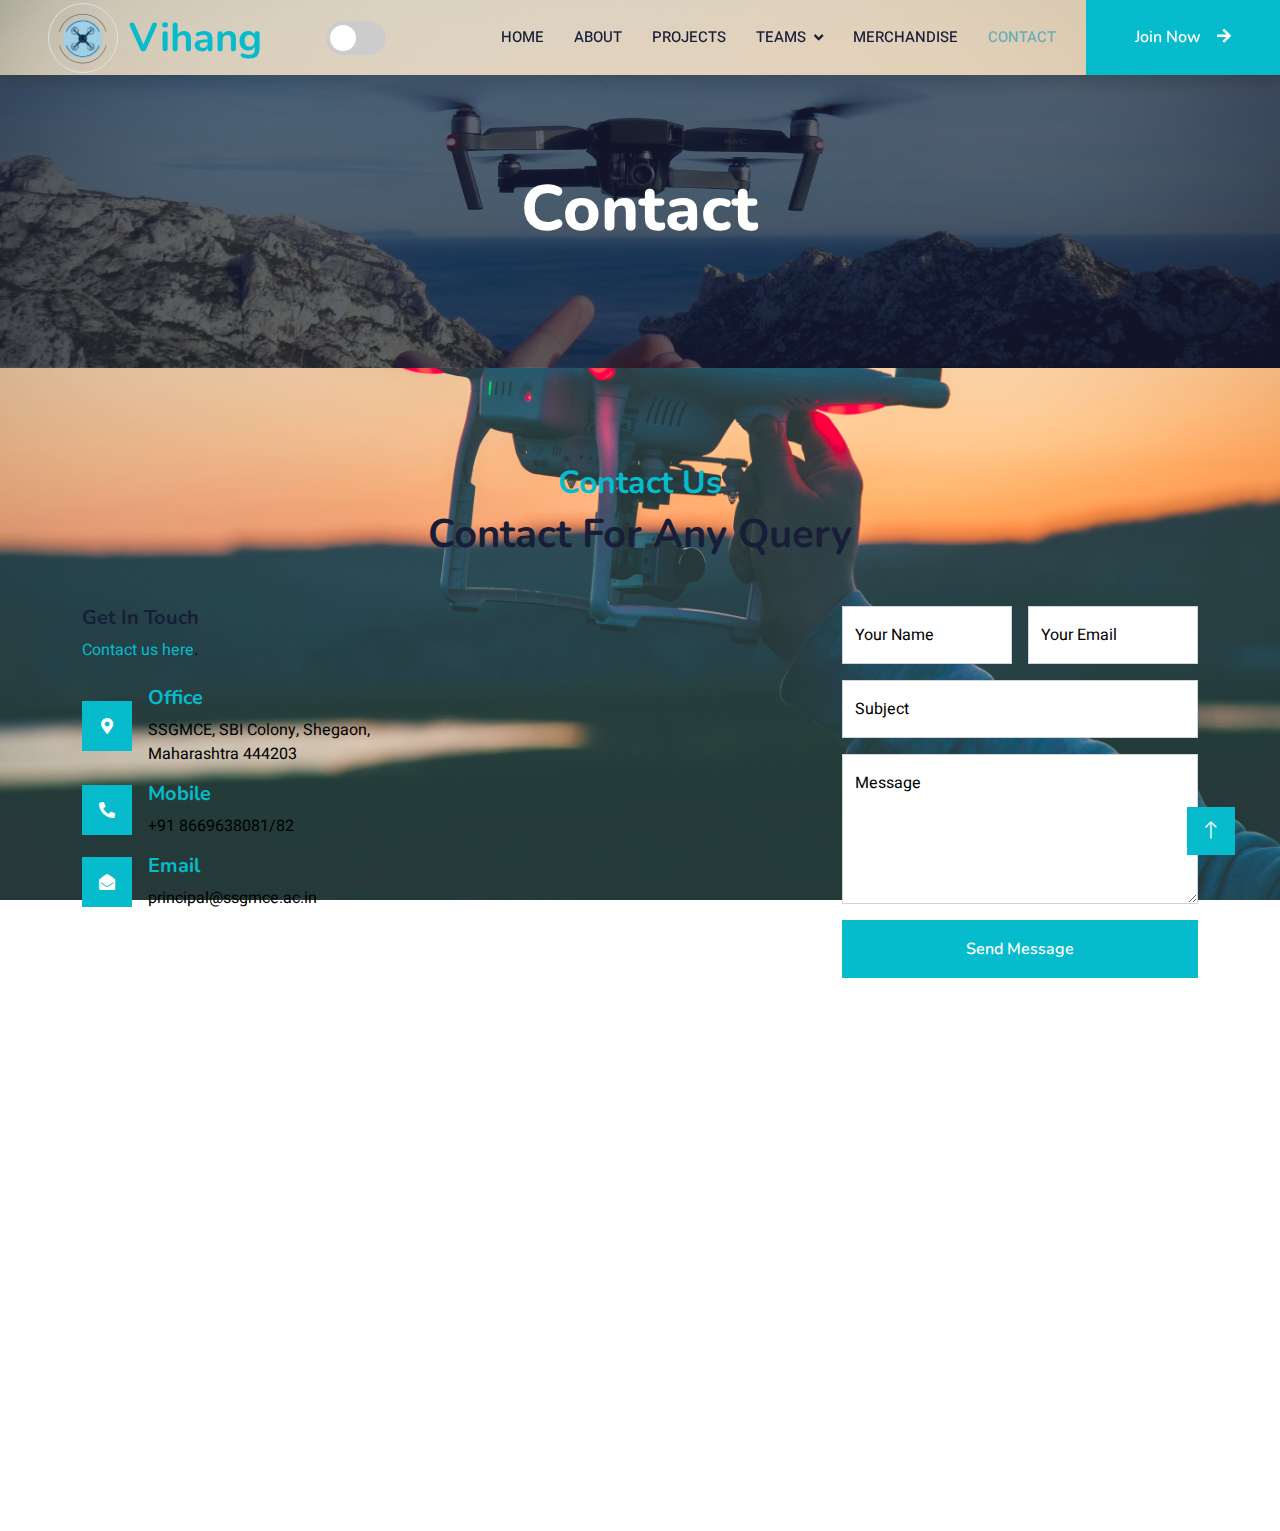
<file: contact.html>
<!DOCTYPE html>
<html lang="en">

<head>
    <meta charset="utf-8">
    <title>Vihang | SSGMCE</title>
    <meta content="width=device-width, initial-scale=1.0" name="viewport">
    <meta content="" name="keywords">
    <meta content="" name="description">

    <!-- Favicon -->
    <link href="img/favicon.ico" rel="icon">

    <!-- Google Web Fonts -->
    <link rel="preconnect" href="https://fonts.googleapis.com">
    <link rel="preconnect" href="https://fonts.gstatic.com" crossorigin>
    <link
        href="https://fonts.googleapis.com/css2?family=Heebo:wght@400;500;600&family=Nunito:wght@600;700;800&display=swap"
        rel="stylesheet">

    <!-- Icon Font Stylesheet -->
    <link href="https://cdnjs.cloudflare.com/ajax/libs/font-awesome/5.10.0/css/all.min.css" rel="stylesheet">
    <link href="https://cdn.jsdelivr.net/npm/bootstrap-icons@1.4.1/font/bootstrap-icons.css" rel="stylesheet">

    <!-- Libraries Stylesheet -->
    <link href="lib/animate/animate.min.css" rel="stylesheet">
    <link href="lib/owlcarousel/assets/owl.carousel.min.css" rel="stylesheet">

    <!-- Customized Bootstrap Stylesheet -->
    <link href="css/bootstrap.min.css" rel="stylesheet">

    <!-- Template Stylesheet -->
    <link href="css/style.css" rel="stylesheet">
</head>

<body>
    <!-- Spinner Start -->
    <div id="spinner"
        class="show bg-white position-fixed translate-middle w-100 vh-100 top-50 start-50 d-flex align-items-center justify-content-center">
        <div class="spinner-border text-primary" style="width: 3rem; height: 3rem;" role="status">
            <span class="sr-only">Loading...</span>
        </div>
    </div>
    <!-- Spinner End -->


    <!-- Navbar Start -->
    <nav class="navbar navbar-expand-lg navbar-light shadow sticky-top p-0">
        <a href="index.html" class="navbar-brand d-flex align-items-center px-4 px-lg-5">
            <h1 class="m-0 text-primary"><img class="border rounded-circle p-2 mx-auto mb-0" src="img/Vihang.png"
                        style="width: 70px; height: 70px;"></i></h1>
            <h1 class="m-0 text-primary">&nbspVihang</h1>
        </a>

     <!-- <button onclick="myFunction()"> -->
        <!-- Rounded switch -->
        <label class="switch">
            <input type="checkbox" onclick="myFunction()">
            <span class="slider round"></span>
        </label>
     <!-- </button> -->

        <button type="button" class="navbar-toggler me-4" data-bs-toggle="collapse" data-bs-target="#navbarCollapse">
            <span class="navbar-toggler-icon"></span>
        </button>
        <div class="collapse navbar-collapse" id="navbarCollapse">
            <div class="navbar-nav ms-auto p-4 p-lg-0">
                <a href="index.html" class="nav-item nav-link">Home</a>
                <a href="about.html" class="nav-item nav-link">About</a>
                <a href="projects.html" class="nav-item nav-link">Projects</a>
                <!-- <a href="merchandise.html" class="nav-item nav-link">Merchandise</a> -->
                <div class="nav-item dropdown">
                    <a href="#" class="nav-link dropdown-toggle" data-bs-toggle="dropdown">Teams</a>
                    <div class="dropdown-menu fade-down m-0">
                        <a href="team.html" class="dropdown-item">Our Team</a>
                        <a href="alumini.html" class="dropdown-item">Our Alumini</a>
                        <!-- <a href="testimonial.html" class="dropdown-item">Testimonial</a>
                        <a href="404.html" class="dropdown-item">404 Page</a> -->
                    </div>
                </div>
                <a href="merchandise.html" class="nav-item nav-link">Merchandise</a>
                <a href="contact.html" class="nav-item nav-link active">Contact</a>
            </div>
            <a href="" class="btn btn-primary py-4 px-lg-5 d-none d-lg-block">Join Now<i
                    class="fa fa-arrow-right ms-3"></i></a>
        </div>
    </nav>
    <!-- Navbar End -->


    <!-- Header Start -->
    <div class="container-fluid bg-primary py-5 mb-5 page-header">
        <div class="container py-5">
            <div class="row justify-content-center">
                <div class="col-lg-10 text-center">
                    <h1 class="display-3 text-white animated slideInDown">Contact</h1>
                    <nav aria-label="breadcrumb">
                        <ol class="breadcrumb justify-content-center">
                            <!-- <li class="breadcrumb-item"><a class="text-white" href="index.html">Home</a></li>
                            <li class="breadcrumb-item"><a class="text-white" href="#">Teams</a></li>
                            <li class="breadcrumb-item"><a class="text-white" href="#">Teams</a></li>
                            <li class="breadcrumb-item text-white active" aria-current="page">Contact</li> -->
                        </ol>
                    </nav>
                </div>
            </div>
        </div>
    </div>
    <!-- Header End -->


    <!-- Contact Start -->
    <div class="container-xxl py-5">
        <div class="container">
            <div class="text-center wow fadeInUp" data-wow-delay="0.1s">
                <h2 class=" text-center text-primary px-3">Contact Us</h2>
                <h1 class="mb-5">Contact For Any Query</h1>
            </div>
            <div class="row g-4">
                <div class="col-lg-4 col-md-6 wow fadeInUp" data-wow-delay="0.1s">
                    <h5>Get In Touch</h5>
                    <p class="mb-4"> 
                        <a href="https://forms.gle/pg4QRuGdMAZSpAg4A">Contact us here</a>.
                    </p>
                    <div class="d-flex align-items-center mb-3">
                        <div class="d-flex align-items-center justify-content-center flex-shrink-0 bg-primary"
                            style="width: 50px; height: 50px;">
                            <i class="fa fa-map-marker-alt text-white"></i>
                        </div>
                        <div class="ms-3">
                            <h5 class="text-primary">Office</h5>
                            <p class="mb-0">SSGMCE, SBI Colony, Shegaon, Maharashtra 444203</p>
                        </div>
                    </div>
                    <div class="d-flex align-items-center mb-3">
                        <div class="d-flex align-items-center justify-content-center flex-shrink-0 bg-primary"
                            style="width: 50px; height: 50px;">
                            <i class="fa fa-phone-alt text-white"></i>
                        </div>
                        <div class="ms-3">
                            <h5 class="text-primary">Mobile</h5>
                            <p class="mb-0">+91 8669638081/82</p>
                        </div>
                    </div>
                    <div class="d-flex align-items-center">
                        <div class="d-flex align-items-center justify-content-center flex-shrink-0 bg-primary"
                            style="width: 50px; height: 50px;">
                            <i class="fa fa-envelope-open text-white"></i>
                        </div>
                        <div class="ms-3">
                            <h5 class="text-primary">Email</h5>
                            <p class="mb-0">principal@ssgmce.ac.in</p>
                        </div>
                    </div>
                </div>
                <div class="col-lg-4 col-md-6 wow fadeInUp" data-wow-delay="0.3s">
                    <iframe class="position-relative rounded w-100 h-100"
                        src="https://www.google.com/maps/embed?pb=!1m18!1m12!1m3!1d6476.419072730042!2d76.68072254249834!3d20.78093018104045!2m3!1f0!2f0!3f0!3m2!1i1024!2i768!4f13.1!3m3!1m2!1s0x3bd7457296aaba57%3A0xa9f05c70098ee6c7!2sShri%20Sant%20Gajanan%20Maharaj%20College%20Of%20Engineering!5e0!3m2!1sen!2sin!4v1700986139010!5m2!1sen!2sin"
                        frameborder="0" style="min-height: 300px; border:0;" allowfullscreen="" aria-hidden="false"
                        tabindex="0"></iframe>
                </div>
                <div class="col-lg-4 col-md-12 wow fadeInUp" data-wow-delay="0.5s">
                    <form>
                        <div class="row g-3">
                            <div class="col-md-6">
                                <div class="form-floating">
                                    <input type="text" class="form-control" id="name" placeholder="Your Name">
                                    <label for="name">Your Name</label>
                                </div>
                            </div>
                            <div class="col-md-6">
                                <div class="form-floating">
                                    <input type="email" class="form-control" id="email" placeholder="Your Email">
                                    <label for="email">Your Email</label>
                                </div>
                            </div>
                            <div class="col-12">
                                <div class="form-floating">
                                    <input type="text" class="form-control" id="subject" placeholder="Subject">
                                    <label for="subject">Subject</label>
                                </div>
                            </div>
                            <div class="col-12">
                                <div class="form-floating">
                                    <textarea class="form-control" placeholder="Leave a message here" id="message"
                                        style="height: 150px"></textarea>
                                    <label for="message">Message</label>
                                </div>
                            </div>
                            <div class="col-12">
                                <button class="btn btn-primary w-100 py-3" type="submit">Send Message</button>
                            </div>
                        </div>
                    </form>
                </div>
            </div>
        </div>
    </div>
    <!-- Contact End -->


    <!-- Footer Start -->
    <div class="container-fluid bg-dark text-light footer pt-5 mt-5 wow fadeIn" data-wow-delay="0.1s">
        <div class="container py-5">
            <div class="row g-5">
                <ol class="breadcrumb justify-content-center">
                <div class="col-lg-3 col-md-6">
                    <h4 class="text-white mb-3">Quick Link</h4>
                    <a class="btn btn-link" href="about.html">About Us</a>
                    <a class="btn btn-link" href="contact.html">Contact Us</a>
                    <a class="btn btn-link" href="">Privacy Policy</a>
                    <a class="btn btn-link" href="">Terms & Condition</a>
                    <a class="btn btn-link" href="">FAQs & Help</a>
                </div>
                <div class="col-lg-3 col-md-6">
                    <h4 class="text-white mb-3">Contact</h4>
                    <p class="mb-2"><i class="fa fa-map-marker-alt me-3"></i>SSGMCE, SBI Colony, Shegaon, Maharashtra 444203</p>
                    <p class="mb-2"><i class="fa fa-phone-alt me-3"></i>+91 8669638081/82</p>
                    <p class="mb-2"><i class="fa fa-envelope me-3"></i>principal@ssgmce.ac.in</p>
                    <div class="d-flex pt-2">
                        <a class="btn btn-outline-light btn-social" href=""><i class="fab fa-twitter"></i></a>
                        <a class="btn btn-outline-light btn-social" href=""><i class="fab fa-facebook-f"></i></a>
                        <a class="btn btn-outline-light btn-social" href=""><i class="fab fa-youtube"></i></a>
                        <a class="btn btn-outline-light btn-social" href=""><i class="fab fa-linkedin-in"></i></a>
                    </div>
                </div>
                <div class="col-lg-3 col-md-6">
                    <h4 class="text-white mb-3">Gallery</h4>
                    <div class="row g-2 pt-2">
                        <div class="col-4">
                            <img class="img-fluid bg-light p-1" src="img/course-1.jpg" alt="">
                        </div>
                        <div class="col-4">
                            <img class="img-fluid bg-light p-1" src="img/course-2.jpg" alt="">
                        </div>
                        <div class="col-4">
                            <img class="img-fluid bg-light p-1" src="img/course-3.jpg" alt="">
                        </div>
                        <div class="col-4">
                            <img class="img-fluid bg-light p-1" src="img/course-2.jpg" alt="">
                        </div>
                        <div class="col-4">
                            <img class="img-fluid bg-light p-1" src="img/course-3.jpg" alt="">
                        </div>
                        <div class="col-4">
                            <img class="img-fluid bg-light p-1" src="img/course-1.jpg" alt="">
                        </div>
                    </div>
                </div>
                </ol>
                <!-- <div class="col-lg-3 col-md-6">
                    <h4 class="text-white mb-3">Newsletter</h4>
                    <p>Dolor amet sit justo amet elitr clita ipsum elitr est.</p> 
                     <div class="position-relative mx-auto" style="max-width: 400px;">
                        <input class="form-control border-0 w-100 py-3 ps-4 pe-5" type="text" placeholder="Your email">
                        <button type="button"
                            class="btn btn-primary py-2 position-absolute top-0 end-0 mt-2 me-2">SignUp</button>
                    </div>
                </div> -->
            </div>
        </div>
        <div class="container">
            <div class="copyright">
                <div class="row">
                    <ol class="breadcrumb justify-content-center">
                    <div class="col-md-6 text-center text-md-start mb-3 mb-md-0">
                        &copy; <a class="border-bottom" href="#">Vihang SSGMCE</a>, All Right Reserved. Designed By 
                        <a class="border-bottom" href="https://www.linkedin.com/in/adityakulkarni2004/">Aditya</a>
                        <a>,</a>
                        <a class="border-bottom" href="https://www.linkedin.com/in/gauravghatol/">Gaurav</a>
                        <a>,</a>
                        <a class="border-bottom" href="https://www.linkedin.com/in/prajwal-kathole-455799251">Prajwal</a>
                        <a>&</a>
                        <a class="border-bottom" href="https://www.linkedin.com/in/sagarpalhade2442/">Sagar</a>
                    </div>
                    </ol>
                    <!-- <div class="col-md-6 text-center text-md-end">
                        <div class="footer-menu">
                            <a href="">Home</a>
                            <a href="">Cookies</a>
                            <a href="">Help</a>
                            <a href="">FQAs</a>
                        </div>
                    </div> -->
                </div>
            </div>
        </div>
    </div>
    <!-- Footer End -->


    <!-- Back to Top -->
    <a href="#" class="btn btn-lg btn-primary btn-lg-square back-to-top"><i class="bi bi-arrow-up"></i></a>


    <!-- JavaScript Libraries -->
    <script src="https://code.jquery.com/jquery-3.4.1.min.js"></script>
    <script src="https://cdn.jsdelivr.net/npm/bootstrap@5.0.0/dist/js/bootstrap.bundle.min.js"></script>
    <script src="lib/wow/wow.min.js"></script>
    <script src="lib/easing/easing.min.js"></script>
    <script src="lib/waypoints/waypoints.min.js"></script>
    <script src="lib/owlcarousel/owl.carousel.min.js"></script>

    <!-- Template Javascript -->
    <script src="js/main.js"></script>
</body>

</html>
</file>
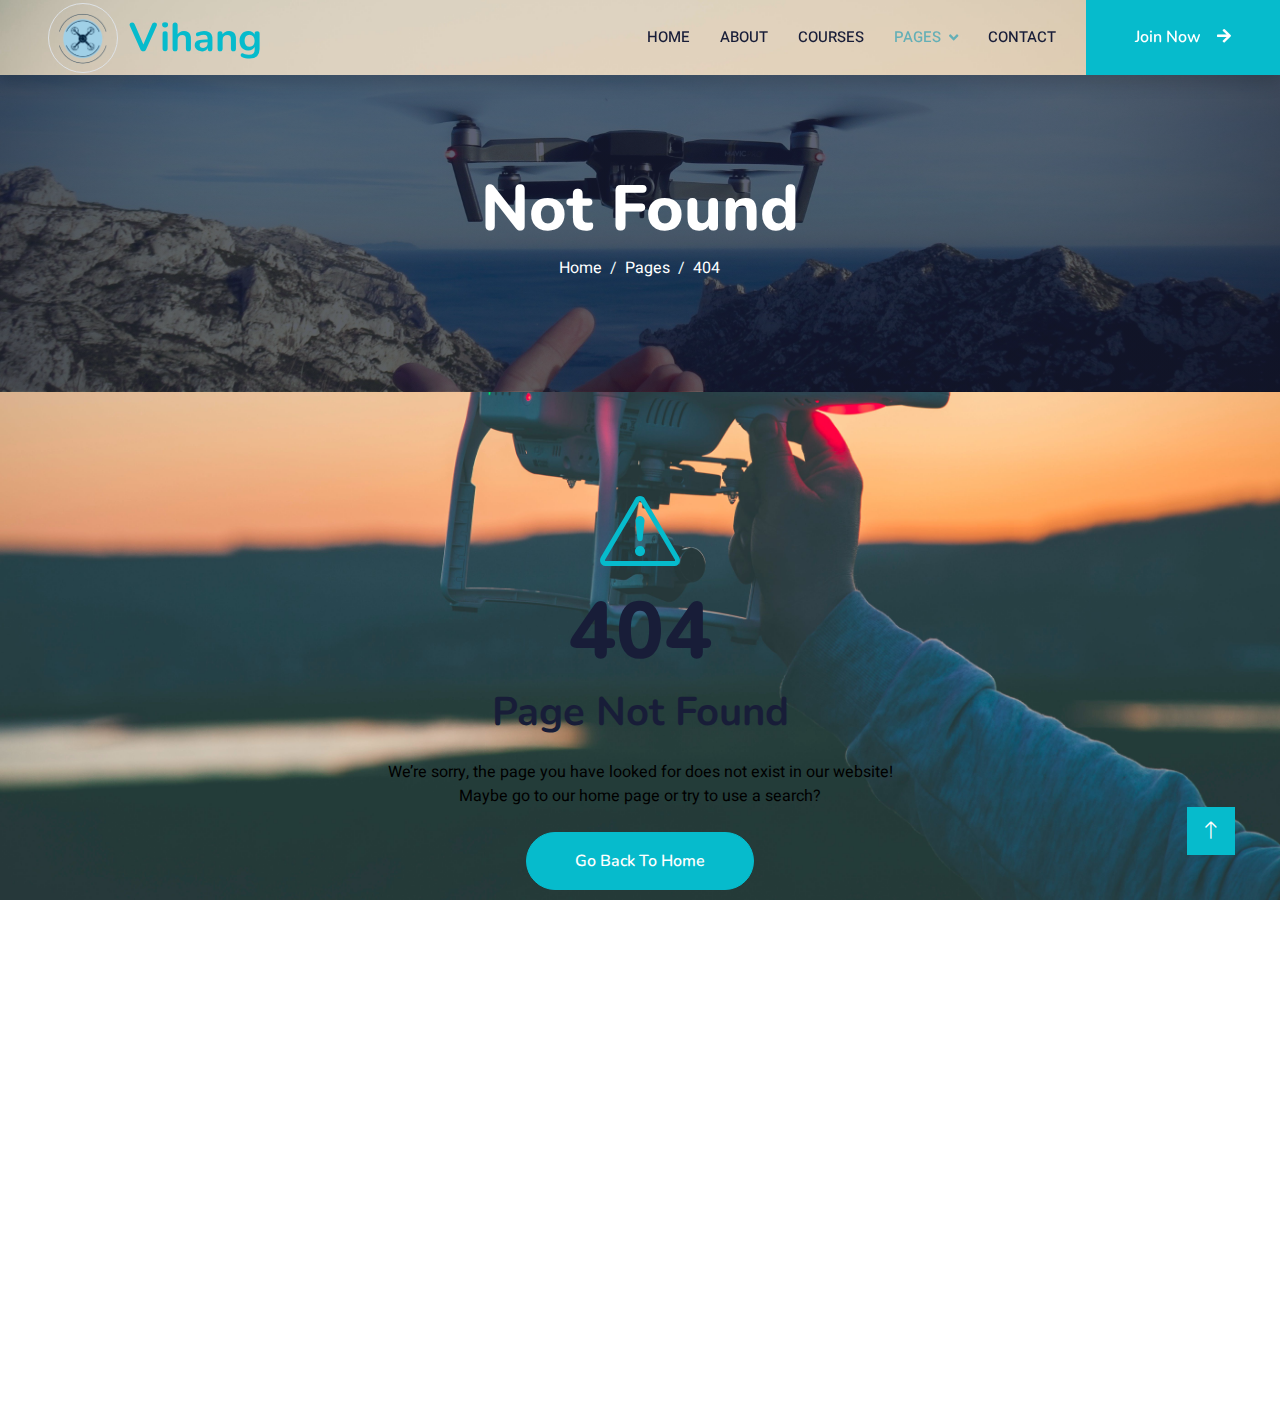
<file: Home.html>
<!DOCTYPE html>
<html lang="en">

<head>
    <meta charset="utf-8">
    <title>Vihang | SSGMCE</title>
    <meta content="width=device-width, initial-scale=1.0" name="viewport">
    <meta content="" name="keywords">
    <meta content="" name="description">

    <!-- Favicon -->
    <link href="img/favicon.ico" rel="icon">

    <!-- Google Web Fonts -->
    <link rel="preconnect" href="https://fonts.googleapis.com">
    <link rel="preconnect" href="https://fonts.gstatic.com" crossorigin>
    <link href="https://fonts.googleapis.com/css2?family=Heebo:wght@400;500;600&family=Nunito:wght@600;700;800&display=swap" rel="stylesheet">

    <!-- Icon Font Stylesheet -->
    <link href="https://cdnjs.cloudflare.com/ajax/libs/font-awesome/5.10.0/css/all.min.css" rel="stylesheet">
    <link href="https://cdn.jsdelivr.net/npm/bootstrap-icons@1.4.1/font/bootstrap-icons.css" rel="stylesheet">

    <!-- Libraries Stylesheet -->
    <link href="lib/animate/animate.min.css" rel="stylesheet">
    <link href="lib/owlcarousel/assets/owl.carousel.min.css" rel="stylesheet">

    <!-- Customized Bootstrap Stylesheet -->
    <link href="css/bootstrap.min.css" rel="stylesheet">

    <!-- Template Stylesheet -->
    <link href="css/style.css" rel="stylesheet">
</head>

<body>
    <!-- Spinner Start -->
    <div id="spinner" class="show bg-white position-fixed translate-middle w-100 vh-100 top-50 start-50 d-flex align-items-center justify-content-center">
        <div class="spinner-border text-primary" style="width: 3rem; height: 3rem;" role="status">
            <span class="sr-only">Loading...</span>
        </div>
    </div>
    <!-- Spinner End -->


    <!-- Navbar Start -->
    <nav class="navbar navbar-expand-lg navbar-light shadow sticky-top p-0">
        <a href="index.html" class="navbar-brand d-flex align-items-center px-4 px-lg-5">
            <h1 class="m-0 text-primary"><img class="border rounded-circle p-2 mx-auto mb-0" src="img/Vihang.png"
                        style="width: 70px; height: 70px;"></i></h1>
            <h1 class="m-0 text-primary">&nbspVihang</h1>
        </a>
        <button type="button" class="navbar-toggler me-4" data-bs-toggle="collapse" data-bs-target="#navbarCollapse">
            <span class="navbar-toggler-icon"></span>
        </button>
        <div class="collapse navbar-collapse" id="navbarCollapse">
            <div class="navbar-nav ms-auto p-4 p-lg-0">
                <a href="index.html" class="nav-item nav-link">Home</a>
                <a href="about.html" class="nav-item nav-link">About</a>
                <a href="projects.html" class="nav-item nav-link">Courses</a>
                <div class="nav-item dropdown">
                    <a href="#" class="nav-link dropdown-toggle active" data-bs-toggle="dropdown">Pages</a>
                    <div class="dropdown-menu fade-down m-0">
                        <a href="team.html" class="dropdown-item">Our Team</a>
                        <a href="alumini.html" class="dropdown-item">Our Alumini</a>
                        <a href="testimonial.html" class="dropdown-item">Testimonial</a> -
                        <!-- <a href="404.html" class="dropdown-item active">404 Page</a> -->
                    </div>
                </div>
                <a href="contact.html" class="nav-item nav-link">Contact</a>
            </div>
            <a href="" class="btn btn-primary py-4 px-lg-5 d-none d-lg-block">Join Now<i class="fa fa-arrow-right ms-3"></i></a>
        </div>
    </nav>
    <!-- Navbar End -->


    <!-- Header Start -->
    <div class="container-fluid bg-primary py-5 mb-5 page-header">
        <div class="container py-5">
            <div class="row justify-content-center">
                <div class="col-lg-10 text-center">
                    <h1 class="display-3 text-white animated slideInDown">Not Found</h1>
                    <nav aria-label="breadcrumb">
                        <ol class="breadcrumb justify-content-center">
                            <li class="breadcrumb-item"><a class="text-white" href="#">Home</a></li>
                            <li class="breadcrumb-item"><a class="text-white" href="#">Pages</a></li>
                            <li class="breadcrumb-item text-white active" aria-current="page">404</li>
                        </ol>
                    </nav>
                </div>
            </div>
        </div>
    </div>
    <!-- Header End -->


    <!-- 404 Start -->
    <div class="container-xxl py-5 wow fadeInUp" data-wow-delay="0.1s">
        <div class="container text-center">
            <div class="row justify-content-center">
                <div class="col-lg-6">
                    <i class="bi bi-exclamation-triangle display-1 text-primary"></i>
                    <h1 class="display-1">404</h1>
                    <h1 class="mb-4">Page Not Found</h1>
                    <p class="mb-4">We’re sorry, the page you have looked for does not exist in our website! Maybe go to our home page or try to use a search?</p>
                    <a class="btn btn-primary rounded-pill py-3 px-5" href="">Go Back To Home</a>
                </div>
            </div>
        </div>
    </div>
    <!-- 404 End -->
        

    <!-- Footer Start -->
    <div class="container-fluid bg-dark text-light footer pt-5 mt-5 wow fadeIn" data-wow-delay="0.1s">
        <div class="container py-5">
            <div class="row g-5">
                <div class="col-lg-3 col-md-6">
                    <h4 class="text-white mb-3">Quick Link</h4>
                    <a class="btn btn-link" href="">About Us</a>
                    <a class="btn btn-link" href="">Contact Us</a>
                    <a class="btn btn-link" href="">Privacy Policy</a>
                    <a class="btn btn-link" href="">Terms & Condition</a>
                    <a class="btn btn-link" href="">FAQs & Help</a>
                </div>
                <div class="col-lg-3 col-md-6">
                    <h4 class="text-white mb-3">Contact</h4>
                    <p class="mb-2"><i class="fa fa-map-marker-alt me-3"></i>123 Street, New York, USA</p>
                    <p class="mb-2"><i class="fa fa-phone-alt me-3"></i>+012 345 67890</p>
                    <p class="mb-2"><i class="fa fa-envelope me-3"></i>info@example.com</p>
                    <div class="d-flex pt-2">
                        <a class="btn btn-outline-light btn-social" href=""><i class="fab fa-twitter"></i></a>
                        <a class="btn btn-outline-light btn-social" href=""><i class="fab fa-facebook-f"></i></a>
                        <a class="btn btn-outline-light btn-social" href=""><i class="fab fa-youtube"></i></a>
                        <a class="btn btn-outline-light btn-social" href=""><i class="fab fa-linkedin-in"></i></a>
                    </div>
                </div>
                <div class="col-lg-3 col-md-6">
                    <h4 class="text-white mb-3">Gallery</h4>
                    <div class="row g-2 pt-2">
                        <div class="col-4">
                            <img class="img-fluid bg-light p-1" src="img/course-1.jpg" alt="">
                        </div>
                        <div class="col-4">
                            <img class="img-fluid bg-light p-1" src="img/course-2.jpg" alt="">
                        </div>
                        <div class="col-4">
                            <img class="img-fluid bg-light p-1" src="img/course-3.jpg" alt="">
                        </div>
                        <div class="col-4">
                            <img class="img-fluid bg-light p-1" src="img/course-2.jpg" alt="">
                        </div>
                        <div class="col-4">
                            <img class="img-fluid bg-light p-1" src="img/course-3.jpg" alt="">
                        </div>
                        <div class="col-4">
                            <img class="img-fluid bg-light p-1" src="img/course-1.jpg" alt="">
                        </div>
                    </div>
                </div>
                <div class="col-lg-3 col-md-6">
                    <h4 class="text-white mb-3">Newsletter</h4>
                    <p>Dolor amet sit justo amet elitr clita ipsum elitr est.</p>
                    <div class="position-relative mx-auto" style="max-width: 400px;">
                        <input class="form-control border-0 w-100 py-3 ps-4 pe-5" type="text" placeholder="Your email">
                        <button type="button" class="btn btn-primary py-2 position-absolute top-0 end-0 mt-2 me-2">SignUp</button>
                    </div>
                </div>
            </div>
        </div>
        <div class="container">
            <div class="copyright">
                <div class="row">
                    <div class="col-md-6 text-center text-md-start mb-3 mb-md-0">
                        &copy; <a class="border-bottom" href="#">Vihang SSGMCE</a>, All Right Reserved.

                        <!--/*** This template is free as long as you keep the footer author’s credit link/attribution link/backlink. If you'd like to use the template without the footer author’s credit link/attribution link/backlink, you can purchase the Credit Removal License from "https://htmlcodex.com/credit-removal". Thank you for your support. ***/-->
                        Designed By <a class=""
                            href="https://www.linkedin.com/in/adityakulkarni2004/">Aditya</a>
                        <a>,</a>
                        <a class="" href="https://www.linkedin.com/in/gauravghatol/">Gaurav</a>
                        <a>,</a>
                        <a class=""
                            href="https://www.linkedin.com/in/prajwal-kathole-455799251">Prajwal</a>
                        <a>&</a>
                        <a class="" href="https://www.linkedin.com/in/sagarpalhade2442/">Sagar</a>
                    </div>
                    <!-- <div class="col-md-6 text-center text-md-end">
                        <div class="footer-menu">
                            <a href="">

                            </a>
                            <a href="">Cookies</a>
                            <a href="">Help</a>
                            <a href="">FQAs</a>
                        </div>
                    </div> -->
                </div>
            </div>
        </div>
    </div>
    <!-- Footer End -->


    <!-- Back to Top -->
    <a href="#" class="btn btn-lg btn-primary btn-lg-square back-to-top"><i class="bi bi-arrow-up"></i></a>


    <!-- JavaScript Libraries -->
    <script src="https://code.jquery.com/jquery-3.4.1.min.js"></script>
    <script src="https://cdn.jsdelivr.net/npm/bootstrap@5.0.0/dist/js/bootstrap.bundle.min.js"></script>
    <script src="lib/wow/wow.min.js"></script>
    <script src="lib/easing/easing.min.js"></script>
    <script src="lib/waypoints/waypoints.min.js"></script>
    <script src="lib/owlcarousel/owl.carousel.min.js"></script>

    <!-- Template Javascript -->
    <script src="js/main.js"></script>
</body>

</html>
</file>
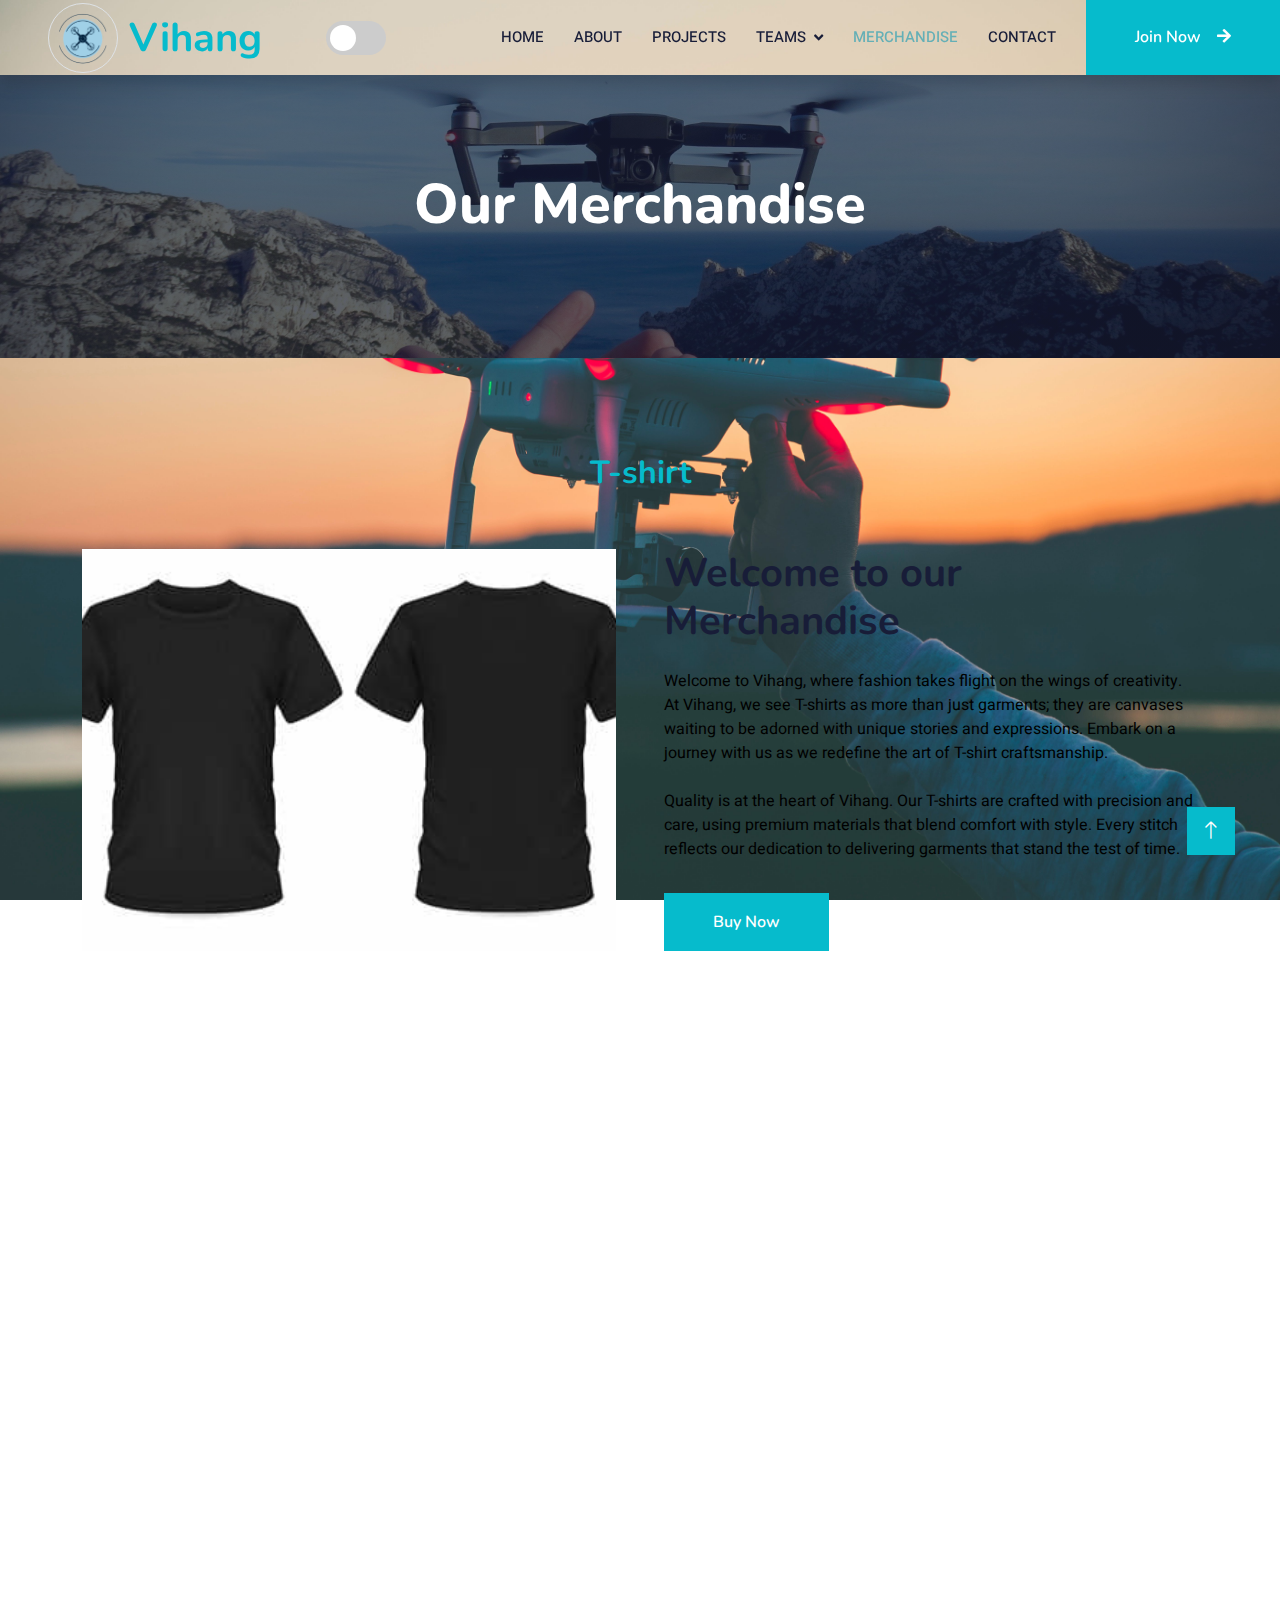
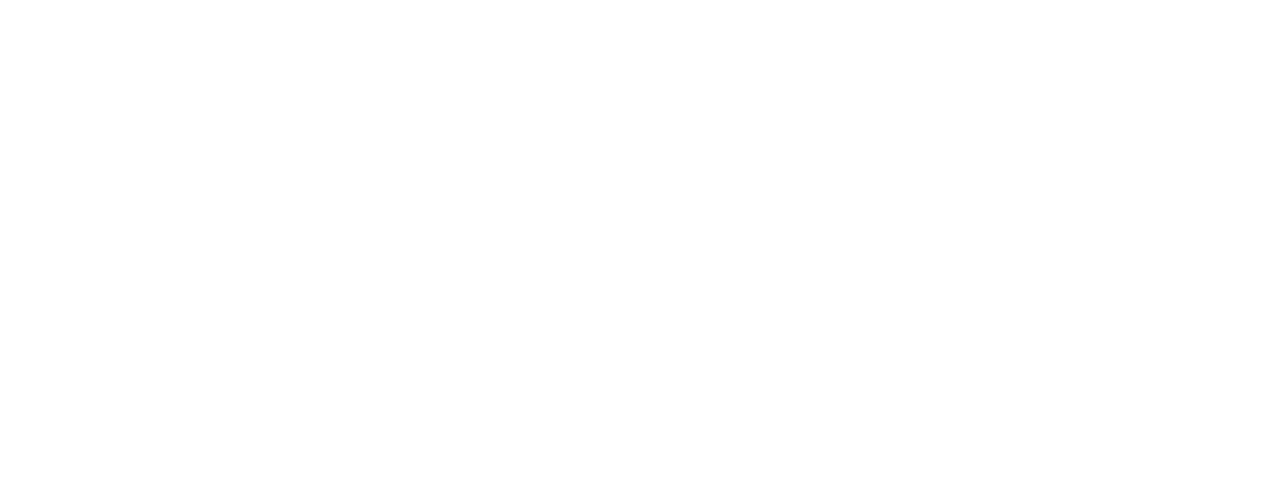
<file: merchandise.html>
<!DOCTYPE html>
<html lang="en">

<head>
    <meta charset="utf-8">
    <title>Vihang | SSGMCE</title>
    <meta content="width=device-width, initial-scale=1.0" name="viewport">
    <meta content="" name="keywords">
    <meta content="" name="description">

    <!-- Favicon -->
    <link href="img/favicon.ico" rel="icon">

    <!-- Google Web Fonts -->
    <link rel="preconnect" href="https://fonts.googleapis.com">
    <link rel="preconnect" href="https://fonts.gstatic.com" crossorigin>
    <link
        href="https://fonts.googleapis.com/css2?family=Heebo:wght@400;500;600&family=Nunito:wght@600;700;800&display=swap"
        rel="stylesheet">

    <!-- Icon Font Stylesheet -->
    <link href="https://cdnjs.cloudflare.com/ajax/libs/font-awesome/5.10.0/css/all.min.css" rel="stylesheet">
    <link href="https://cdn.jsdelivr.net/npm/bootstrap-icons@1.4.1/font/bootstrap-icons.css" rel="stylesheet">

    <!-- Libraries Stylesheet -->
    <link href="lib/animate/animate.min.css" rel="stylesheet">
    <link href="lib/owlcarousel/assets/owl.carousel.min.css" rel="stylesheet">

    <!-- Customized Bootstrap Stylesheet -->
    <link href="css/bootstrap.min.css" rel="stylesheet">

    <!-- Template Stylesheet -->
    <link href="css/style.css" rel="stylesheet">
</head>

<body>
    <!-- Spinner Start -->
    <div id="spinner"
        class="show bg-white position-fixed translate-middle w-100 vh-100 top-50 start-50 d-flex align-items-center justify-content-center">
        <div class="spinner-border text-primary" style="width: 3rem; height: 3rem;" role="status">
            <span class="sr-only">Loading...</span>
        </div>
    </div>
    <!-- Spinner End -->


    <!-- Navbar Start -->
    <nav class="navbar navbar-expand-lg navbar-light shadow sticky-top p-0">
        <a href="index.html" class="navbar-brand d-flex align-items-center px-4 px-lg-5">
            <h1 class="m-0 text-primary"><img class="border rounded-circle p-2 mx-auto mb-0" src="img/Vihang.png"
                    style="width: 70px; height: 70px;"></i></h1>
            <h1 class="m-0 text-primary">&nbspVihang</h1>
        </a>

     <!-- <button onclick="myFunction()"> -->
        <!-- Rounded switch -->
        <label class="switch">
            <input type="checkbox" onclick="myFunction()">
            <span class="slider round"></span>
        </label>
     <!-- </button> -->

        <button type="button" class="navbar-toggler me-4" data-bs-toggle="collapse" data-bs-target="#navbarCollapse">
            <span class="navbar-toggler-icon"></span>
        </button>
        <div class="collapse navbar-collapse" id="navbarCollapse">
            <div class="navbar-nav ms-auto p-4 p-lg-0">
                <a href="index.html" class="nav-item nav-link">Home</a>
                <a href="about.html" class="nav-item nav-link ">About</a>
                <a href="projects.html" class="nav-item nav-link">Projects</a>
                <div class="nav-item dropdown">
                    <a href="#" class="nav-link dropdown-toggle" data-bs-toggle="dropdown">Teams</a>
                    <div class="dropdown-menu fade-down m-0">
                        <a href="team.html" class="dropdown-item">Our Team</a>
                        <a href="alumini.html" class="dropdown-item">Our Alumini</a>
                        <!-- <a href="testimonial.html" class="dropdown-item">Testimonial</a>
                        <a href="404.html" class="dropdown-item">404 Page</a> -->
                    </div>
                </div>
                <a href="merchandise.html" class="nav-item nav-link active">Merchandise</a>
                <a href="contact.html" class="nav-item nav-link">Contact</a>
            </div>
            <a href="" class="btn btn-primary py-4 px-lg-5 d-none d-lg-block">Join Now<i
                    class="fa fa-arrow-right ms-3"></i></a>
        </div>
    </nav>
    <!-- Navbar End -->


    <!-- Header Start -->
    <div class="container-fluid bg-primary py-5 mb-5 page-header">
        <div class="container py-5">
            <div class="row justify-content-center">
                <div class="col-lg-10 text-center">
                    <h1 class="display-4 text-white animated slideInDown">Our Merchandise</h1>
                    <nav aria-label="breadcrumb">
                        <ol class="breadcrumb justify-content-center">
                            <!-- <li class="breadcrumb-item"><a class="text-white" href="index.html">Home</a></li>
                            <li class="breadcrumb-item"><a class="text-white" href="projects.html">Projects</a></li>
                            <li class="breadcrumb-item"><a class="text-white" href="team.html">Teams</a></li>
                            <li class="breadcrumb-item"><a class="text-white" href=".html">Contacts</a></li> -->
                        </ol>
                    </nav>
                </div>
            </div>
        </div>
    </div>
    <!-- Header End -->


    <!-- About Start -->
    <div class="container-xxl py-5">
        <div class="container">
            <div class="row g-5">
                <h2 class="bg-transparent text-center text-primary px-3;col-lg-6 wow fadeInUp " data-wow-delay="0.1">T-shirt</h2>
                <div class="col-lg-6 wow fadeInUp" data-wow-delay="0.1s" style="min-height: 400px;">
                    <div class="position-relative h-100">
                        <img class="img-fluid position-absolute w-100 h-100" src="img/tshirt.jpg" alt=""
                            style="object-fit: cover;">
                    </div>
                </div>
                <div class="col-lg-6 wow fadeInUp" data-wow-delay="0.3s">
                    <!-- <h2 class=" text-start text-primary pe-3">T-shirt</h2> -->
                    <h1 class="mb-4">Welcome to our Merchandise</h1>
                    <p class="mb-4"> Welcome to Vihang, where fashion takes flight on the wings of creativity.
                         At Vihang, we see T-shirts as more than just garments; they are canvases waiting to be adorned
                          with unique stories and expressions. Embark on a journey with us as we redefine 
                          the art of T-shirt craftsmanship.</p>
                    <p class="mb-4">Quality is at the heart of Vihang. Our T-shirts are crafted with precision and care,
                          using premium materials that blend comfort with style.
                          Every stitch reflects our dedication to delivering garments that stand the test of time.</p>
                    <a class="btn btn-primary py-3 px-5 mt-2" href="">Buy Now</a>
                </div>
            </div>
        </div>
    </div>
    <!-- About End -->


    <div class="container-xxl py-5">
        <div class="container">
            <div class="row g-5">
                <h2 class="bg-transparent text-center text-primary px-3;col-lg-6 wow fadeInUp " data-wow-delay="0.1">T-shirt</h2>
                <div class="col-lg-6 wow fadeInUp" data-wow-delay="0.1s" style="min-height: 400px;">
                    <div class="position-relative h-100">
                        <img class="img-fluid position-absolute w-100 h-100" src="img/tshirt.jpg" alt=""
                            style="object-fit: cover;">
                    </div>
                </div>
                <div class="col-lg-6 wow fadeInUp" data-wow-delay="0.3s">
                    <!-- <h6 class="section-title bg-white text-start text-primary pe-3">T-shirt</h6> -->
                    <h1 class="mb-4">Welcome to our Drones</h1>
                    <p class="mb-4">Welcome to Vihang Drones, where the horizon is limitless, and the skies are your canvas.
                         At Vihang, we're not just about drones; we're about empowering your aerial adventures with
                          cutting-edge technology and a commitment to elevating every flight.</p>
                    <p class="mb-4">Vihang Drones is more than a brand; it's a community.
                         Join us in celebrating the shared love for aerial exploration.
                          Connect with fellow aviators on our social platforms, share your breathtaking captures, and be part of a community that soars together.</p>
                    <a class="btn btn-primary py-3 px-5 mt-2" href="">Buy Now</a>
                </div>
            </div>
        </div>
    </div>


    <!-- Footer Start -->
    <div class="container-fluid bg-dark text-light footer pt-5 mt-5 wow fadeIn" data-wow-delay="0.1s">
        <div class="container py-5">
            <div class="row g-5">
                <ol class="breadcrumb justify-content-center">
                    <div class="col-lg-3 col-md-6">
                        <h4 class="text-white mb-3">Quick Link</h4>
                        <a class="btn btn-link" href="">About Us</a>
                        <a class="btn btn-link" href="">Contact Us</a>
                        <a class="btn btn-link" href="">Privacy Policy</a>
                        <a class="btn btn-link" href="">Terms & Condition</a>
                        <a class="btn btn-link" href="">FAQs & Help</a>
                    </div>
                    <div class="col-lg-3 col-md-6">
                        <h4 class="text-white mb-3">Contact</h4>
                        <p class="mb-2"><i class="fa fa-map-marker-alt me-3"></i>SSGMCE, SBI Colony, Shegaon,
                            Maharashtra 444203</p>
                        <p class="mb-2"><i class="fa fa-phone-alt me-3"></i>+91 8669638081/82</p>
                        <p class="mb-2"><i class="fa fa-envelope me-3"></i>principal@ssgmce.ac.in</p>
                        <div class="d-flex pt-2">
                            <a class="btn btn-outline-light btn-social" href=""><i class="fab fa-twitter"></i></a>
                            <a class="btn btn-outline-light btn-social" href=""><i class="fab fa-facebook-f"></i></a>
                            <a class="btn btn-outline-light btn-social" href=""><i class="fab fa-youtube"></i></a>
                            <a class="btn btn-outline-light btn-social" href=""><i class="fab fa-linkedin-in"></i></a>
                        </div>
                    </div>
                    <div class="col-lg-3 col-md-6">
                        <h4 class="text-white mb-3">Gallery</h4>
                        <div class="row g-2 pt-2">
                            <div class="col-4">
                                <img class="img-fluid bg-light p-1" src="img/course-1.jpg" alt="">
                            </div>
                            <div class="col-4">
                                <img class="img-fluid bg-light p-1" src="img/course-2.jpg" alt="">
                            </div>
                            <div class="col-4">
                                <img class="img-fluid bg-light p-1" src="img/course-3.jpg" alt="">
                            </div>
                            <div class="col-4">
                                <img class="img-fluid bg-light p-1" src="img/course-2.jpg" alt="">
                            </div>
                            <div class="col-4">
                                <img class="img-fluid bg-light p-1" src="img/course-3.jpg" alt="">
                            </div>
                            <div class="col-4">
                                <img class="img-fluid bg-light p-1" src="img/course-1.jpg" alt="">
                            </div>
                        </div>
                    </div>
                </ol>
                <!-- <div class="col-lg-3 col-md-6">
                     <h4 class="text-white mb-3">Newsletter</h4>
                    <p>Dolor amet sit justo amet elitr clita ipsum elitr est.</p>
                    <div class="position-relative mx-auto" style="max-width: 400px;">
                        <input class="form-control border-0 w-100 py-3 ps-4 pe-5" type="text" placeholder="Your email">
                        <button type="button"
                            class="btn btn-primary py-2 position-absolute top-0 end-0 mt-2 me-2">SignUp</button>
                    </div>
                </div> -->
            </div>
        </div>
        <div class="container">
            <div class="copyright">
                <div class="row">
                    <ol class="breadcrumb justify-content-center">
                        <div class="col-md-6 text-center text-md-start mb-3 mb-md-0">
                            &copy; <a class="border-bottom" href="#">Vihang SSGMCE</a>, All Right Reserved.

                            <!--/*** This template is free as long as you keep the footer author’s credit link/attribution link/backlink. If you'd like to use the template without the footer author’s credit link/attribution link/backlink, you can purchase the Credit Removal License from "https://htmlcodex.com/credit-removal". Thank you for your support. ***/-->
                            Designed By <a class="border-bottom"
                                href="https://www.linkedin.com/in/adityakulkarni2004/">Aditya</a>
                            <a>,</a>
                            <a class="border-bottom" href="https://www.linkedin.com/in/gauravghatol/">Gaurav</a>
                            <a>,</a>
                            <a class="border-bottom"
                                href="https://www.linkedin.com/in/prajwal-kathole-455799251">Prajwal</a>
                            <a>&</a>
                            <a class="border-bottom" href="https://www.linkedin.com/in/sagarpalhade2442/">Sagar</a>
                        </div>
                    </ol>
                    <!-- <div class="col-md-6 text-center text-md-end">
                        <div class="footer-menu">
                            <a href="">Home</a>
                            <a href="">Cookies</a>
                            <a href="">Help</a>
                            <a href="">FQAs</a>
                        </div>
                    </div> -->
                </div>
            </div>
        </div>
    </div>
    <!-- Footer End -->


    <!-- Back to Top -->
    <a href="#" class="btn btn-lg btn-primary btn-lg-square back-to-top"><i class="bi bi-arrow-up"></i></a>


    <!-- JavaScript Libraries -->
    <script src="https://code.jquery.com/jquery-3.4.1.min.js"></script>
    <script src="https://cdn.jsdelivr.net/npm/bootstrap@5.0.0/dist/js/bootstrap.bundle.min.js"></script>
    <script src="lib/wow/wow.min.js"></script>
    <script src="lib/easing/easing.min.js"></script>
    <script src="lib/waypoints/waypoints.min.js"></script>
    <script src="lib/owlcarousel/owl.carousel.min.js"></script>

    <!-- Template Javascript -->
    <script src="js/main.js"></script>
</body>

</html>
</file>
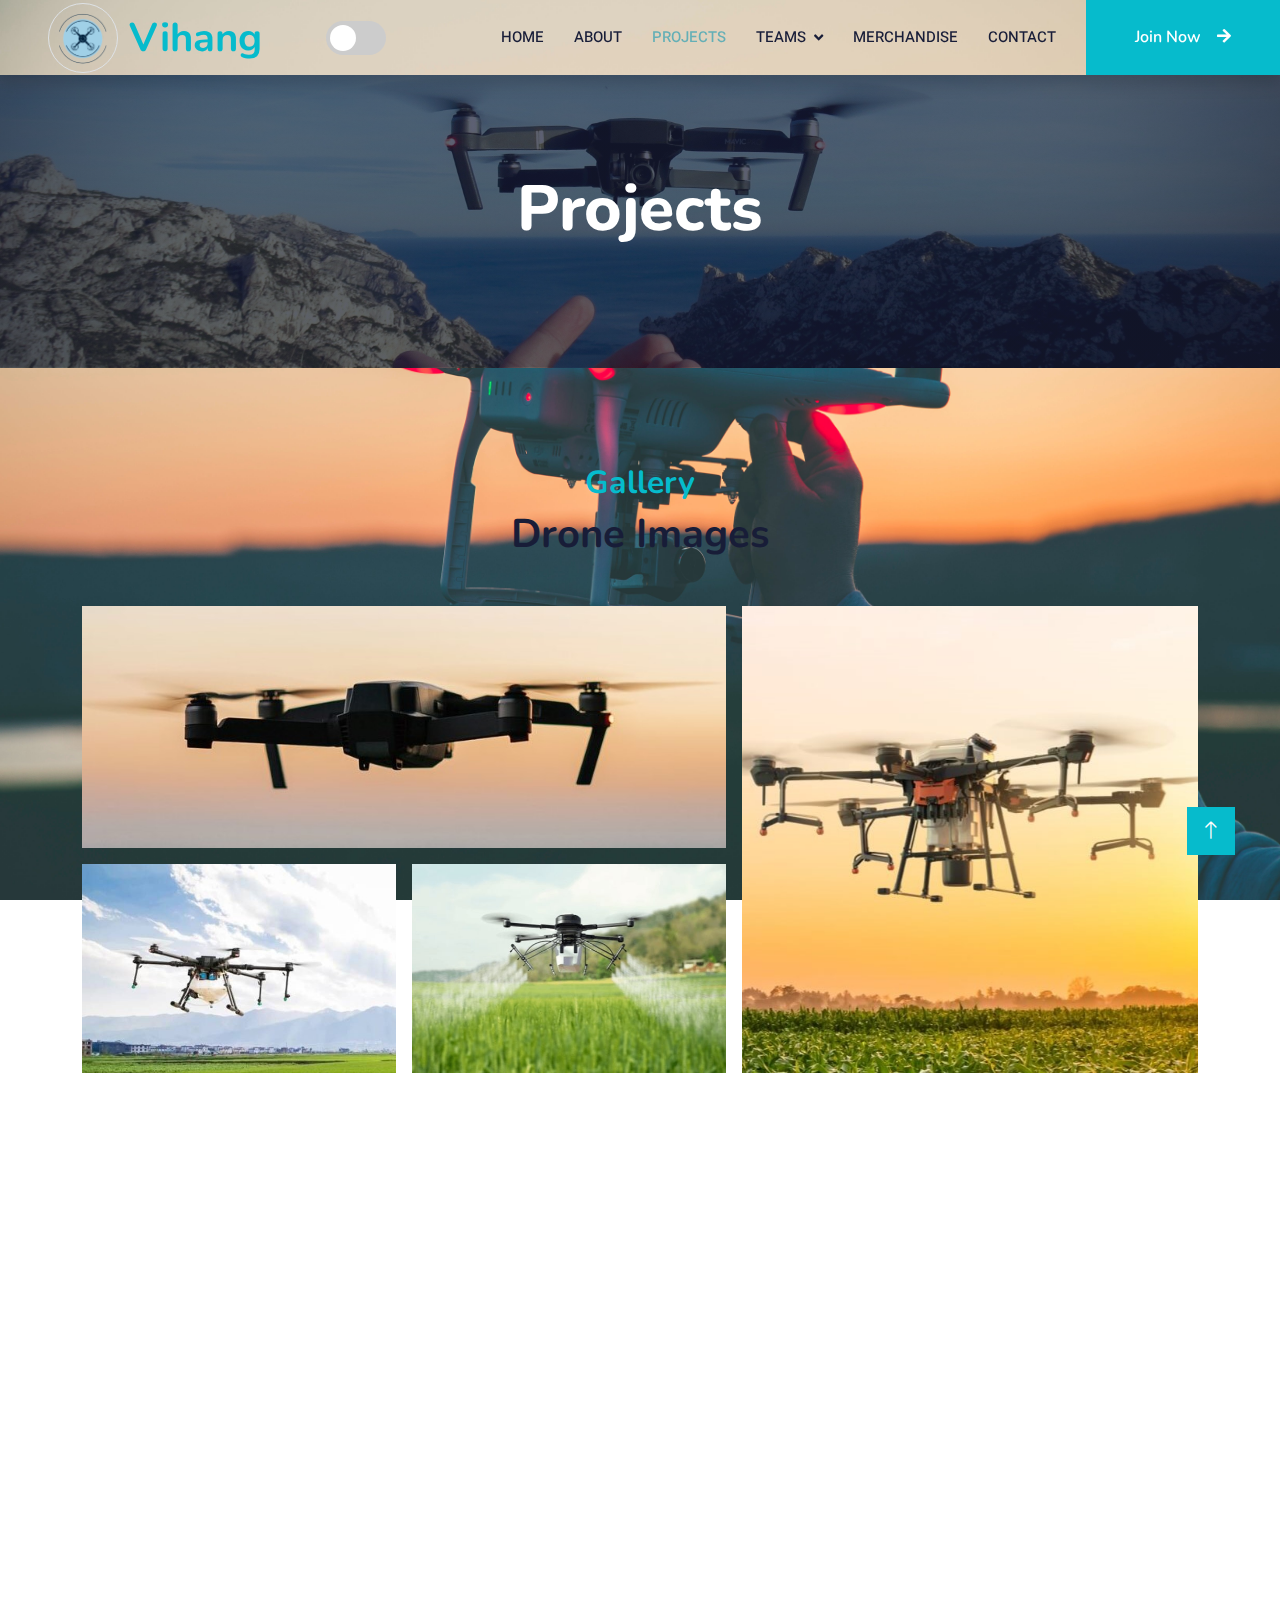
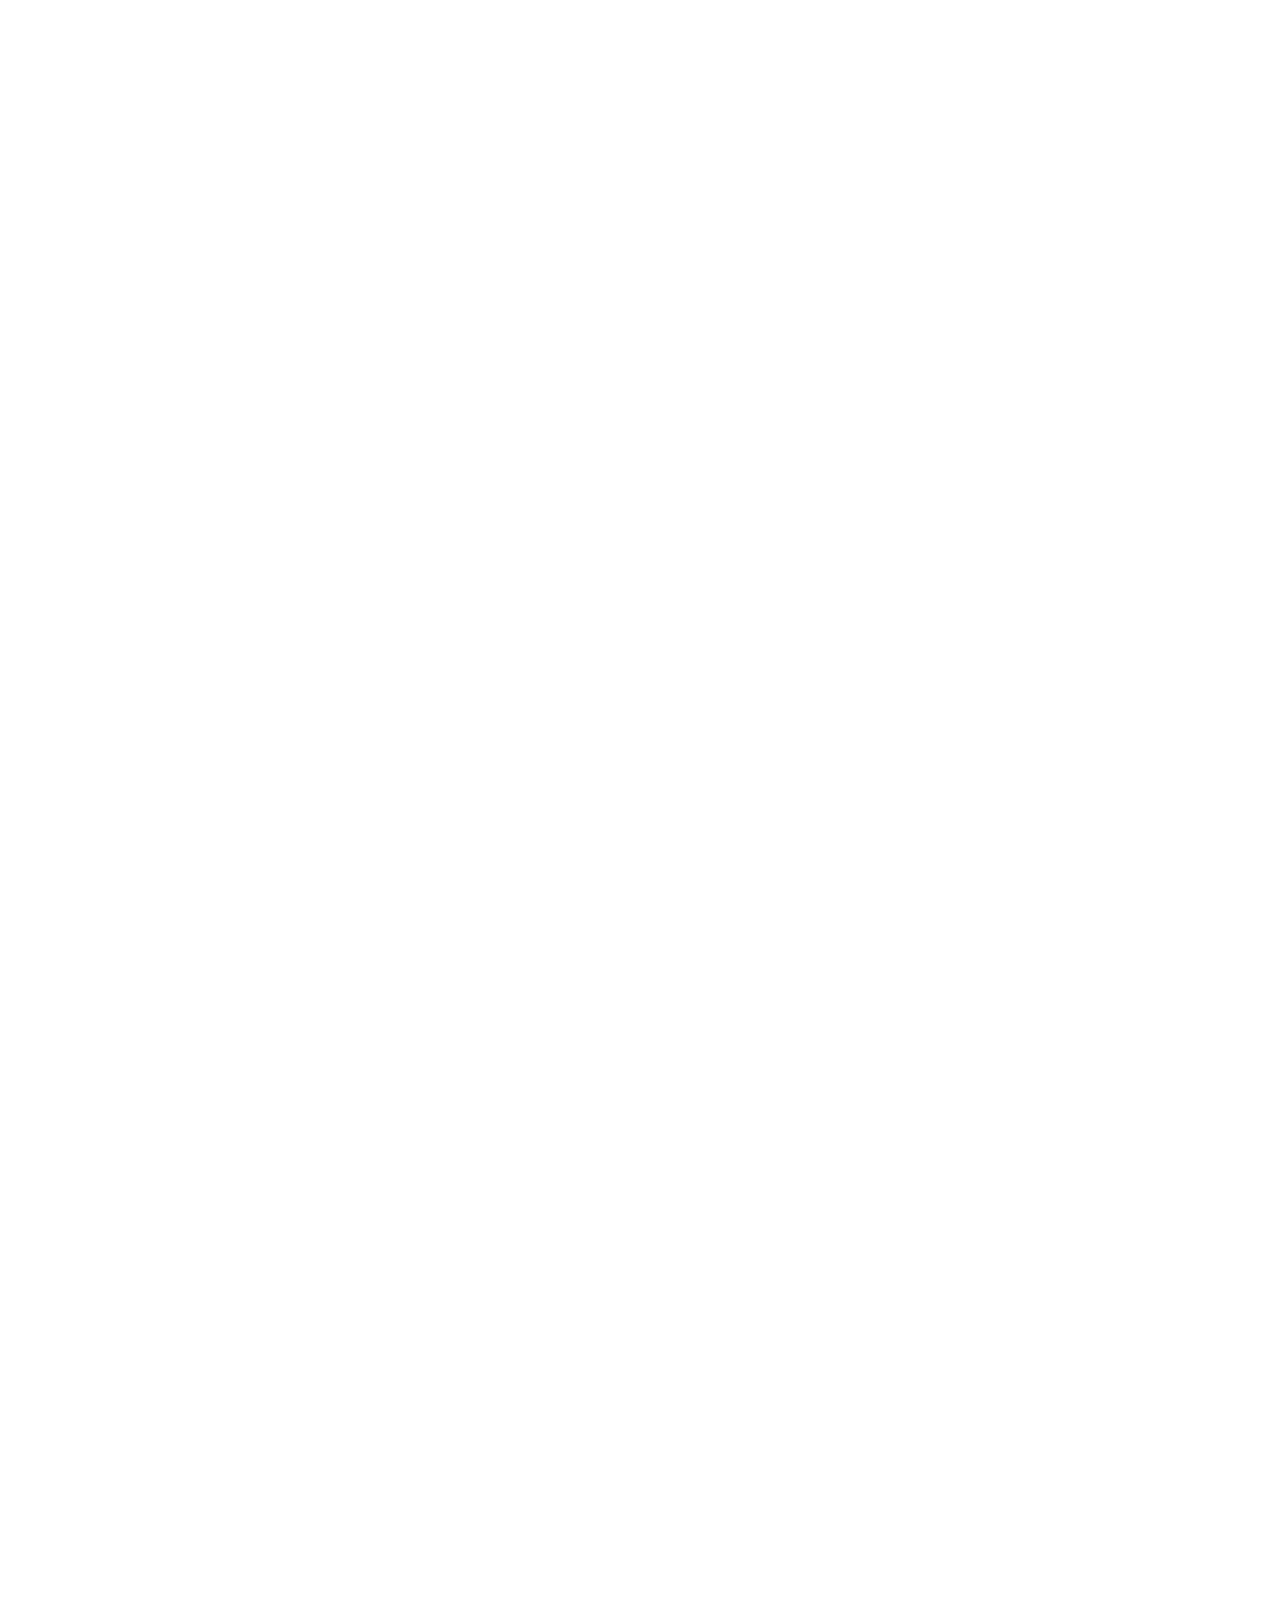
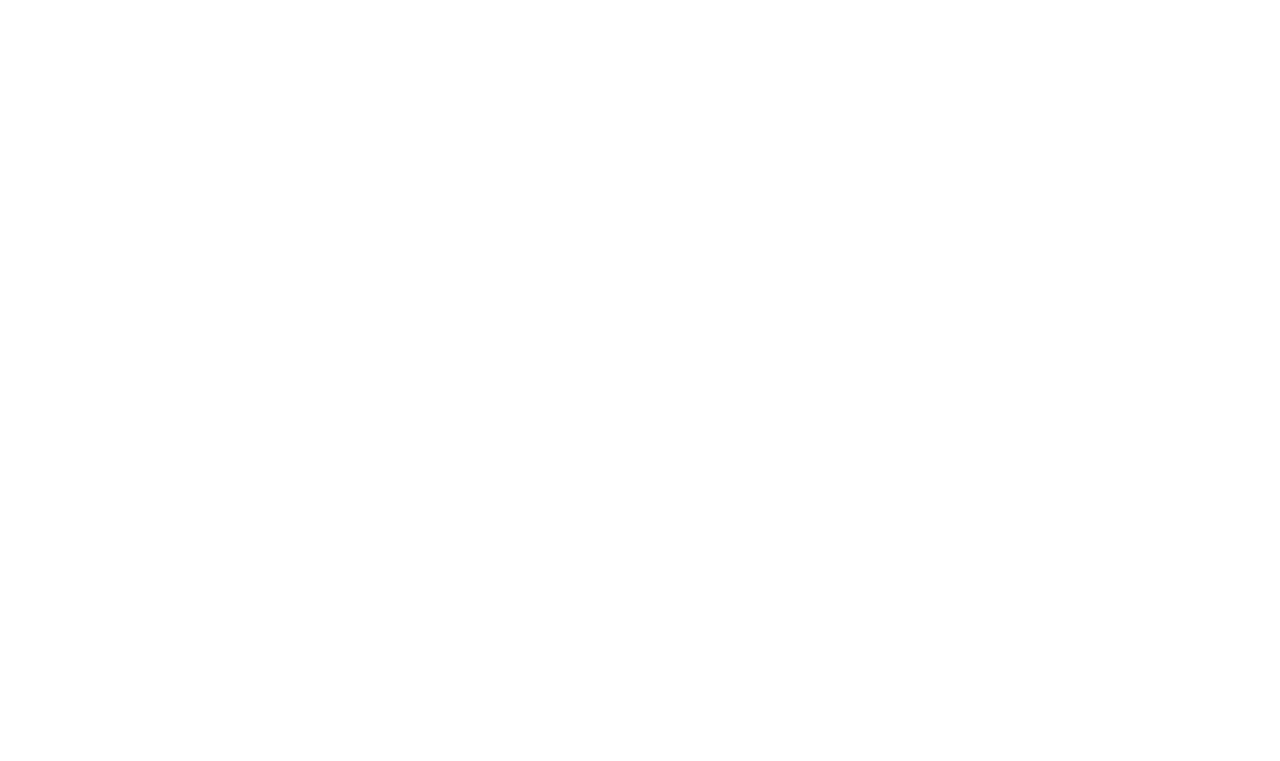
<file: projects.html>
<!DOCTYPE html>
<html lang="en">

<head>
    <meta charset="utf-8">
    <title>Vihang | SSGMCE</title>
    <meta content="width=device-width, initial-scale=1.0" name="viewport">
    <meta content="" name="keywords">
    <meta content="" name="description">

    <!-- Favicon -->
    <link href="img/favicon.ico" rel="icon">

    <!-- Google Web Fonts -->
    <link rel="preconnect" href="https://fonts.googleapis.com">
    <link rel="preconnect" href="https://fonts.gstatic.com" crossorigin>
    <link
        href="https://fonts.googleapis.com/css2?family=Heebo:wght@400;500;600&family=Nunito:wght@600;700;800&display=swap"
        rel="stylesheet">

    <!-- Icon Font Stylesheet -->
    <link href="https://cdnjs.cloudflare.com/ajax/libs/font-awesome/5.10.0/css/all.min.css" rel="stylesheet">
    <link href="https://cdn.jsdelivr.net/npm/bootstrap-icons@1.4.1/font/bootstrap-icons.css" rel="stylesheet">

    <!-- Libraries Stylesheet -->
    <link href="lib/animate/animate.min.css" rel="stylesheet">
    <link href="lib/owlcarousel/assets/owl.carousel.min.css" rel="stylesheet">

    <!-- Customized Bootstrap Stylesheet -->
    <link href="css/bootstrap.min.css" rel="stylesheet">

    <!-- Template Stylesheet -->
    <link href="css/style.css" rel="stylesheet">
</head>

<body>
    <!-- Spinner Start -->
    <div id="spinner"
        class="show bg-white position-fixed translate-middle w-100 vh-100 top-50 start-50 d-flex align-items-center justify-content-center">
        <div class="spinner-border text-primary" style="width: 3rem; height: 3rem;" role="status">
            <span class="sr-only">Loading...</span>
        </div>
    </div>
    <!-- Spinner End -->


    <!-- Navbar Start -->
    <nav class="navbar navbar-expand-lg navbar-light shadow sticky-top p-0">
        <a href="index.html" class="navbar-brand d-flex align-items-center px-4 px-lg-5">
            <h1 class="m-0 text-primary"><img class="border rounded-circle p-2 mx-auto mb-0" src="img/Vihang.png"
                        style="width: 70px; height: 70px;"></i></h1>
            <h1 class="m-0 text-primary">&nbspVihang</h1>
        </a>

     <!-- <button onclick="myFunction()"> -->
        <!-- Rounded switch -->
        <label class="switch">
            <input type="checkbox" onclick="myFunction()">
            <span class="slider round"></span>
        </label>
     <!-- </button> -->

        <button type="button" class="navbar-toggler me-4" data-bs-toggle="collapse" data-bs-target="#navbarCollapse">
            <span class="navbar-toggler-icon"></span>
        </button>
        <div class="collapse navbar-collapse" id="navbarCollapse">
            <div class="navbar-nav ms-auto p-4 p-lg-0">
                <a href="index.html" class="nav-item nav-link">Home</a>
                <a href="about.html" class="nav-item nav-link">About</a>
                <a href="projects.html" class="nav-item nav-link active">Projects</a>
                <div class="nav-item dropdown">
                    <a href="#" class="nav-link dropdown-toggle" data-bs-toggle="dropdown">Teams</a>
                    <div class="dropdown-menu fade-down m-0">
                        <a href="team.html" class="dropdown-item">Our Team</a>
                        <a href="alumini.html" class="dropdown-item">Our Alumini</a>
                        <!-- <a href="testimonial.html" class="dropdown-item">Testimonial</a>
                        <a href="404.html" class="dropdown-item">404 Page</a> -->
                    </div>
                </div>
                <a href="merchandise.html" class="nav-item nav-link">Merchandise</a>
                <a href="contact.html" class="nav-item nav-link">Contact</a>
            </div>
            <a href="" class="btn btn-primary py-4 px-lg-5 d-none d-lg-block">Join Now<i
                    class="fa fa-arrow-right ms-3"></i></a>
        </div>
    </nav>
    <!-- Navbar End -->


    <!-- Header Start -->
    <div class="container-fluid bg-primary py-5 mb-5 page-header">
        <div class="container py-5">
            <div class="row justify-content-center">
                <div class="col-lg-10 text-center">
                    <h1 class="display-3 text-white animated slideInDown">Projects</h1>
                    <nav aria-label="breadcrumb">
                        <ol class="breadcrumb justify-content-center">
                            <!-- <li class="breadcrumb-item"><a class="text-white" href="#">Home</a></li>
                            <li class="breadcrumb-item"><a class="text-white" href="#">Pages</a></li>
                            <li class="breadcrumb-item"><a class="text-white" href="#">Teams</a></li>
                            <li class="breadcrumb-item text-white active" aria-current="page">Courses</li> -->
                        </ol>
                    </nav>
                </div>
            </div>
        </div>
    </div>
    <!-- Header End -->


    <!-- Categories Start -->
    <div class="container-xxl py-5 category">
        <div class="container">
            <div class="text-center wow fadeInUp" data-wow-delay="0.1s">
                <h2 class=" text-center text-primary px-3">Gallery</h2>
                <h1 class="mb-5">Drone Images</h1>
            </div>
            <div class="row g-3">
                <div class="col-lg-7 col-md-6">
                    <div class="row g-3">
                        <div class="col-lg-12 col-md-12 wow zoomIn" data-wow-delay="0.1s">
                            <a class="position-relative d-block overflow-hidden" >
                                <img class="img-fluid" src="img/cat-1.jpg" alt="">
                                <!-- <div class="bg-white text-center position-absolute bottom-0 end-0 py-2 px-3" style="margin: 1px;">
                                    <h5 class="m-0">Web Design</h5>
                                    <small class="text-primary">49 Courses</small>
                                </div> -->
                            </a>
                        </div>
                        <div class="col-lg-6 col-md-12 wow zoomIn" data-wow-delay="0.3s">
                            <a class="position-relative d-block overflow-hidden" >
                                <img class="img-fluid" src="img/cat-2.jpg" alt="">
                                <!-- <div class="bg-white text-center position-absolute bottom-0 end-0 py-2 px-3" style="margin: 1px;">
                                    <h5 class="m-0">Graphic Design</h5>
                                    <small class="text-primary">49 Courses</small>
                                </div> -->
                            </a>
                        </div>
                        <div class="col-lg-6 col-md-12 wow zoomIn" data-wow-delay="0.5s">
                            <a class="position-relative d-block overflow-hidden" >
                                <img class="img-fluid" src="img/cat-3.jpg" alt="">
                                <!-- <div class="bg-white text-center position-absolute bottom-0 end-0 py-2 px-3" style="margin: 1px;">
                                    <h5 class="m-0">Video Editing</h5>
                                    <small class="text-primary">49 Courses</small>
                                </div> -->
                            </a>
                        </div>
                    </div>
                </div>
                <div class="col-lg-5 col-md-6 wow zoomIn" data-wow-delay="0.7s" style="min-height: 350px;">
                    <a class="position-relative d-block h-100 overflow-hidden" >
                        <img class="img-fluid position-absolute w-100 h-100" src="img/cat-4.jpg" alt=""
                            style="object-fit: cover;">
                        <!-- <div class="bg-white text-center position-absolute bottom-0 end-0 py-2 px-3" style="margin:  1px;">
                            <h5 class="m-0">Online Marketing</h5>
                            <small class="text-primary">49 Courses</small>
                        </div> -->
                    </a>
                </div>
            </div>
        </div>
    </div>
    <!-- Categories Start -->


    <!-- Projects Start -->
    <div class="container-xxl py-5">
        <div class="container">
            <div class="text-center wow fadeInUp" data-wow-delay="0.1s">
                <h2 class=" text-center text-primary px-3">Projects</h2>
                <h1 class="mb-5">Popular Projects</h1>
            </div>
            <div class="row g-4 justify-content-center">
                <div class="col-lg-4 col-md-6 wow fadeInUp" data-wow-delay="0.1s">
                    <div class="course-item bg-light">
                        <div class="position-relative overflow-hidden">
                            <img class="img-fluid" src="img/course-1.jpg" alt="">
                            <div class="w-100 d-flex justify-content-center position-absolute bottom-0 start-0 mb-4">
                                <!-- <a href="#" class="flex-shrink-0 btn btn-sm btn-primary px-3 border-end" style="border-radius: 30px 0 0 30px;">Read more</a> -->
                                <!-- <a href="#" class="flex-shrink-0 btn btn-sm btn-primary px-3" style="border-radius: 0 30px 30px 0;">Join Now</a> -->
                            </div>
                        </div>
                        <div class="text-center p-4 pb-0">
                            <!-- <h3 class="mb-0">$149.00</h3> -->
                            <!-- <div class="mb-3">
                                <small class="fa fa-star text-primary"></small>
                                <small class="fa fa-star text-primary"></small>
                                <small class="fa fa-star text-primary"></small>
                                <small class="fa fa-star text-primary"></small>
                                <small class="fa fa-star text-primary"></small>
                                <small>(123)</small>
                            </div> -->
                            <h4 class="mb-4"><br>Analysis of Problem and Objectives</h4>
                            <!-- <a href="#" class="flex-shrink-0 btn btn-sm btn-primary px-3 border-end" style="border-radius: 30px 30px 30px 30px;"> Read More </a> -->
                            <div class="nav-item dropdown">
                                <a href="#" class="flex-shrink-0 btn btn-sm btn-primary px-3 border-end"
                                    style="border-radius: 30px 30px 30px 30px;">Read More </a>
                                <div class="dropdown-menu fade-down m-0">
                                    <a href="" class="collapsed" style="color: black;">
                                        <b><p class="" style="text-align: center;">Objectives of Module:</p></b>
                                        &emsp;1. To Decide Configuration of Drone to be &emsp;&emsp;&emsp;developed.<br>
                                        &emsp;2. To Decide Possibilities of further research in &emsp;&emsp;&emsp;it that to be implemented.<br>
                                        <b><p class="" style="text-align: center;">Deliverables:</p></b>
                                        &emsp;1. Review Paper Published in UGC-Care.<br> 
                                        &emsp;2. Journal ”Review on Research Possibilities in &emsp;use of UAV for plant protection and variable sp.
                                    </a>
                                </div>
                            </div>
                        </div>
                        <!-- <div class="d-flex border-top">
                            <small class="flex-fill text-center border-end py-2"><i class="fa fa-user-tie text-primary me-2"></i>John Doe</small>
                            <small class="flex-fill text-center border-end py-2"><i class="fa fa-clock text-primary me-2"></i>1.49 Hrs</small>
                            <small class="flex-fill text-center py-2"><i class="fa fa-user text-primary me-2"></i>30 Students</small>
                        </div> -->
                    </div>
                </div>
                <div class="col-lg-4 col-md-6 wow fadeInUp" data-wow-delay="0.3s">
                    <div class="course-item bg-light">
                        <div class="position-relative overflow-hidden">
                            <img class="img-fluid" src="img/course-2.jpg" alt="">
                            <!-- <div class="w-100 d-flex justify-content-center position-absolute bottom-0 start-0 mb-4">
                                <a href="#" class="flex-shrink-0 btn btn-sm btn-primary px-3 border-end" style="border-radius: 30px 0 0 30px;">Read More</a>
                                <a href="#" class="flex-shrink-0 btn btn-sm btn-primary px-3" style="border-radius: 0 30px 30px 0;">Join Now</a>
                            </div> -->
                        </div>
                        <div class="text-center p-4 pb-0">
                            <!-- <h3 class="mb-0">$149.00</h3> -->
                            <!-- <div class="mb-3">
                                <small class="fa fa-star text-primary"></small>
                                <small class="fa fa-star text-primary"></small>
                                <small class="fa fa-star text-primary"></small>
                                <small class="fa fa-star text-primary"></small>
                                <small class="fa fa-star text-primary"></small>
                                <small>(123)</small>
                            </div> -->
                            <h4 class="mb-4" >Development of Racing Drone</h4><br><br>
                            <!-- <a href="#" class="flex-shrink-0 btn btn-sm btn-primary px-3 border-end" style="border-radius: 30px 30px 30px 30px;"> Read More </a> -->
                            <div class="nav-item dropdown">
                                <a href="#" class="flex-shrink-0 btn btn-sm btn-primary px-3 border-end"
                                    style="border-radius: 30px 30px 30px 30px; color:">Read More</a>
                                <div class="dropdown-menu fade-down m-0">
                                    <a href="" class="collapsed" style="color: black;">
                                        <b><p class="" style="text-align: center;">Objectives of Module:</p></b>
                                        &emsp;1. To Issue Junked Drone from CSE department &emsp;&emsp;and understood its assembly system.<br> 
                                        &emsp;2. To Purchase required parts like FC, Motors, &emsp;&emsp;etc and developed Racing Drone and develop &emsp;&emsp;it.<br> 
                                        <b><p class="" style="text-align: center;">Deliverables:</p></b>
                                        &emsp;1. Development of Rotorcraft or Racing Quad &emsp;&emsp;Copter.
                                    </a>
                                </div>
                            </div>
                        </div>
                        <!-- <div class="d-flex border-top">
                            <small class="flex-fill text-center border-end py-2"><i class="fa fa-user-tie text-primary me-2"></i>John Doe</small>
                            <small class="flex-fill text-center border-end py-2"><i class="fa fa-clock text-primary me-2"></i>1.49 Hrs</small>
                            <small class="flex-fill text-center py-2"><i class="fa fa-user text-primary me-2"></i>30 Students</small>
                        </div> -->
                    </div>
                </div>
                <div class="col-lg-4 col-md-6 wow fadeInUp" data-wow-delay="0.5s">
                    <div class="course-item bg-light">
                        <div class="position-relative overflow-hidden">
                            <img class="img-fluid" src="img/course-3.jpg" alt="">
                            <!-- <div class="w-100 d-flex justify-content-center position-absolute bottom-0 start-0 mb-4">
                                <a href="#" class="flex-shrink-0 btn btn-sm btn-primary px-3 border-end" style="border-radius: 30px 0 0 30px;">Read More</a>
                                <a href="#" class="flex-shrink-0 btn btn-sm btn-primary px-3" style="border-radius: 0 30px 30px 0;">Join Now</a>
                            </div> -->
                        </div>
                        <div class="text-center p-4 pb-0">
                            <!-- <h3 class="mb-0">$149.00</h3> -->
                            <!-- <div class="mb-3">
                                <small class="fa fa-star text-primary"></small>
                                <small class="fa fa-star text-primary"></small>
                                <small class="fa fa-star text-primary"></small>
                                <small class="fa fa-star text-primary"></small>
                                <small class="fa fa-star text-primary"></small>
                                <small>(123)</small>
                            </div> -->
                            <h4 class="mb-4">Development of Spraying Drone</h4><br><br>
                            <!-- <a href="#" class="flex-shrink-0 btn btn-sm btn-primary px-3 border-end" style="border-radius: 30px 30px 30px 30px;"> Read More </a> -->
                            <div class="nav-item dropdown">
                                <a href="#" class="flex-shrink-0 btn btn-sm btn-primary px-3 border-end"
                                    style="border-radius: 30px 30px 30px 30px;">Read More </a>
                                <div class="dropdown-menu fade-down m-0">
                                    <a href="" class="collapsed" style="color: black;">
                                        <b><p class="" style="text-align: center;">Objectives of Module:</p></b>
                                        &emsp; 1. To Develop Drone with all currently available &emsp; utilities in low
                                         cost cheaper than market price. 
                                         <b><p class="" style="text-align: center;">Deliverables:</p></b>
                                         &emsp;1. Low Cost (Nearly 40% cost effective) Hex &emsp;&emsp;copter or Spraying Drone 
                                         with all Latest &emsp;&emsp;Facilities.
                                         <br>&emsp;&emsp;2. Project Report or File with All necessary &emsp;Information.
                                    </a>
                                </div>
                            </div>
                        </div>
                        <!-- <div class="d-flex border-top">
                            <small class="flex-fill text-center border-end py-2"><i class="fa fa-user-tie text-primary me-2"></i>John Doe</small>
                            <small class="flex-fill text-center border-end py-2"><i class="fa fa-clock text-primary me-2"></i>1.49 Hrs</small>
                            <small class="flex-fill text-center py-2"><i class="fa fa-user text-primary me-2"></i>30 Students</small>
                        </div> -->
                    </div>
                </div>
            </div>
        </div>
    </div>

    <div class="container-xxl py-5">
        <div class="container">
            <!-- <div class="text-center wow fadeInUp" data-wow-delay="0.1s">
                <h6 class="section-title bg-white text-center text-primary px-3">Projects</h6>
                <h1 class="mb-5">Popular Projects</h1>
            </div> -->
            <div class="row g-4 justify-content-center">
                <div class="col-lg-4 col-md-6 wow fadeInUp" data-wow-delay="0.1s">
                    <div class="course-item bg-light">
                        <div class="position-relative overflow-hidden">
                            <img class="img-fluid" src="img/course-1.jpg" alt="">
                            <div class="w-100 d-flex justify-content-center position-absolute bottom-0 start-0 mb-4">
                                <!-- <a href="#" class="flex-shrink-0 btn btn-sm btn-primary px-3 border-end" style="border-radius: 30px 0 0 30px;">Read more</a> -->
                                <!-- <a href="#" class="flex-shrink-0 btn btn-sm btn-primary px-3" style="border-radius: 0 30px 30px 0;">Join Now</a> -->
                            </div>
                        </div>
                        <div class="text-center p-4 pb-0">
                            <!-- <h3 class="mb-0">$149.00</h3> -->
                            <!-- <div class="mb-3">
                                <small class="fa fa-star text-primary"></small>
                                <small class="fa fa-star text-primary"></small>
                                <small class="fa fa-star text-primary"></small>
                                <small class="fa fa-star text-primary"></small>
                                <small class="fa fa-star text-primary"></small>
                                <small>(123)</small>
                            </div> -->
                            <h4 class="mb-4">Design and Development Web Based solution to analyze crop health using Mask-RCNN</h4><br>
                            <!-- <a href="#" class="flex-shrink-0 btn btn-sm btn-primary px-3 border-end" style="border-radius: 30px 30px 30px 30px;"> Read More </a> -->
                            <div class="nav-item dropdown">
                                <a href="#" class="flex-shrink-0 btn btn-sm btn-primary px-3 border-end"
                                    style="border-radius: 30px 30px 30px 30px;">Read More </a>
                                <div class="dropdown-menu fade-down m-0">
                                    <a href="" class="collapsed" style="color: black;">
                                        <b><p class="" style="text-align: center;">Objectives of Module:</p></b>
                                        &emsp;1. To Design and Develop Software System that &emsp;can Monitor Plant Decease Using ML and CV.<br>
                                        <b><p class="" style="text-align: center;">Deliverables:</p></b>
                                        &emsp;D.1- Seminar and Project Report.<br>
                                        &emsp;D.1- Workable Web Based Solution for Plant &emsp;&emsp;Health Monitoring using ML and CV.
                                    </a>
                                </div>
                            </div>
                        </div>
                        <!-- <div class="d-flex border-top">
                            <small class="flex-fill text-center border-end py-2"><i class="fa fa-user-tie text-primary me-2"></i>John Doe</small>
                            <small class="flex-fill text-center border-end py-2"><i class="fa fa-clock text-primary me-2"></i>1.49 Hrs</small>
                            <small class="flex-fill text-center py-2"><i class="fa fa-user text-primary me-2"></i>30 Students</small>
                        </div> -->
                    </div>
                </div>
                <div class="col-lg-4 col-md-6 wow fadeInUp" data-wow-delay="0.3s">
                    <div class="course-item bg-light">
                        <div class="position-relative overflow-hidden">
                            <img class="img-fluid" src="img/course-2.jpg" alt="">
                            <!-- <div class="w-100 d-flex justify-content-center position-absolute bottom-0 start-0 mb-4">
                                <a href="#" class="flex-shrink-0 btn btn-sm btn-primary px-3 border-end" style="border-radius: 30px 0 0 30px;">Read More</a>
                                <a href="#" class="flex-shrink-0 btn btn-sm btn-primary px-3" style="border-radius: 0 30px 30px 0;">Join Now</a>
                            </div> -->
                        </div>
                        <div class="text-center p-4 pb-0">
                            <!-- <h3 class="mb-0">$149.00</h3> -->
                            <!-- <div class="mb-3">
                                <small class="fa fa-star text-primary"></small>
                                <small class="fa fa-star text-primary"></small>
                                <small class="fa fa-star text-primary"></small>
                                <small class="fa fa-star text-primary"></small>
                                <small class="fa fa-star text-primary"></small>
                                <small>(123)</small>
                            </div> -->
                            <h4 class="mb-4">Cloning of Spraying Drone: In house design and development</h4><br><br>
                            <!-- <a href="#" class="flex-shrink-0 btn btn-sm btn-primary px-3 border-end" style="border-radius: 30px 30px 30px 30px;"> Read More </a> -->
                            <div class="nav-item dropdown">
                                <a href="#" class="flex-shrink-0 btn btn-sm btn-primary px-3 border-end"
                                    style="border-radius: 30px 30px 30px 30px;">Read More</a>
                                <div class="dropdown-menu fade-down m-0">
                                    <a href="" class="collapsed" style="color: black;">
                                        <b><p class="" style="text-align: center;">Objectives of Module:</p></b>
                                        &emsp;1.To manufacture Drone Frame with carbon &emsp;&emsp;fiber,in house to cut cost as per new &emsp;&emsp;&emsp;requirements.<br>
                                        &emsp;2.To design and develop Spraying system with its tank to spray.<br>
                                        &emsp;3.Battery will be assembled using imported LI-PO Cells.<br>
                                        <b><p class="" style="text-align: center;">Deliverables:</p></b>
                                        &emsp;D.1- Study Report of Battery Assembly for UAVs.<br>
                                        &emsp;D.1- Lithium Polymer based Assembled Battery.<br>
                                    </a>
                                </div>
                            </div>
                        </div>
                        <!-- <div class="d-flex border-top">
                            <small class="flex-fill text-center border-end py-2"><i class="fa fa-user-tie text-primary me-2"></i>John Doe</small>
                            <small class="flex-fill text-center border-end py-2"><i class="fa fa-clock text-primary me-2"></i>1.49 Hrs</small>
                            <small class="flex-fill text-center py-2"><i class="fa fa-user text-primary me-2"></i>30 Students</small>
                        </div> -->
                    </div>
                </div>
                <div class="col-lg-4 col-md-6 wow fadeInUp" data-wow-delay="0.5s">
                    <div class="course-item bg-light">
                        <div class="position-relative overflow-hidden">
                            <img class="img-fluid" src="img/course-3.jpg" alt="">
                            <!-- <div class="w-100 d-flex justify-content-center position-absolute bottom-0 start-0 mb-4">
                                <a href="#" class="flex-shrink-0 btn btn-sm btn-primary px-3 border-end" style="border-radius: 30px 0 0 30px;">Read More</a>
                                <a href="#" class="flex-shrink-0 btn btn-sm btn-primary px-3" style="border-radius: 0 30px 30px 0;">Join Now</a>
                            </div> -->
                        </div>
                        <div class="text-center p-4 pb-0">
                            <!-- <h3 class="mb-0">$149.00</h3> -->
                            <!-- <div class="mb-3">
                                <small class="fa fa-star text-primary"></small>
                                <small class="fa fa-star text-primary"></small>
                                <small class="fa fa-star text-primary"></small>
                                <small class="fa fa-star text-primary"></small>
                                <small class="fa fa-star text-primary"></small>
                                <small>(123)</small>
                            </div> -->
                            <h4 class="mb-4">Recycling Li-Po Batteries: Design and Develop of Lithium Polymer Battery using Dead Cells</h4>
                            <!-- <a href="#" class="flex-shrink-0 btn btn-sm btn-primary px-3 border-end" style="border-radius: 30px 30px 30px 30px;"> Read More </a> -->
                            <div class="nav-item dropdown">
                                <a href="#" class="flex-shrink-0 btn btn-sm btn-primary px-3 border-end"
                                    style="border-radius: 30px 30px 30px 30px;">Read More </a>
                                <div class="dropdown-menu fade-down m-0">
                                    <a href="" class="collapsed" style="color: black;">
                                        <b><p class="" style="text-align: center;">Objectives of Module:</p></b>
                                        &emsp;1.To Assemble Lithium Polymer Battery using Dead Cells.<br>
                                        <b><p class="" style="text-align: center;">Deliverables:</p></b>
                                        &emsp;1.Lithium Polymer ready to use battery assembled<br> from recycling of dead cells.<br>
                                        &emsp;2.Project Report stating Analysis done on batteries and <br>Possibility of recycling cells.<br>
                                    </a>
                                </div>
                            </div>
                        </div>
                        <!-- <div class="d-flex border-top">
                            <small class="flex-fill text-center border-end py-2"><i class="fa fa-user-tie text-primary me-2"></i>John Doe</small>
                            <small class="flex-fill text-center border-end py-2"><i class="fa fa-clock text-primary me-2"></i>1.49 Hrs</small>
                            <small class="flex-fill text-center py-2"><i class="fa fa-user text-primary me-2"></i>30 Students</small>
                        </div> -->
                    </div>
                </div>
            </div>
        </div>
    </div>

    <div class="container-xxl py-5">
        <div class="container">
            <!-- <div class="text-center wow fadeInUp" data-wow-delay="0.1s">
                <h6 class="section-title bg-white text-center text-primary px-3">Projects</h6>
                <h1 class="mb-5">Popular Projects</h1>
            </div> -->
            <div class="row g-4 justify-content-center">
                <div class="col-lg-4 col-md-6 wow fadeInUp" data-wow-delay="0.1s">
                    <div class="course-item bg-light">
                        <div class="position-relative overflow-hidden">
                            <img class="img-fluid" src="img/course-1.jpg" alt="">
                            <div class="w-100 d-flex justify-content-center position-absolute bottom-0 start-0 mb-4">
                                <!-- <a href="#" class="flex-shrink-0 btn btn-sm btn-primary px-3 border-end" style="border-radius: 30px 0 0 30px;">Read more</a> -->
                                <!-- <a href="#" class="flex-shrink-0 btn btn-sm btn-primary px-3" style="border-radius: 0 30px 30px 0;">Join Now</a> -->
                            </div>
                        </div>
                        <div class="text-center p-4 pb-0">
                            <!-- <h3 class="mb-0">$149.00</h3> -->
                            <!-- <div class="mb-3">
                                <small class="fa fa-star text-primary"></small>
                                <small class="fa fa-star text-primary"></small>
                                <small class="fa fa-star text-primary"></small>
                                <small class="fa fa-star text-primary"></small>
                                <small class="fa fa-star text-primary"></small>
                                <small>(123)</small>
                            </div> -->
                            <h4 class="mb-4">Designing of Automated Pulley Mechanism to attach with frame for making drone capable to lift weight.</h4><br>
                            <!-- <a href="#" class="flex-shrink-0 btn btn-sm btn-primary px-3 border-end" style="border-radius: 30px 30px 30px 30px;">READ MORE</a> -->
                            <div class="nav-item dropdown">
                                <a href="#" class="flex-shrink-0 btn btn-sm btn-primary px-3 border-end"
                                    style="border-radius: 30px 30px 30px 30px;">Read More </a>
                                <div class="dropdown-menu fade-down m-0">
                                    <a href="" class="collapsed" style="color: black;">
                                        <b><p class="" style="text-align: center;">Objectives of Module:</p></b>
                                        &emsp;1.To Assemble Lithium Polymer Battery using Dead Cells.<br>
                                        <b><p class="" style="text-align: center;">Deliverables:</p></b>
                                        &emsp;1.Lithium Polymer ready to use battery assembled from recycling of dead cells.<br>
                                        &emsp;2.Project Report stating Analysis done on batteries and Possibility of recycling cells.
                                    </a>
                                </div>
                            </div>
                        </div>
                        <!-- <div class="d-flex border-top">
                            <small class="flex-fill text-center border-end py-2"><i class="fa fa-user-tie text-primary me-2"></i>John Doe</small>
                            <small class="flex-fill text-center border-end py-2"><i class="fa fa-clock text-primary me-2"></i>1.49 Hrs</small>
                            <small class="flex-fill text-center py-2"><i class="fa fa-user text-primary me-2"></i>30 Students</small>
                        </div> -->
                    </div>
                </div>
                <div class="col-lg-4 col-md-6 wow fadeInUp" data-wow-delay="0.3s">
                    <div class="course-item bg-light">
                        <div class="position-relative overflow-hidden">
                            <img class="img-fluid" src="img/course-2.jpg" alt="">
                            <!-- <div class="w-100 d-flex justify-content-center position-absolute bottom-0 start-0 mb-4">
                                <a href="#" class="flex-shrink-0 btn btn-sm btn-primary px-3 border-end" style="border-radius: 30px 0 0 30px;">Read More</a>
                                <a href="#" class="flex-shrink-0 btn btn-sm btn-primary px-3" style="border-radius: 0 30px 30px 0;">Join Now</a>
                            </div> -->
                        </div>
                        <div class="text-center p-4 pb-0">
                            <!-- <h3 class="mb-0">$149.00</h3> -->
                            <!-- <div class="mb-3">
                                <small class="fa fa-star text-primary"></small>
                                <small class="fa fa-star text-primary"></small>
                                <small class="fa fa-star text-primary"></small>
                                <small class="fa fa-star text-primary"></small>
                                <small class="fa fa-star text-primary"></small>
                                <small>(123)</small>
                            </div> -->
                            <h4 class="mb-4">Design and Development of Flight Controller for Quad Copter using Personal Network of Mobile Station.</h4><br>
                            <!-- <a href="#" class="flex-shrink-0 btn btn-sm btn-primary px-3 border-end" style="border-radius: 30px 30px 30px 30px;"> Read More </a> -->
                            <div class="nav-item dropdown">
                                <a href="#" class="flex-shrink-0 btn btn-sm btn-primary px-3 border-end"
                                    style="border-radius: 30px 30px 30px 30px;">Read More </a>
                                <div class="dropdown-menu fade-down m-0">
                                    <a href="" class="collapsed" style="color: black;">
                                        <b><p class="" style="text-align: center;">Objectives of Module:</p></b>
                                        &emsp;1. To Develop Drone with all currently available utilities in low cost cheaper than market price.<br>
                                        <b><p class="" style="text-align: center;">Deliverables:</p></b>
                                        &emsp;1. Low Cost (Nearly 40% cost effective) Hex copter or Spraying Drone with all Latest Facilities.<br>
                                        &emsp;2. Project Report or File with All necessary Information.
                                    </a>
                                </div>
                            </div>
                        </div>
                        <!-- <div class="d-flex border-top">
                            <small class="flex-fill text-center border-end py-2"><i class="fa fa-user-tie text-primary me-2"></i>John Doe</small>
                            <small class="flex-fill text-center border-end py-2"><i class="fa fa-clock text-primary me-2"></i>1.49 Hrs</small>
                            <small class="flex-fill text-center py-2"><i class="fa fa-user text-primary me-2"></i>30 Students</small>
                        </div> -->
                    </div>
                </div>
                <div class="col-lg-4 col-md-6 wow fadeInUp" data-wow-delay="0.5s">
                    <div class="course-item bg-light">
                        <div class="position-relative overflow-hidden">
                            <img class="img-fluid" src="img/course-3.jpg" alt="">
                            <!-- <div class="w-100 d-flex justify-content-center position-absolute bottom-0 start-0 mb-4">
                                <a href="#" class="flex-shrink-0 btn btn-sm btn-primary px-3 border-end" style="border-radius: 30px 0 0 30px;">Read More</a>
                                <a href="#" class="flex-shrink-0 btn btn-sm btn-primary px-3" style="border-radius: 0 30px 30px 0;">Join Now</a>
                            </div> -->
                        </div>
                        <div class="text-center p-4 pb-0">
                            <!-- <h3 class="mb-0">$149.00</h3> -->
                            <!-- <div class="mb-3">
                                <small class="fa fa-star text-primary"></small>
                                <small class="fa fa-star text-primary"></small>
                                <small class="fa fa-star text-primary"></small>
                                <small class="fa fa-star text-primary"></small>
                                <small class="fa fa-star text-primary"></small>
                                <small>(123)</small>
                            </div> -->
                            <h4 class="mb-4">Designing and Development of Seed Spreader based on Conventional Control Mode for Variable Unmanned Aerial Vehicle.</h4>
                            <!-- <a href="#" class="flex-shrink-0 btn btn-sm btn-primary px-3 border-end" style="border-radius: 30px 30px 30px 30px;"> Read More </a> -->
                            <div class="nav-item dropdown">
                                <a href="#" class="flex-shrink-0 btn btn-sm btn-primary px-3 border-end"
                                    style="border-radius: 30px 30px 30px 30px;">Read More </a>
                                <div class="dropdown-menu fade-down m-0">
                                    <a href="" class="collapsed" style="color: black;">
                                        <b><p class="" style="text-align: center;">Objectives of Module:</p></b>
                                        &emsp;1. To Develop Drone with all currently available &emsp;&emsp;utilities in low cost cheaper than market &emsp;&emsp;&emsp;price.<br>
                                        <b><p class="" style="text-align: center;">Deliverables:</p></b>
                                        &emsp;1. Low Cost (Nearly 40% cost effective) Hex copter or Spraying Drone with all Latest Facilities.<br>
                                        &emsp;2. Project Report or File with All necessary Information.
                                    </a>
                                </div>
                            </div>
                        </div>
                        <!-- <div class="d-flex border-top">
                            <small class="flex-fill text-center border-end py-2"><i class="fa fa-user-tie text-primary me-2"></i>John Doe</small>
                            <small class="flex-fill text-center border-end py-2"><i class="fa fa-clock text-primary me-2"></i>1.49 Hrs</small>
                            <small class="flex-fill text-center py-2"><i class="fa fa-user text-primary me-2"></i>30 Students</small>
                        </div> -->
                    </div>
                </div>
            </div>
        </div>
    </div>

    <div class="container-xxl py-5">
        <div class="container">
            <!-- <div class="text-center wow fadeInUp" data-wow-delay="0.1s">
                <h6 class="section-title bg-white text-center text-primary px-3">Projects</h6>
                <h1 class="mb-5">Popular Projects</h1>
            </div> -->
            <div class="row g-4 justify-content-center">
                <div class="col-lg-4 col-md-6 wow fadeInUp" data-wow-delay="0.1s">
                    <div class="course-item bg-light">
                        <div class="position-relative overflow-hidden">
                            <img class="img-fluid" src="img/course-1.jpg" alt="">
                            <div class="w-100 d-flex justify-content-center position-absolute bottom-0 start-0 mb-4">
                                <!-- <a href="#" class="flex-shrink-0 btn btn-sm btn-primary px-3 border-end" style="border-radius: 30px 0 0 30px;">Read more</a> -->
                                <!-- <a href="#" class="flex-shrink-0 btn btn-sm btn-primary px-3" style="border-radius: 0 30px 30px 0;">Join Now</a> -->
                            </div>
                        </div>
                        <div class="text-center p-4 pb-0">
                            <!-- <h3 class="mb-0">$149.00</h3> -->
                            <!-- <div class="mb-3">
                                <small class="fa fa-star text-primary"></small>
                                <small class="fa fa-star text-primary"></small>
                                <small class="fa fa-star text-primary"></small>
                                <small class="fa fa-star text-primary"></small>
                                <small class="fa fa-star text-primary"></small>
                                <small>(123)</small>
                            </div> -->
                            <h4 class="mb-4">Design and development fuel assembly for the drone</h4><br><br><br>
                            <!-- <a href="#" class="flex-shrink-0 btn btn-sm btn-primary px-3 border-end" style="border-radius: 30px 30px 30px 30px;"> Read More </a> -->
                            <div class="nav-item dropdown">
                                <a href="#" class="flex-shrink-0 btn btn-sm btn-primary px-3 border-end"
                                    style="border-radius: 30px 30px 30px 30px;">Read More </a>
                                <div class="dropdown-menu fade-down m-0">
                                    <a href="" class="collapsed" style="color: black;">
                                        <b><p class="" style="text-align: center;">Objectives of Module:</p></b>
                                        &emsp;1. To Design and Develop Software System that &emsp;&emsp;can Monitor Plant Decease Using ML and CV.<br>
                                        <b><p class="" style="text-align: center;">Deliverables:</p></b>
                                        &emsp;D.1- Seminar and Project Report.<br>
                                        &emsp;D.1- Workable Web Based Solution for Plant &emsp;&emsp;Health Monitoring using ML and CV.
                                    </a>
                                </div>
                            </div>
                        </div>
                        <!-- <div class="d-flex border-top">
                            <small class="flex-fill text-center border-end py-2"><i class="fa fa-user-tie text-primary me-2"></i>John Doe</small>
                            <small class="flex-fill text-center border-end py-2"><i class="fa fa-clock text-primary me-2"></i>1.49 Hrs</small>
                            <small class="flex-fill text-center py-2"><i class="fa fa-user text-primary me-2"></i>30 Students</small>
                        </div> -->
                    </div>
                </div>
                <div class="col-lg-4 col-md-6 wow fadeInUp" data-wow-delay="0.3s">
                    <div class="course-item bg-light">
                        <div class="position-relative overflow-hidden">
                            <img class="img-fluid" src="img/course-2.jpg" alt="">
                            <!-- <div class="w-100 d-flex justify-content-center position-absolute bottom-0 start-0 mb-4">
                                <a href="#" class="flex-shrink-0 btn btn-sm btn-primary px-3 border-end" style="border-radius: 30px 0 0 30px;">Read More</a>
                                <a href="#" class="flex-shrink-0 btn btn-sm btn-primary px-3" style="border-radius: 0 30px 30px 0;">Join Now</a>
                            </div> -->
                        </div>
                        <div class="text-center p-4 pb-0">
                            <!-- <h3 class="mb-0">$149.00</h3> -->
                            <!-- <div class="mb-3">
                                <small class="fa fa-star text-primary"></small>
                                <small class="fa fa-star text-primary"></small>
                                <small class="fa fa-star text-primary"></small>
                                <small class="fa fa-star text-primary"></small>
                                <small class="fa fa-star text-primary"></small>
                                <small>(123)</small>
                            </div> -->
                            <h4 class="mb-4"><br>Module title Design and Development of Toroidal Propellers for Drone to Reduce Noise and Improve Flight Time.</h4>
                            <!-- <a href="#" class="flex-shrink-0 btn btn-sm btn-primary px-3 border-end" style="border-radius: 30px 30px 30px 30px;"> Read More </a> -->
                            <div class="nav-item dropdown">
                                <a href="#" class="flex-shrink-0 btn btn-sm btn-primary px-3 border-end"
                                    style="border-radius: 30px 30px 30px 30px;">Read More </a>
                                <div class="dropdown-menu fade-down m-0">
                                    <a href="" class="collapsed" style="color: black;">
                                        <p class="" style="text-align: center;">Objectives of Module:</p><br>
                                        &emsp;1. To Develop Drone with all currently available &emsp;&emsp;utilities in low cost cheaper than market &emsp;&emsp;&emsp;price.<br>
                                        <b><p class="" style="text-align: center;">Deliverables:</p></b>
                                        &emsp;1. Low Cost (Nearly 40% cost effective) Hex &emsp;&emsp;copter or Spraying Drone with all Latest  &emsp;&emsp;&emsp;Facilities.<br>
                                        &emsp;2. Project Report or File with All necessary &emsp;&emsp;&emsp;Information.
                                    </a>
                                </div>
                            </div>
                        </div>
                        <!-- <div class="d-flex border-top">
                            <small class="flex-fill text-center border-end py-2"><i class="fa fa-user-tie text-primary me-2"></i>John Doe</small>
                            <small class="flex-fill text-center border-end py-2"><i class="fa fa-clock text-primary me-2"></i>1.49 Hrs</small>
                            <small class="flex-fill text-center py-2"><i class="fa fa-user text-primary me-2"></i>30 Students</small>
                        </div> -->
                    </div>
                </div>
                <div class="col-lg-4 col-md-6 wow fadeInUp" data-wow-delay="0.5s">
                    <div class="course-item bg-light">
                        <div class="position-relative overflow-hidden">
                            <img class="img-fluid" src="img/course-3.jpg" alt="">
                            <!-- <div class="w-100 d-flex justify-content-center position-absolute bottom-0 start-0 mb-4">
                                <a href="#" class="flex-shrink-0 btn btn-sm btn-primary px-3 border-end" style="border-radius: 30px 0 0 30px;">Read More</a>
                                <a href="#" class="flex-shrink-0 btn btn-sm btn-primary px-3" style="border-radius: 0 30px 30px 0;">Join Now</a>
                            </div> -->
                        </div>
                        <div class="text-center p-4 pb-0">
                            <!-- <h3 class="mb-0">$149.00</h3> -->
                            <!-- <div class="mb-3">
                                <small class="fa fa-star text-primary"></small>
                                <small class="fa fa-star text-primary"></small>
                                <small class="fa fa-star text-primary"></small>
                                <small class="fa fa-star text-primary"></small>
                                <small class="fa fa-star text-primary"></small>
                                <small>(123)</small>
                            </div> -->
                            <h4 class="mb-4"><br><br>Applying IPR</h4><br><br>
                            <!-- <a href="#" class="flex-shrink-0 btn btn-sm btn-primary px-3 border-end" style="border-radius: 30px 30px 30px 30px;"> Read More </a> -->
                            <div class="nav-item dropdown">
                                <a href="#" class="flex-shrink-0 btn btn-sm btn-primary px-3 border-end"
                                    style="border-radius: 30px 30px 30px 30px;">Read More </a>
                                <div class="dropdown-menu fade-down m-0">
                                    <a href="" class="collapsed" style="color: black;">
                                        <b><p class="" style="text-align: center;">Objectives of Module:</p></b>
                                        &emsp;1. To Develop Drone with all currently available &emsp;&emsp;utilities in low cost cheaper than market &emsp;&emsp;&emsp;price.
                                        <b><p class="" style="text-align: center;">Deliverables:</p></b>
                                        &emsp;1. Low Cost (Nearly 40% cost effective) Hex &emsp;&emsp;copter or Spraying Drone with all Latest &emsp;&emsp;&emsp;Facilities.<br>
                                        &emsp;2. Project Report or File with All necessary &emsp;&emsp;&emsp;Information.
                                    </a>
                                </div>
                            </div>
                        </div>
                        <!-- <div class="d-flex border-top">
                            <small class="flex-fill text-center border-end py-2"><i class="fa fa-user-tie text-primary me-2"></i>John Doe</small>
                            <small class="flex-fill text-center border-end py-2"><i class="fa fa-clock text-primary me-2"></i>1.49 Hrs</small>
                            <small class="flex-fill text-center py-2"><i class="fa fa-user text-primary me-2"></i>30 Students</small>
                        </div> -->
                    </div>
                </div>
            </div>
        </div>
    </div>
            </div></div></div>
    <!-- Projects End -->


    <!-- Testimonial Start -->
    <!-- <div class="container-xxl py-5 wow fadeInUp" data-wow-delay="0.1s">
        <div class="container">
            <div class="text-center">
                <h6 class="section-title bg-white text-center text-primary px-3">Sponsers</h6>
                <h1 class="mb-5">A Word From our Sponsers</h1>
            </div>
            <div class="owl-carousel testimonial-carousel position-relative">
                <div class="testimonial-item text-center">
                    <img class="border rounded-circle p-2 mx-auto mb-3" src="img/testimonial-1.jpg"
                        style="width: 80px; height: 80px;">
                    <h5 class="mb-0">Client Name</h5>
                    <p>Profession</p>
                    <div class="testimonial-text bg-light text-center p-4">
                        <p class="mb-0">Sponsers Information</p>
                    </div>
                </div>
                <div class="testimonial-item text-center">
                    <img class="border rounded-circle p-2 mx-auto mb-3" src="img/testimonial-2.jpg"
                        style="width: 80px; height: 80px;">
                    <h5 class="mb-0">Client Name</h5>
                    <p>Profession</p>
                    <div class="testimonial-text bg-light text-center p-4">
                        <p class="mb-0">Sponsers Information</p>
                    </div>
                </div>
                <div class="testimonial-item text-center">
                    <img class="border rounded-circle p-2 mx-auto mb-3" src="img/testimonial-3.jpg"
                        style="width: 80px; height: 80px;">
                    <h5 class="mb-0">Client Name</h5>
                    <p>Profession</p>
                    <div class="testimonial-text bg-light text-center p-4">
                        <p class="mb-0">Sponsers Information</p>
                    </div>
                </div>
                <div class="testimonial-item text-center">
                    <img class="border rounded-circle p-2 mx-auto mb-3" src="img/testimonial-4.jpg"
                        style="width: 80px; height: 80px;">
                    <h5 class="mb-0">Client Name</h5>
                    <p>Profession</p>
                    <div class="testimonial-text bg-light text-center p-4">
                        <p class="mb-0">Sponsers Information</p>
                    </div>
                </div>
                <div class="testimonial-item text-center">
                    <img class="border rounded-circle p-2 mx-auto mb-3" src="img/testimonial-5.jpg"
                        style="width: 80px; height: 80px;">
                    <h5 class="mb-0">Client Name</h5>
                    <p>Profession</p>
                    <div class="testimonial-text bg-light text-center p-4">
                        <p class="mb-0">Sponsers Information</p>
                    </div>
                </div>
                <div class="testimonial-item text-center">
                    <img class="border rounded-circle p-2 mx-auto mb-3" src="img/testimonial-6.jpg"
                        style="width: 80px; height: 80px;">
                    <h5 class="mb-0">Client Name</h5>
                    <p>Profession</p>
                    <div class="testimonial-text bg-light text-center p-4">
                        <p class="mb-0">Sponsers Information</p>
                    </div>
                </div>
                <div class="testimonial-item text-center">
                    <img class="border rounded-circle p-2 mx-auto mb-3" src="img/testimonial-7.jpg"
                        style="width: 80px; height: 80px;">
                    <h5 class="mb-0">Client Name</h5>
                    <p>Profession</p>
                    <div class="testimonial-text bg-light text-center p-4">
                        <p class="mb-0">Sponsers Information</p>
                    </div>
                </div>
            </div>
        </div>
    </div> -->
    <!-- Testimonial End -->


    <!-- Footer Start -->
    <div class="container-fluid bg-dark text-light footer pt-5 mt-5 wow fadeIn" data-wow-delay="0.1s">
        <div class="container py-4">
            <div class="row g-5">
                <ol class="breadcrumb justify-content-center">
                <div class="col-lg-3 col-md-6">
                    <h4 class="text-white mb-3">Quick Link</h4>
                    <a class="btn btn-link" href="">About Us</a>
                    <a class="btn btn-link" href="">Contact Us</a>
                    <a class="btn btn-link" href="">Privacy Policy</a>
                    <a class="btn btn-link" href="">Terms & Condition</a>
                    <a class="btn btn-link" href="">FAQs & Help</a>
                </div>
                <div class="col-lg-3 col-md-6">
                    <h4 class="text-white mb-3">Contact</h4>
                    <p class="mb-2"><i class="fa fa-map-marker-alt me-3"></i>SSGMCE, SBI Colony, Shegaon, Maharashtra 444203</p>
                    <p class="mb-2"><i class="fa fa-phone-alt me-3"></i>+91 8669638081/82</p>
                    <p class="mb-2"><i class="fa fa-envelope me-3"></i>principal@ssgmce.ac.in</p>
                    <div class="d-flex pt-2">
                        <a class="btn btn-outline-light btn-social" href=""><i class="fab fa-twitter"></i></a>
                        <a class="btn btn-outline-light btn-social" href=""><i class="fab fa-facebook-f"></i></a>
                        <a class="btn btn-outline-light btn-social" href=""><i class="fab fa-youtube"></i></a>
                        <a class="btn btn-outline-light btn-social" href=""><i class="fab fa-linkedin-in"></i></a>
                    </div>
                </div>
                <div class="col-lg-3 col-md-6">
                    <h4 class="text-white mb-3">Gallery</h4>
                    <div class="row g-2 pt-2">
                        <div class="col-4">
                            <img class="img-fluid bg-light p-1" src="img/course-1.jpg" alt="">
                        </div>
                        <div class="col-4">
                            <img class="img-fluid bg-light p-1" src="img/course-2.jpg" alt="">
                        </div>
                        <div class="col-4">
                            <img class="img-fluid bg-light p-1" src="img/course-3.jpg" alt="">
                        </div>
                        <div class="col-4">
                            <img class="img-fluid bg-light p-1" src="img/course-2.jpg" alt="">
                        </div>
                        <div class="col-4">
                            <img class="img-fluid bg-light p-1" src="img/course-3.jpg" alt="">
                        </div>
                        <div class="col-4">
                            <img class="img-fluid bg-light p-1" src="img/course-1.jpg" alt="">
                        </div>
                    </div>
                </div>
                </ol>
                <!-- <div class="col-lg-3 col-md-6">
                     <h4 class="text-white mb-3">Newsletter</h4>
                    <p>Dolor amet sit justo amet elitr clita ipsum elitr est.</p>
                    <div class="position-relative mx-auto" style="max-width: 400px;">
                        <input class="form-control border-0 w-100 py-3 ps-4 pe-5" type="text" placeholder="Your email">
                        <button type="button"
                            class="btn btn-primary py-2 position-absolute top-0 end-0 mt-2 me-2">SignUp</button>
                    </div>
                </div> -->
            </div>
        </div>
        <div class="container">
            <div class="copyright">
                <div class="row">
                    <ol class="breadcrumb justify-content-center">
                    <div class="col-md-6 text-center text-md-start mb-3 mb-md-0">
                        &copy; <a class="border-bottom" href="#">Vihang SSGMCE</a>, All Right Reserved.<!--/*** This template is free as long as you keep the footer author’s credit link/attribution link/backlink. If you'd like to use the template without the footer author’s credit link/attribution link/backlink, you can purchase the Credit Removal License from "https://htmlcodex.com/credit-removal". Thank you for your support. ***/-->
                        Designed By 
                        <a class="border-bottom" href="https://www.linkedin.com/in/adityakulkarni2004/">Aditya</a>
                        <a>,</a>
                        <a class="border-bottom" href="https://www.linkedin.com/in/gauravghatol/">Gaurav</a>
                        <a>,</a>
                        <a class="border-bottom" href="https://www.linkedin.com/in/prajwal-kathole-455799251">Prajwal</a>
                        <a>&</a>
                        <a class="border-bottom" href="https://www.linkedin.com/in/sagarpalhade2442/">Sagar</a>
                    </div>
                    </ol>
                    <!-- <div class="col-md-6 text-center text-md-end">
                        <div class="footer-menu">
                            <a href="">Home</a>
                            <a href="">Cookies</a>
                            <a href="">Help</a>
                            <a href="">FQAs</a>
                        </div>
                    </div> -->
                </div>
            </div>
        </div>
    </div>
    <!-- Footer End -->


    <!-- Back to Top -->
    <a href="#" class="btn btn-lg btn-primary btn-lg-square back-to-top"><i class="bi bi-arrow-up"></i></a>


    <!-- JavaScript Libraries -->
    <script src="https://code.jquery.com/jquery-3.4.1.min.js"></script>
    <script src="https://cdn.jsdelivr.net/npm/bootstrap@5.0.0/dist/js/bootstrap.bundle.min.js"></script>
    <script src="lib/wow/wow.min.js"></script>
    <script src="lib/easing/easing.min.js"></script>
    <script src="lib/waypoints/waypoints.min.js"></script>
    <script src="lib/owlcarousel/owl.carousel.min.js"></script>

    <!-- Template Javascript -->
    <script src="js/main.js"></script>
</body>

</html>
</file>
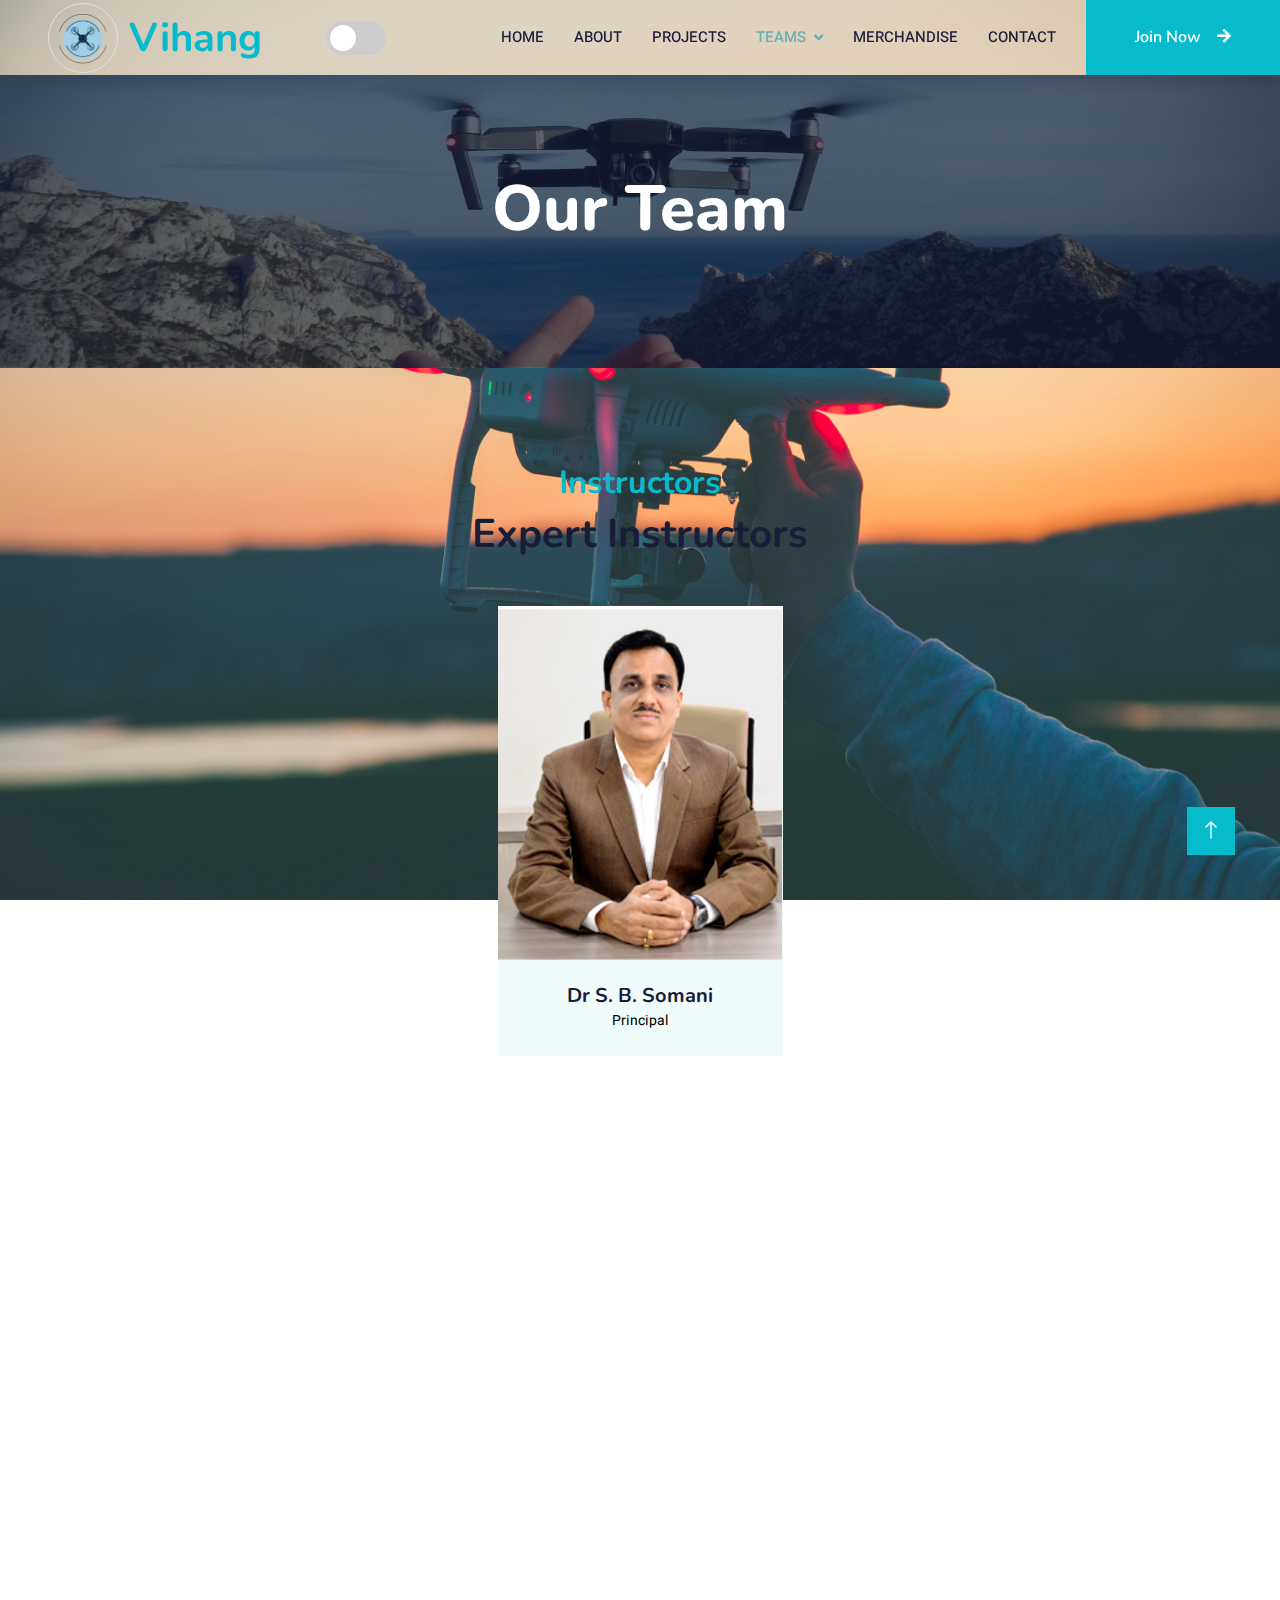
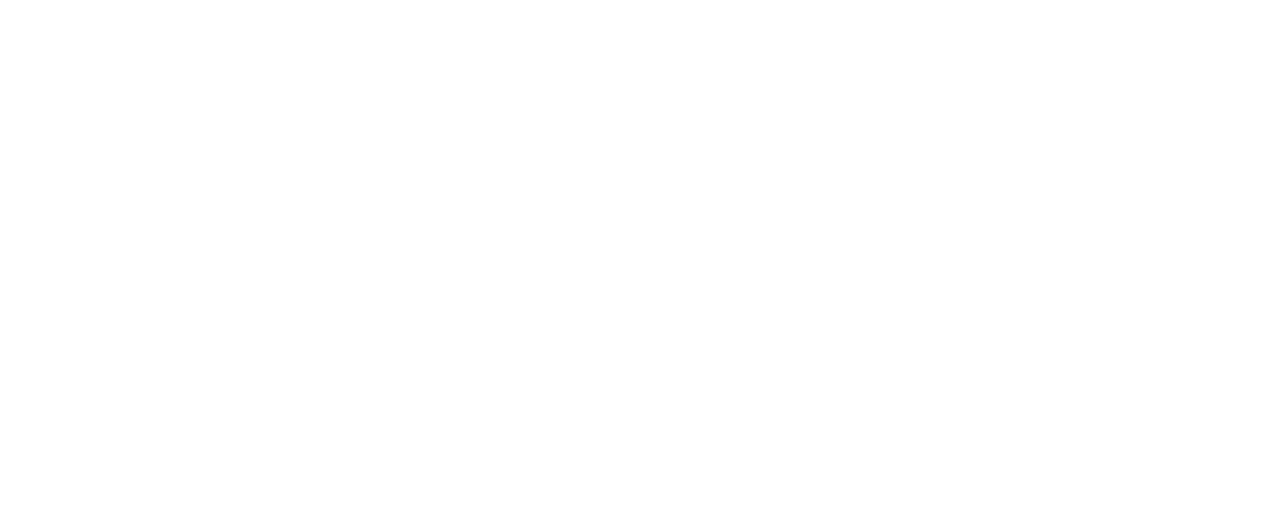
<file: team.html>
<!DOCTYPE html>
<html lang="en">

<head>
    <meta charset="utf-8">
    <title>Vihang | SSGMCE</title>
    <meta content="width=device-width, initial-scale=1.0" name="viewport">
    <meta content="" name="keywords">
    <meta content="" name="description">

    <!-- Favicon -->
    <link href="img/favicon.ico" rel="icon">

    <!-- Google Web Fonts -->
    <link rel="preconnect" href="https://fonts.googleapis.com">
    <link rel="preconnect" href="https://fonts.gstatic.com" crossorigin>
    <link
        href="https://fonts.googleapis.com/css2?family=Heebo:wght@400;500;600&family=Nunito:wght@600;700;800&display=swap"
        rel="stylesheet">

    <!-- Icon Font Stylesheet -->
    <link href="https://cdnjs.cloudflare.com/ajax/libs/font-awesome/5.10.0/css/all.min.css" rel="stylesheet">
    <link href="https://cdn.jsdelivr.net/npm/bootstrap-icons@1.4.1/font/bootstrap-icons.css" rel="stylesheet">

    <!-- Libraries Stylesheet -->
    <link href="lib/animate/animate.min.css" rel="stylesheet">
    <link href="lib/owlcarousel/assets/owl.carousel.min.css" rel="stylesheet">

    <!-- Customized Bootstrap Stylesheet -->
    <link href="css/bootstrap.min.css" rel="stylesheet">

    <!-- Template Stylesheet -->
    <link href="css/style.css" rel="stylesheet">
</head>

<body>
    <!-- Spinner Start -->
    <div id="spinner"
        class="show bg-white position-fixed translate-middle w-100 vh-100 top-50 start-50 d-flex align-items-center justify-content-center">
        <div class="spinner-border text-primary" style="width: 3rem; height: 3rem;" role="status">
            <span class="sr-only">Loading...</span>
        </div>
    </div>
    <!-- Spinner End -->


    <!-- Navbar Start -->
    <nav class="navbar navbar-expand-lg navbar-light shadow sticky-top p-0">
        <a href="index.html" class="navbar-brand d-flex align-items-center px-4 px-lg-5">
            <h1 class="m-0 text-primary"><img class="border rounded-circle p-2 mx-auto mb-0" src="img/Vihang.png"
                    style="width: 70px; height: 70px;"></i></h1>
            <h1 class="m-0 text-primary">&nbspVihang</h1>
        </a>

     <!-- <button onclick="myFunction()"> -->
        <!-- Rounded switch -->
        <label class="switch">
            <input type="checkbox" onclick="myFunction()">
            <span class="slider round"></span>
        </label>
     <!-- </button> -->

        <button type="button" class="navbar-toggler me-4" data-bs-toggle="collapse" data-bs-target="#navbarCollapse">
            <span class="navbar-toggler-icon"></span>
        </button>
        <div class="collapse navbar-collapse" id="navbarCollapse">
            <div class="navbar-nav ms-auto p-4 p-lg-0">
                <a href="index.html" class="nav-item nav-link">Home</a>
                <a href="about.html" class="nav-item nav-link">About</a>
                <a href="projects.html" class="nav-item nav-link">Projects</a>
                <!-- <a href="merchandise.html" class="nav-item nav-link">Merchandise</a> -->
                <div class="nav-item dropdown">
                    <a href="#" class="nav-link dropdown-toggle active" data-bs-toggle="dropdown">Teams</a>
                    <div class="dropdown-menu fade-down m-0">
                        <a href="team.html" class="dropdown-item active">Our Team</a>
                        <a href="alumini.html" class="dropdown-item">Our Alumini</a>
                        <!-- <a href="404.html" class="dropdown-item">404 Page</a> -->
                    </div>
                </div>
                <a href="merchandise.html" class="nav-item nav-link">Merchandise</a>
                <a href="contact.html" class="nav-item nav-link">Contact</a>
            </div>
            <a href="" class="btn btn-primary py-4 px-lg-5 d-none d-lg-block">Join Now<i
                    class="fa fa-arrow-right ms-3"></i></a>
        </div>
    </nav>
    <!-- Navbar End -->


    <!-- Header Start -->
    <div class="container-fluid bg-primary py-5 mb-5 page-header">
        <div class="container py-5">
            <div class="row justify-content-center">
                <div class="col-lg-10 text-center">
                    <h1 class="display-3 text-white animated slideInDown">Our Team</h1>
                    <nav aria-label="breadcrumb">
                        <ol class="breadcrumb justify-content-center">
                            <!-- <li class="breadcrumb-item"><a class="text-white" href="#">Home</a></li>
                            <li class="breadcrumb-item"><a class="text-white" href="#">About</a></li>
                            <li class="breadcrumb-item"><a class="text-white" href="#">Projects</a></li>
                            <li class="breadcrumb-item text-white active" aria-current="page">Contacts</li> -->
                        </ol>
                    </nav>
                </div>
            </div>
        </div>
    </div>
    <!-- Header End -->


    <!-- Team Start -->
    <div class="container-xxl py-5">
        <div class="container">
            <div class="text-center wow fadeInUp" data-wow-delay="0.1s">
                <h2 class="text-center text-primary px-3">Instructors</h2>
                <h1 class="mb-5">Expert Instructors</h1>
            </div>
            <div class="row g-4">
                <ol class="breadcrumb justify-content-center">
                    <div class="col-lg-3 col-md-6 wow fadeInUp" aria-hidden="true"data-wow-delay="0.1s">
                        <div class="team-item bg-light">
                            <div class="overflow-hidden">
                                <img class="img-fluid" src="img/team-0.jpg" alt="">
                            </div>
                            <!-- <div class="position-relative d-flex justify-content-center" style="margin-top: -23px;">
                            <div class="bg-light d-flex justify-content-center pt-2 px-1">
                                <a class="btn btn-sm-square btn-primary mx-1" href=""><i
                                        class="fab fa-facebook-f"></i></a>
                                <a class="btn btn-sm-square btn-primary mx-1" href=""><i class="fab fa-twitter"></i></a>
                                <a class="btn btn-sm-square btn-primary mx-1" href=""><i
                                        class="fab fa-instagram"></i></a>
                            </div>
                        </div> -->
                            <div class="text-center p-4">
                                <h5 class="mb-0">Dr S. B. Somani</h5>
                                <small>Principal</small>
                            </div>
                        </div>
                    </div>
                </ol>
                <ol class="breadcrumb justify-content-lg-around">
                    <div class="col-lg-3 col-md-6 wow fadeInUp" data-wow-delay="0.3s">
                        <div class="team-item bg-light">
                            <div class="overflow-hidden">
                                <img class="img-fluid" src="img/team-1.jpg" alt="">
                            </div>
                            <!-- <div class="position-relative d-flex justify-content-center" style="margin-top: -23px;">
                            <div class="bg-light d-flex justify-content-center pt-2 px-1">
                                <a class="btn btn-sm-square btn-primary mx-1" href=""><i
                                        class="fab fa-facebook-f"></i></a>
                                <a class="btn btn-sm-square btn-primary mx-1" href=""><i class="fab fa-twitter"></i></a>
                                <a class="btn btn-sm-square btn-primary mx-1" href=""><i
                                        class="fab fa-instagram"></i></a>
                            </div>
                        </div> -->
                            <div class="text-center p-4">
                                <h5 class="mb-0">Dr. S. B. Patil</h5>
                                <small>President</small>
                            </div>
                        </div>
                    </div>
                    <div class="col-lg-3 col-md-6 wow fadeInUp" data-wow-delay="0.5s">
                        <div class="team-item bg-light">
                            <div class="overflow-hidden">
                                <img class="img-fluid" src="img/team-2.jpg" alt="">
                            </div>
                            <!-- <div class="position-relative d-flex justify-content-center" style="margin-top: -23px;">
                            <div class="bg-light d-flex justify-content-center pt-2 px-1">
                                <a class="btn btn-sm-square btn-primary mx-1" href=""><i
                                        class="fab fa-facebook-f"></i></a>
                                <a class="btn btn-sm-square btn-primary mx-1" href=""><i class="fab fa-twitter"></i></a>
                                <a class="btn btn-sm-square btn-primary mx-1" href=""><i
                                        class="fab fa-instagram"></i></a>
                            </div>
                        </div> -->
                            <div class="text-center p-4">
                                <h5 class="mb-0">Prof. S. B. Pagrut</h5>
                                <small>Vice - President</small>
                            </div>
                        </div>
                    </div>
                </ol>
                
            </div>
        </div>
    </div>

    <!-- Team End -->


    <!-- Footer Start -->
    <div class="container-fluid bg-dark text-light footer pt-5 mt-5 wow fadeIn" data-wow-delay="0.1s">
        <div class="container py-5">
            <div class="row g-5">
                <ol class="breadcrumb justify-content-center">
                    <div class="col-lg-3 col-md-6">
                        <h4 class="text-white mb-3">Quick Link</h4>
                        <a class="btn btn-link" href="">About Us</a>
                        <a class="btn btn-link" href="">Contact Us</a>
                        <a class="btn btn-link" href="">Privacy Policy</a>
                        <a class="btn btn-link" href="">Terms & Condition</a>
                        <a class="btn btn-link" href="">FAQs & Help</a>
                    </div>
                    <div class="col-lg-3 col-md-6">
                        <h4 class="text-white mb-3">Contact</h4>
                        <p class="mb-2"><i class="fa fa-map-marker-alt me-3"></i>SSGMCE, SBI Colony, Shegaon,
                            Maharashtra 444203</p>
                        <p class="mb-2"><i class="fa fa-phone-alt me-3"></i>+91 8669638081/82</p>
                        <p class="mb-2"><i class="fa fa-envelope me-3"></i>principal@ssgmce.ac.in</p>
                        <div class="d-flex pt-2">
                            <a class="btn btn-outline-light btn-social" href=""><i class="fab fa-twitter"></i></a>
                            <a class="btn btn-outline-light btn-social" href=""><i class="fab fa-facebook-f"></i></a>
                            <a class="btn btn-outline-light btn-social" href=""><i class="fab fa-youtube"></i></a>
                            <a class="btn btn-outline-light btn-social" href=""><i class="fab fa-linkedin-in"></i></a>
                        </div>
                    </div>
                    <div class="col-lg-3 col-md-6">
                        <h4 class="text-white mb-3">Gallery</h4>
                        <div class="row g-2 pt-2">
                            <div class="col-4">
                                <img class="img-fluid bg-light p-1" src="img/course-1.jpg" alt="">
                            </div>
                            <div class="col-4">
                                <img class="img-fluid bg-light p-1" src="img/course-2.jpg" alt="">
                            </div>
                            <div class="col-4">
                                <img class="img-fluid bg-light p-1" src="img/course-3.jpg" alt="">
                            </div>
                            <div class="col-4">
                                <img class="img-fluid bg-light p-1" src="img/course-2.jpg" alt="">
                            </div>
                            <div class="col-4">
                                <img class="img-fluid bg-light p-1" src="img/course-3.jpg" alt="">
                            </div>
                            <div class="col-4">
                                <img class="img-fluid bg-light p-1" src="img/course-1.jpg" alt="">
                            </div>
                        </div>
                    </div>
                </ol>
                <!-- <div class="col-lg-3 col-md-6">
                     <h4 class="text-white mb-3">Newsletter</h4>
                    <p>Dolor amet sit justo amet elitr clita ipsum elitr est.</p>
                    <div class="position-relative mx-auto" style="max-width: 400px;">
                        <input class="form-control border-0 w-100 py-3 ps-4 pe-5" type="text" placeholder="Your email">
                        <button type="button"
                            class="btn btn-primary py-2 position-absolute top-0 end-0 mt-2 me-2">SignUp</button>
                    </div>
                </div> -->
            </div>
        </div>
        <div class="container">
            <div class="copyright">
                <div class="row">
                    <ol class="breadcrumb justify-content-center">
                        <div class="col-md-6 text-center text-md-start mb-3 mb-md-0">
                            &copy; <a class="border-bottom" href="#">Vihang SSGMCE</a>, All Right Reserved.

                            <!--/*** This template is free as long as you keep the footer author’s credit link/attribution link/backlink. If you'd like to use the template without the footer author’s credit link/attribution link/backlink, you can purchase the Credit Removal License from "https://htmlcodex.com/credit-removal". Thank you for your support. ***/-->
                            Designed By
                            <a class="border-bottom" href="https://www.linkedin.com/in/adityakulkarni2004/">Aditya</a>
                            <a>,</a>
                            <a class="border-bottom" href="https://www.linkedin.com/in/gauravghatol/">Gaurav</a>
                            <a>,</a>
                            <a class="border-bottom"
                                href="https://www.linkedin.com/in/prajwal-kathole-455799251">Prajwal</a>
                            <a>&</a>
                            <a class="border-bottom" href="https://www.linkedin.com/in/sagarpalhade2442/">Sagar</a>
                        </div>
                    </ol>
                    <!-- <div class="col-md-6 text-center text-md-end">
                        <div class="footer-menu">
                            <a href="">Home</a>
                            <a href="">Cookies</a>
                            <a href="">Help</a>
                            <a href="">FQAs</a>
                        </div>
                    </div> -->
                </div>
            </div>
        </div>
    </div>
    <!-- Footer End -->


    <!-- Back to Top -->
    <a href="#" class="btn btn-lg btn-primary btn-lg-square back-to-top"><i class="bi bi-arrow-up"></i></a>


    <!-- JavaScript Libraries -->
    <script src="https://code.jquery.com/jquery-3.4.1.min.js"></script>
    <script src="https://cdn.jsdelivr.net/npm/bootstrap@5.0.0/dist/js/bootstrap.bundle.min.js"></script>
    <script src="lib/wow/wow.min.js"></script>
    <script src="lib/easing/easing.min.js"></script>
    <script src="lib/waypoints/waypoints.min.js"></script>
    <script src="lib/owlcarousel/owl.carousel.min.js"></script>

    <!-- Template Javascript -->
    <script src="js/main.js"></script>
</body>

</html>
</file>
<file: css/style.css>
/********** Template CSS **********/
:root {
    --primary: #64afb6;
    --light: #F0FBFC;
    --dark: #181d38;
}

.fw-medium {
    font-weight: 600 !important;
}

.fw-semi-bold {
    font-weight: 700 !important;
}

.back-to-top {
    position: fixed;
    display: none;
    right: 45px;
    bottom: 45px;
    z-index: 99;
}


body{
    background-image: url(/img/Bg123.jpg);
    background-repeat: no-repeat;
    background-attachment: fixed;
    background-size: 100% 100%;
    color: black;
    transition: .5s;
}

.dark-mode {
    background-image: url(/img/Bg456.jpg);
    background-repeat: no-repeat;
    background-attachment: fixed;
    background-size: 100% 100%;
    color: rgb(0, 0, 0);
    transition: .5s;
  }

button{
    cursor: pointer;
}


/* The switch - the box around the slider */
.switch {
    position: relative;
    display: inline-block;
    width: 60px;
    height: 34px;
  }
  
  /* Hide default HTML checkbox */
  .switch input {
    opacity: 0;
    width: 0;
    height: 0;
  }
  
  /* The slider */
  .slider {
    position: absolute;
    cursor: pointer;
    top: 0;
    left: 0;
    right: 0;
    bottom: 0;
    background-color: #ccc;
    -webkit-transition: .4s;
    transition: .4s;
  }
  
  .slider:before {
    position: absolute;
    content: "";
    height: 26px;
    width: 26px;
    left: 4px;
    bottom: 4px;
    background-color: rgb(255, 255, 255);
    -webkit-transition: .4s;
    transition: .4s;
  }
  
  input:checked + .slider {
    background-color: #000000;
  }
  
  input:focus + .slider {
    box-shadow: 0 0 1px #2196F3;
  }
  
  input:checked + .slider:before {
    -webkit-transform: translateX(26px);
    -ms-transform: translateX(26px);
    transform: translateX(26px);
    
  }
  
  /* Rounded sliders */
  .slider.round {
    border-radius: 34px;
  }
  
  .slider.round:before {
    border-radius: 50%;
  }


/*** Spinner ***/
#spinner {
    opacity: 0;
    visibility: hidden;
    transition: opacity .5s ease-out, visibility 0s linear .5s;
    z-index: 99999;
}

#spinner.show {
    transition: opacity .5s ease-out, visibility 0s linear 0s;
    visibility: visible;
    opacity: 1;
}


/*** Button ***/
.btn {
    font-family: 'Nunito', sans-serif;
    font-weight: 600;
    transition: .5s;
}

.btn.btn-primary,
.btn.btn-secondary {
    color: #ffffff;
}

.btn-square {
    width: 38px;
    height: 38px;
}

.btn-sm-square {
    width: 32px;
    height: 32px;
}

.btn-lg-square {
    width: 48px;
    height: 48px;
}

.btn-square,
.btn-sm-square,
.btn-lg-square {
    padding: 0;
    display: flex;
    align-items: center;
    justify-content: center;
    font-weight: normal;
    border-radius: 0px;
}


/*** Navbar ***/
.navbar .dropdown-toggle::after {
    border: none;
    content: "\f107";
    font-family: "Font Awesome 5 Free";
    font-weight: 900;
    vertical-align: middle;
    margin-left: 8px;
}

.navbar-light .navbar-nav .nav-link {
    margin-right: 30px;
    padding: 25px 0;
    color: #FFFFFF;
    font-size: 15px;
    text-transform: uppercase;
    outline: none;
}
.dark-mode {
    background-color: black;
    color: white;
  }

.navbar-light .navbar-nav .nav-link:hover,
.navbar-light .navbar-nav .nav-link.active {
    color: var(--primary);
}

@media (max-width: 991.98px) {
    .navbar-light .navbar-nav .nav-link  {
        margin-right: 0;
        padding: 10px 0;
    }

    .navbar-light .navbar-nav {
        border-top: 1px solid #EEEEEE;
    }
}

.navbar-light .navbar-brand,
.navbar-light a.btn {
    height: 75px;
}

.navbar-light .navbar-nav .nav-link {
    color: var(--dark);
    font-weight: 500;
}

.navbar-light.sticky-top {
    top: -100px;
    transition: .5s;
}

@media (min-width: 992px) {
    .navbar .nav-item .dropdown-menu {
        display: block;
        margin-top: 0;
        opacity: 0;
        visibility: hidden;
        transition: .5s;
    }

    .navbar .dropdown-menu.fade-down {
        top: 100%;
        transform: rotateX(-75deg);
        transform-origin: 0% 0%;
    }

    .navbar .nav-item:hover .dropdown-menu {
        top: 100%;
        transform: rotateX(0deg);
        visibility: visible;
        transition: .5s;
        opacity: 1;
    }
}


/*** Header carousel ***/
@media (max-width: 768px) {
    .header-carousel .owl-carousel-item {
        position: relative;
        min-height: 500px;
    }
    
    .header-carousel .owl-carousel-item img {
        position: absolute;
        width: 100%;
        height: 100%;
        object-fit: cover;
    }
}

.header-carousel .owl-nav {
    position: absolute;
    top: 50%;
    right: 8%;
    transform: translateY(-50%);
    display: flex;
    flex-direction: column;
}

.header-carousel .owl-nav .owl-prev,
.header-carousel .owl-nav .owl-next {
    margin: 7px 0;
    width: 45px;
    height: 45px;
    display: flex;
    align-items: center;
    justify-content: center;
    color: #FFFFFF;
    background: transparent;
    border: 1px solid #FFFFFF;
    font-size: 22px;
    transition: .5s;
}

.header-carousel .owl-nav .owl-prev:hover,
.header-carousel .owl-nav .owl-next:hover {
    background: var(--primary);
    border-color: var(--primary);
}

.page-header {
    background: linear-gradient(rgba(24, 29, 56, .7), rgba(24, 29, 56, .7)), url(../img/carousel-1.jpg);
    background-position: center center;
    background-repeat: no-repeat;
    background-size: cover;
}

.page-header-inner {
    background: rgba(15, 23, 43, .7);
}

.breadcrumb-item + .breadcrumb-item::before {
    color: var(--light);
}


/*** Section Title ***/
.section-title {
    position: relative;
    display: inline-block;
    text-transform: uppercase;
}

.section-title::before {
    position: absolute;
    content: "";
    width: calc(100% + 80px);
    height: 2px;
    top: 4px;
    left: -40px;
    background: var(--primary);
    z-index: -1;
}

.section-title::after {
    position: absolute;
    content: "";
    width: calc(100% + 120px);
    height: 2px;
    bottom: 5px;
    left: -60px;
    background: var(--primary);
    z-index: -1;
}

.section-title.text-start::before {
    width: calc(100% + 40px);
    left: 0;
}

.section-title.text-start::after {
    width: calc(100% + 60px);
    left: 0;
}


/*** Service ***/
.service-item {
    background: var(--light);
    transition: .5s;
}

.service-item:hover {
    margin-top: -10px;
    background: var(--primary);
}

.service-item * {
    transition: .5s;
}

.service-item:hover * {
    color: var(--light) !important;
}


/*** Categories & Courses ***/
.category img,
.course-item img {
    transition: .5s;
}

.category a:hover img,
.course-item:hover img {
    transform: scale(1.1);
}


/*** Team ***/
.team-item img {
    transition: .5s;
}

.team-item:hover img {
    transform: scale(1.1);
}


/*** Testimonial ***/
.testimonial-carousel::before {
    position: absolute;
    content: "";
    top: 0;
    left: 0;
    height: 100%;
    width: 0;
    background:transparent;
    z-index: 1;
}

.testimonial-carousel::after {
    position: absolute;
    content: "";
    top: 0;
    right: 0;
    height: 100%;
    width: 0;
    background: tra;
    z-index: 1;
}

@media (min-width: 768px) {
    .testimonial-carousel::before,
    .testimonial-carousel::after {
        width: 200px;
    }
}

@media (min-width: 992px) {
    .testimonial-carousel::before,
    .testimonial-carousel::after {
        width: 300px;
    }
}

.testimonial-carousel .owl-item .testimonial-text,
.testimonial-carousel .owl-item.center .testimonial-text * {
    transition: .5s;
}

.testimonial-carousel .owl-item.center .testimonial-text {
    background: var(--primary) !important;
}

.testimonial-carousel .owl-item.center .testimonial-text * {
    color: #FFFFFF !important;
}

.testimonial-carousel .owl-dots {
    margin-top: 24px;
    display: flex;
    align-items: flex-end;
    justify-content: center;
}

.testimonial-carousel .owl-dot {
    position: relative;
    display: inline-block;
    margin: 0 5px;
    width: 15px;
    height: 15px;
    border: 1px solid #CCCCCC;
    transition: .5s;
}

.testimonial-carousel .owl-dot.active {
    background: var(--primary);
    border-color: var(--primary);
}


/*** Footer ***/
.footer .btn.btn-social {
    margin-right: 5px;
    width: 35px;
    height: 35px;
    display: flex;
    align-items: center;
    justify-content: center;
    color: var(--light);
    font-weight: normal;
    border: 1px solid #FFFFFF;
    border-radius: 35px;
    transition: .3s;
}

.footer .btn.btn-social:hover {
    color: var(--primary);
}

.footer .btn.btn-link {
    display: block;
    margin-bottom: 5px;
    padding: 0;
    text-align: left;
    color: #FFFFFF;
    font-size: 15px;
    font-weight: normal;
    text-transform: capitalize;
    transition: .3s;
}

.footer .btn.btn-link::before {
    position: relative;
    content: "\f105";
    font-family: "Font Awesome 5 Free";
    font-weight: 900;
    margin-right: 10px;
}

.footer .btn.btn-link:hover {
    letter-spacing: 1px;
    box-shadow: none;
}

.footer .copyright {
    padding: 25px 0;
    font-size: 15px;
    border-top: 1px solid rgba(256, 256, 256, .1);
}

.footer .copyright a {
    color: var(--light);
}

.footer .footer-menu a {
    margin-right: 15px;
    padding-right: 15px;
    border-right: 1px solid rgba(255, 255, 255, .1);
}

.footer .footer-menu a:last-child {
    margin-right: 0;
    padding-right: 0;
    border-right: none;
}
</file>
